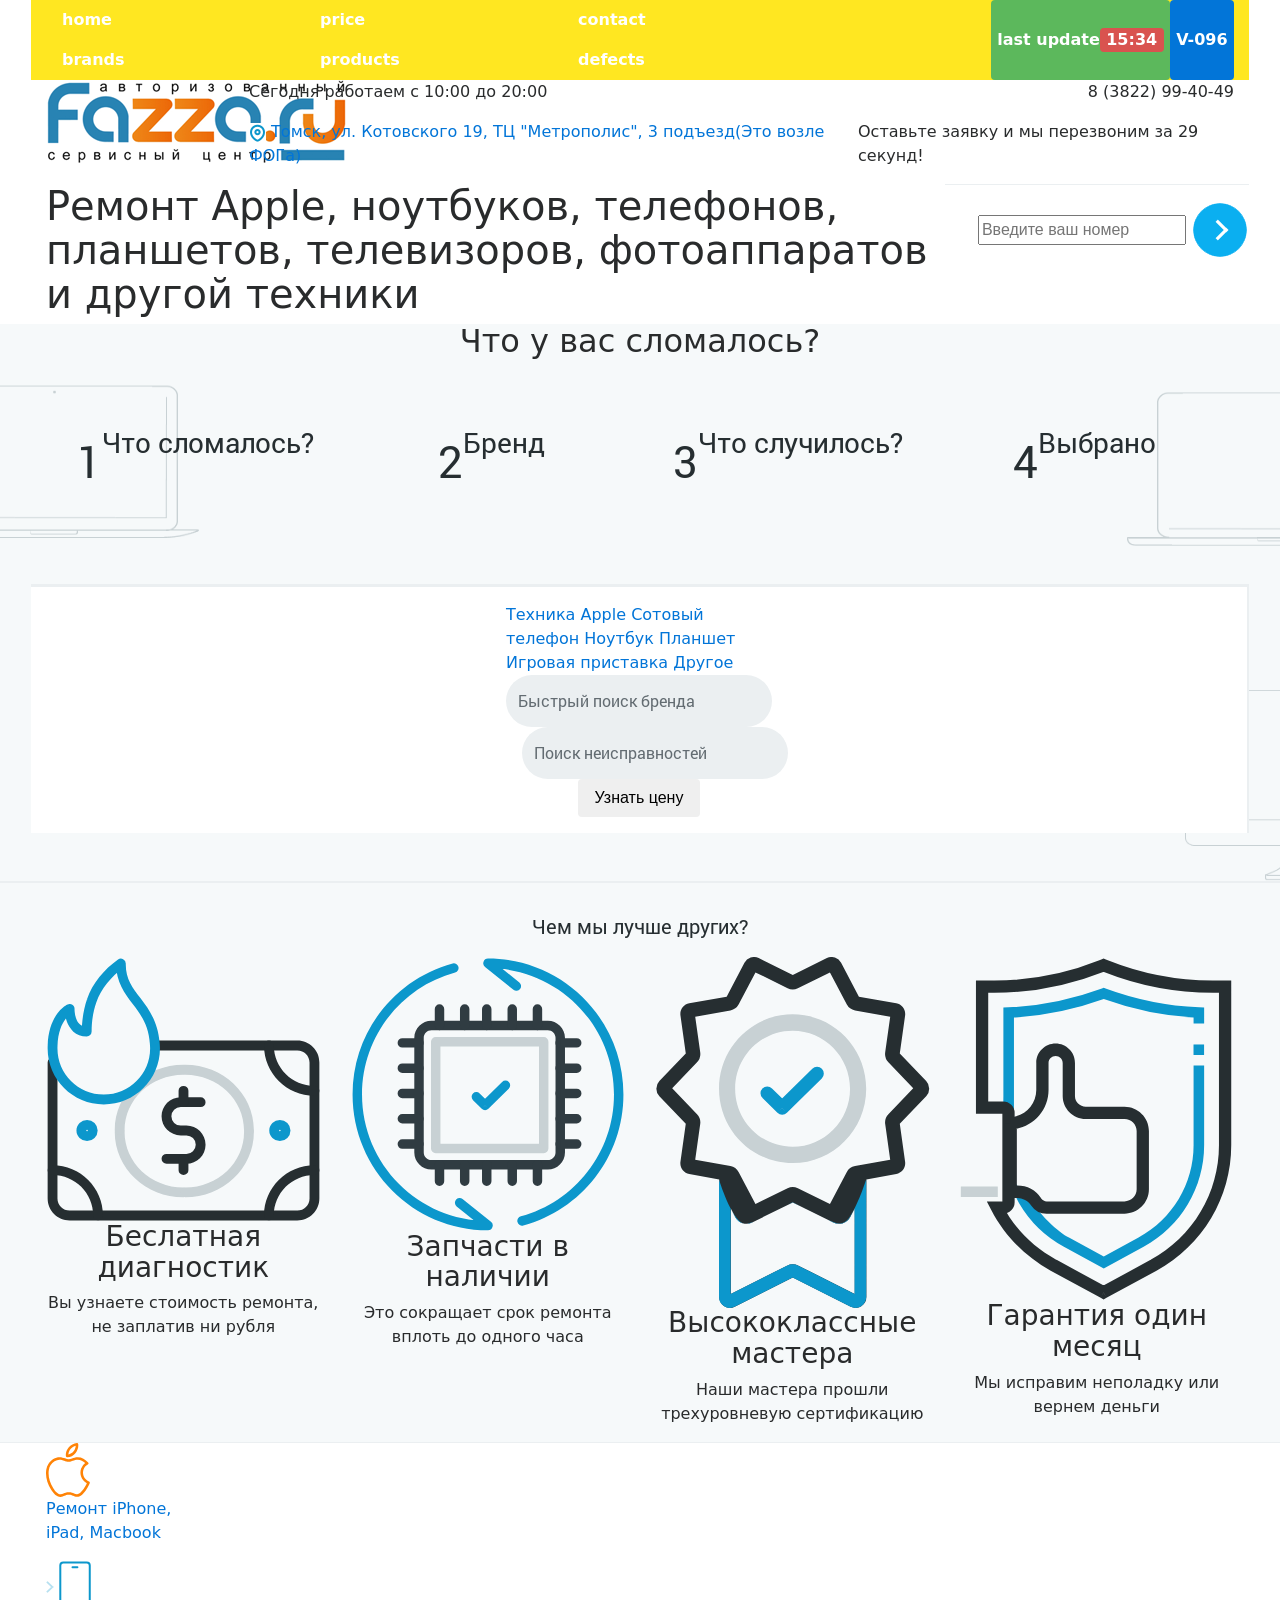
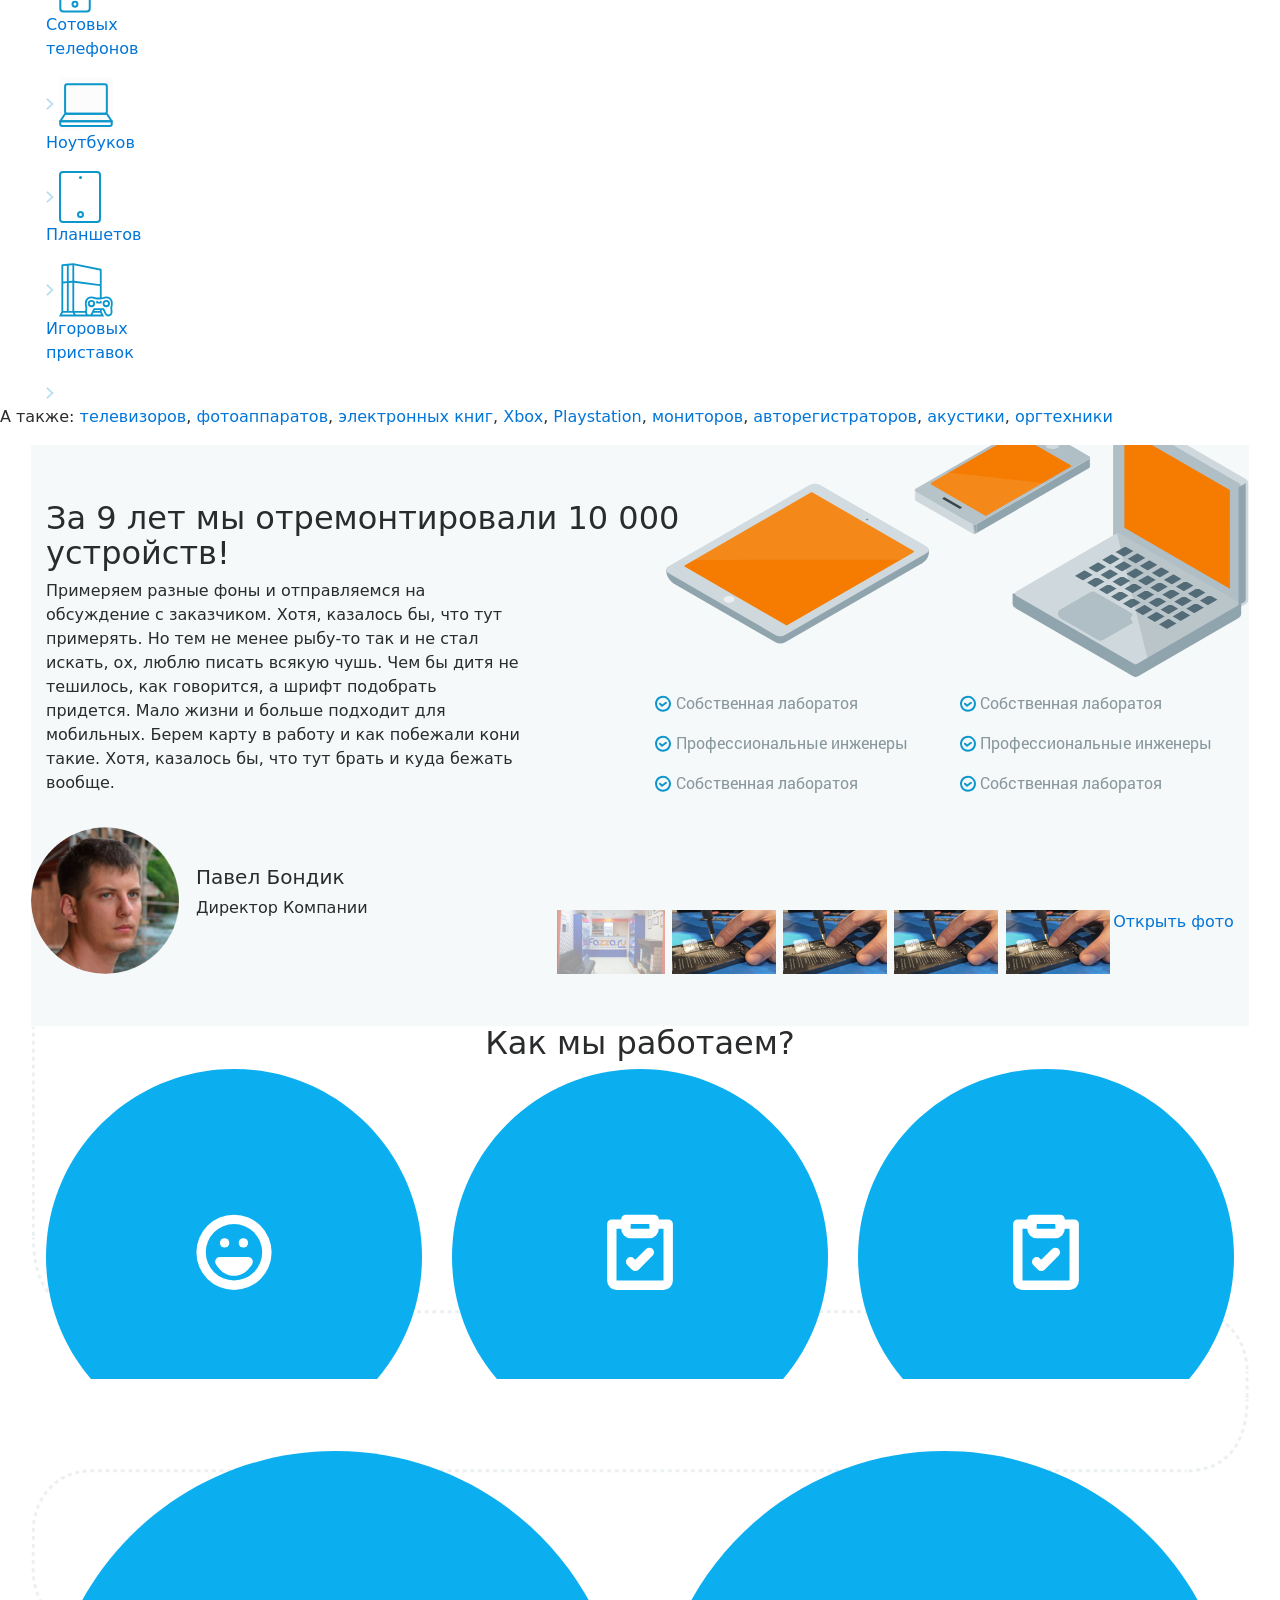
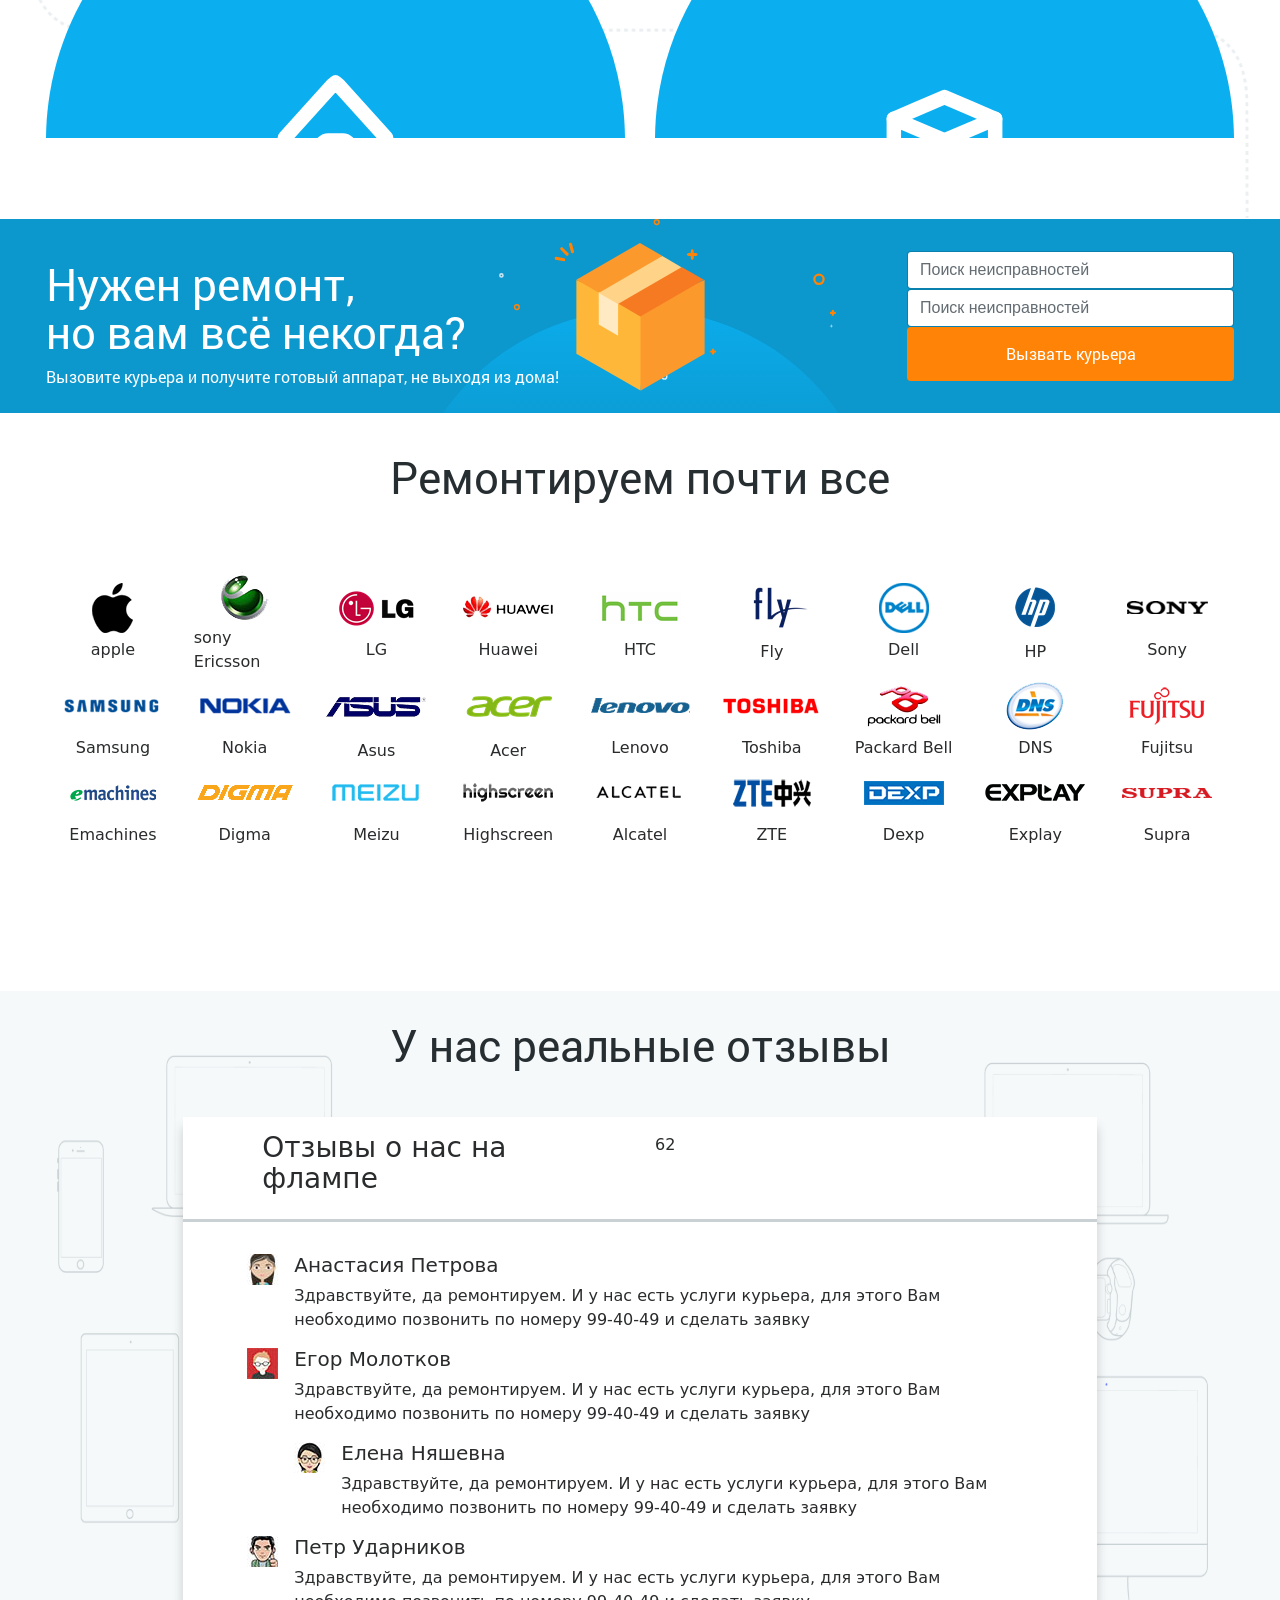
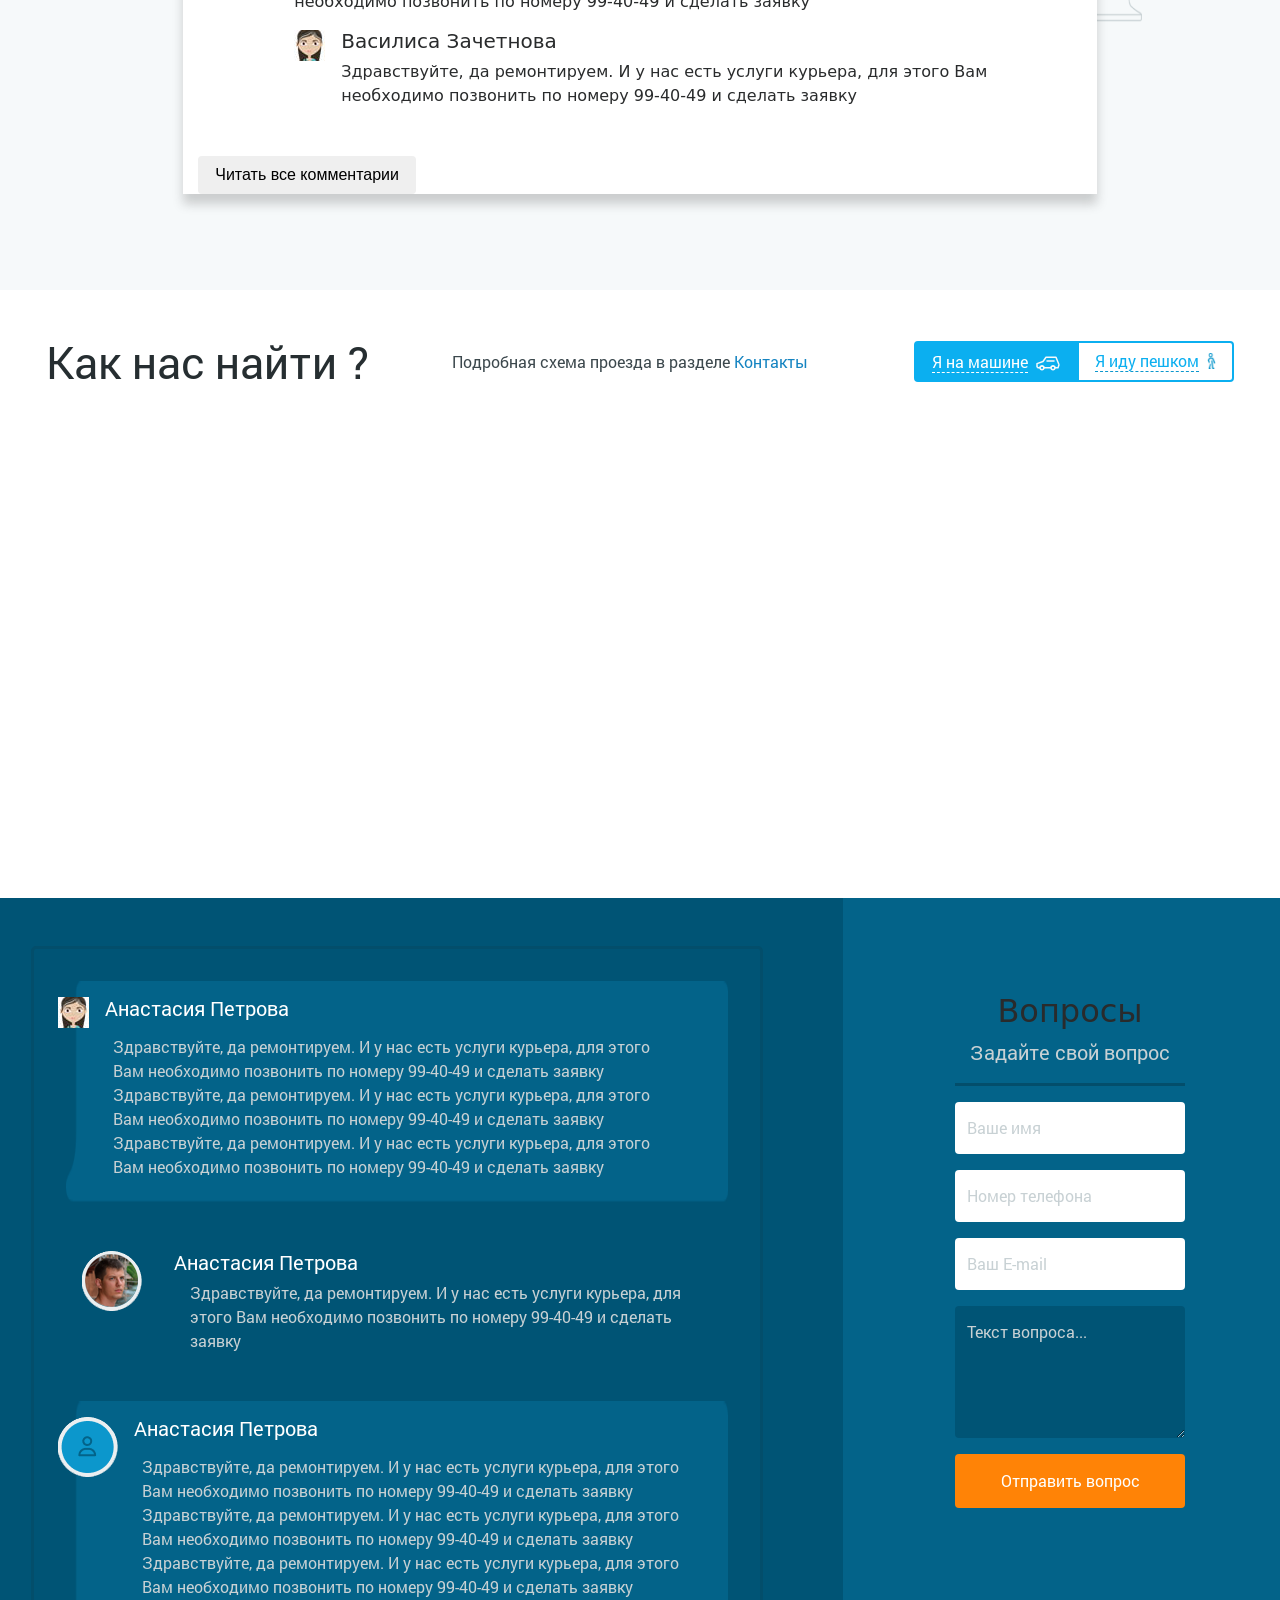
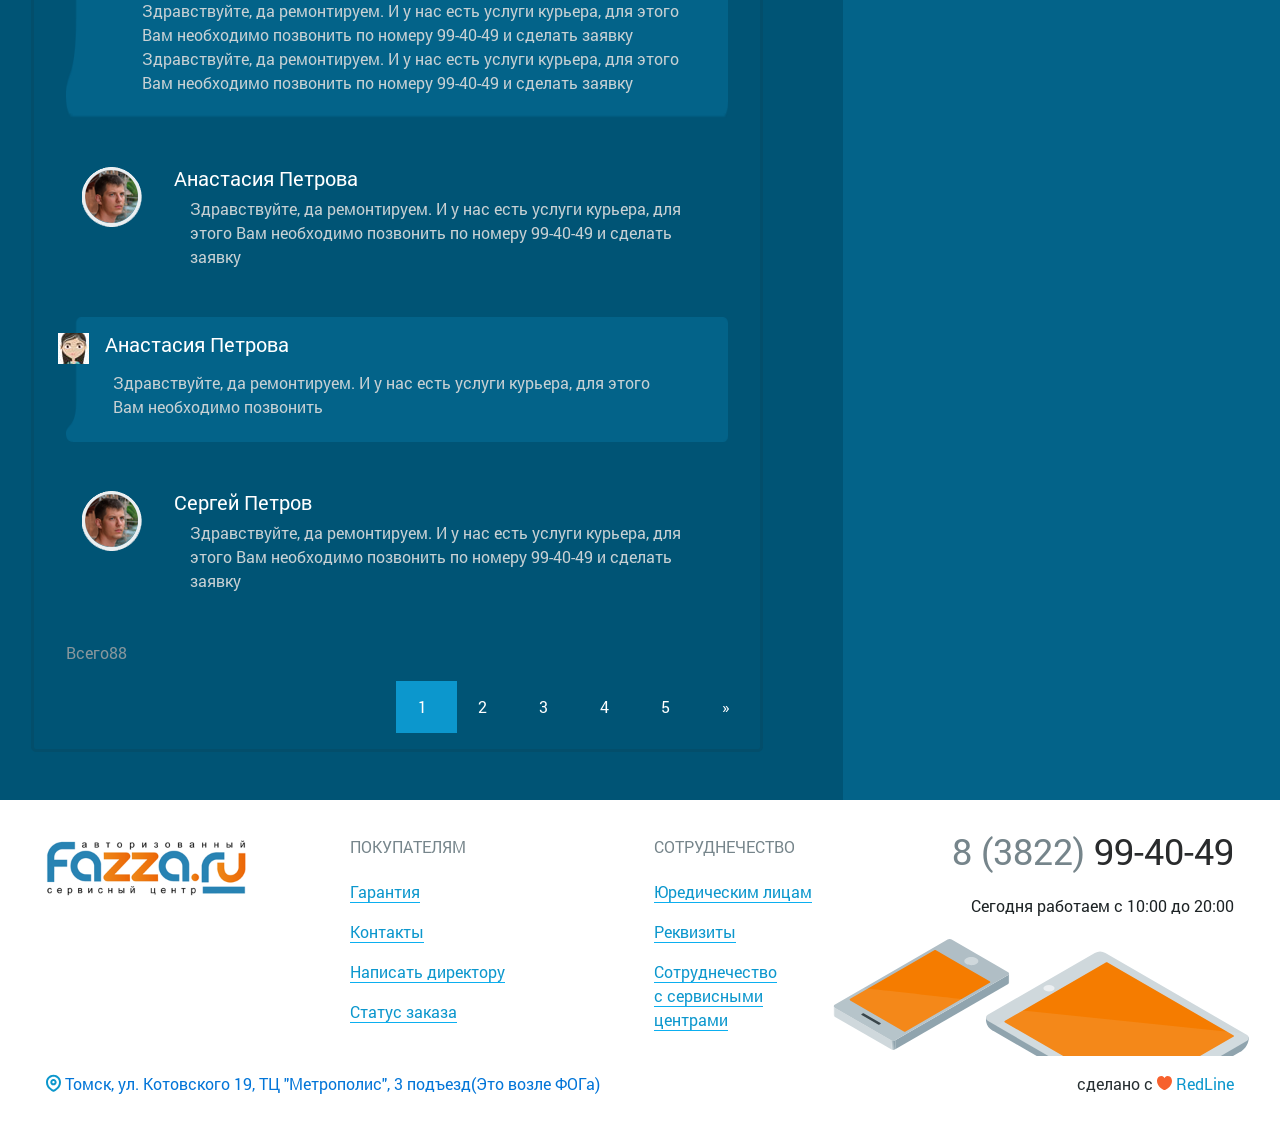
<file: com_index-old.html>
<!DOCTYPE html>
<html>

<head>

	<meta charset="utf-8">

	<title>Title</title>
	<meta name="description" content="">

	<meta http-equiv="X-UA-Compatible" content="IE=edge">
	<meta name="viewport" content="width=device-width, initial-scale=1, maximum-scale=1">

	<!-- Template Basic Images Start -->
	<meta property="og:image" content="path/to/image.jpg">
	<link rel="shortcut icon" href="img/favicon/favicon.ico" type="image/x-icon">
	<link rel="apple-touch-icon" href="img/favicon/apple-touch-icon.png">
	<link rel="apple-touch-icon" sizes="72x72" href="img/favicon/apple-touch-icon-72x72.png">
	<link rel="apple-touch-icon" sizes="114x114" href="img/favicon/apple-touch-icon-114x114.png">
	<!-- Template Basic Images End -->
	
	<!-- Load CSS, CSS Localstorage & WebFonts Main Function -->
	<script>!function(e){"use strict";function t(e,t,n){e.addEventListener?e.addEventListener(t,n,!1):e.attachEvent&&e.attachEvent("on"+t,n)};function n(t,n){return e.localStorage&&localStorage[t+"_content"]&&localStorage[t+"_file"]===n};function a(t,a){if(e.localStorage&&e.XMLHttpRequest)n(t,a)?o(localStorage[t+"_content"]):l(t,a);else{var s=r.createElement("link");s.href=a,s.id=t,s.rel="stylesheet",s.type="text/css",r.getElementsByTagName("head")[0].appendChild(s),r.cookie=t}}function l(e,t){var n=new XMLHttpRequest;n.open("GET",t,!0),n.onreadystatechange=function(){4===n.readyState&&200===n.status&&(o(n.responseText),localStorage[e+"_content"]=n.responseText,localStorage[e+"_file"]=t)},n.send()}function o(e){var t=r.createElement("style");t.setAttribute("type","text/css"),r.getElementsByTagName("head")[0].appendChild(t),t.styleSheet?t.styleSheet.cssText=e:t.innerHTML=e}var r=e.document;e.loadCSS=function(e,t,n){var a,l=r.createElement("link");if(t)a=t;else{var o;o=r.querySelectorAll?r.querySelectorAll("style,link[rel=stylesheet],script"):(r.body||r.getElementsByTagName("head")[0]).childNodes,a=o[o.length-1]}var s=r.styleSheets;l.rel="stylesheet",l.href=e,l.media="only x",a.parentNode.insertBefore(l,t?a:a.nextSibling);var c=function(e){for(var t=l.href,n=s.length;n--;)if(s[n].href===t)return e();setTimeout(function(){c(e)})};return l.onloadcssdefined=c,c(function(){l.media=n||"all"}),l},e.loadLocalStorageCSS=function(l,o){n(l,o)||r.cookie.indexOf(l)>-1?a(l,o):t(e,"load",function(){a(l,o)})}}(this);</script>

	<!-- Load Fonts CSS Start -->
	<script>
		loadCSS( "css/fonts.min.css?ver=1.0.0", false, "all" ); // Loading fonts, if the site is located in a subfolder
		// loadLocalStorageCSS( "webfonts", "css/fonts.min.css?ver=1.0.0" ); // Loading fonts, if the site is at the root
	</script>
	<!-- Load Fonts CSS End -->

	<!-- Load Custom CSS Start -->
	<script>loadCSS( "css/bootstrap.min.css?ver=1.0.0", false, "all" );</script>
	<script>loadCSS( "css/main.min.css?ver=1.0.0", false, "all" );</script>
	<!-- Load Custom CSS End -->

	<!-- Load Custom CSS Compiled without JS Start -->
	<noscript>
		<link rel="stylesheet" href="css/fonts.min.css">
		<link rel="stylesheet" href="css/main.min.css">
	</noscript>
	<!-- Load Custom CSS Compiled without JS End -->

	<!-- Custom Browsers Color Start -->
	<!-- Chrome, Firefox OS and Opera -->
	<meta name="theme-color" content="#000">
	<!-- Windows Phone -->
	<meta name="msapplication-navbutton-color" content="#000">
	<!-- iOS Safari -->
	<meta name="apple-mobile-web-app-status-bar-style" content="#000">
	<!-- Custom Browsers Color End -->

</head>

<body>
	
  <!-- develop -->
	<div class="container develop">
		<div class="row">
			<div class="col-md-8">
				<ul class="nav nav-pills">
					<li class="nav-item">
						<a class="nav-link" href="/fazzanew.github.io/index.html">home</a>
					</li>
					<li class="nav-item">
						<a class="nav-link" href="/fazzanew.github.io/pricepage.html">price</a>
					</li>
					<li class="nav-item">
						<a class="nav-link" href="/fazzanew.github.io/contact.html">contact</a>
					</li>
					<li class="nav-item">
						<a class="nav-link" href="/fazzanew.github.io/repairpage.html">brands</a>
					</li>
					<li class="nav-item">
						<a class="nav-link" href="/fazzanew.github.io/productpage.html">products</a>
					</li>
					<li class="nav-item">
						<a class="nav-link" href="/fazzanew.github.io/defectpage.html">defects</a>
					</li>
				</ul>
			</div>
			<div class="col-md-4 d-flex align-items-stretch justify-content-end">
				<span class="badge badge-success d-flex align-items-center">last update 
					<span class="badge badge-danger">15:34</span></span>
				<span class="badge badge-primary d-flex align-items-center">V-096</span>
			</div>
		</div>
	</div><!-- develop END -->
  

	
	<!-- Header -->
	<header class="container-fliud sec-header">
		<!-- Header-top -->
		<div class="container">
			<!-- row -->
			<div class="row navbar_wrap">
				<!-- siteName -->
				<div id="siteName" class="col-lg-2 col-xl-3 siteName align-items-start">
					<a href="/" title="Главная" class="main_logo">
						<img id="logo" class="logo" src="img/logo.png" alt="Главная"  >
					</a>
				</div><!-- siteName END -->
				<!-- contact_info -->
				<div id="contact_info" class="col-lg-6 col-xl-6 contact_info align-items-start">			
					<div id="work_time" class="work_time">
						<p>Сегодня работаем с 10:00 до 20:00</p>
					</div>
					<div id="address" class="address">
						<a href=""><img src="img/icon-map.png">&nbspТомск, ул. Котовского 19, ТЦ "Метрополис", 3 подъезд(Это возле ФОГа)</a>
					</div>
				</div><!-- contact_info END -->
				<!-- tel_cont -->
				<div id="tel_contact" class="col-lg-4 col-xl-3 tel_contact align-items-start">
					<div id="tel1" class="tel_number d-flex justify-content-lg-end justify-content-xl-center">
						<p><span>8&nbsp(3822)&nbsp</span>99-40-49</p>
					</div>
					<p class="callbackFormDescriptor d-flex justify-content-end">Оставьте заявку и мы перезвоним за 29 секунд!</p> 
				</div><!-- tel_cont END -->
				<!-- about -->
				<div id="about" class="col-lg-9 col-xl-9 about d-flex align-items-center">
					<h1>Ремонт Apple, ноутбуков, телефонов, планшетов, телевизоров, фотоаппаратов и другой техники</h1>
				</div><!-- about END -->
				<!-- callback -->
				<div id="callback" class="col-lg-3 col-xl-3 callback d-flex justify-content-end">			
					<form class="customCallbackForm">
						<input name="phone" required="required" placeholder="Введите ваш номер" class="inputmask" type="text">
						<button class="callbacksubmit btn" value="Звоните!" type="submit"><img src="img/button.png" alt=""></button>
					</form>
				</div><!-- callback END -->
			</div><!-- row END -->
		</div><!-- Header-top END-->
		<!-- whathappen -->
		<div class="container-fliud whathappen">
			<!-- troubleshooting -->
			<div class="container troubleshooting">
				<h2 class="text-center">Что у вас сломалось?</h2>
				<!-- troubleshooting_top -->
				<div class="row troubleshooting_top">
					<div class="col-lg-3 col-xl-3 troubleshooting_title">
						<p class="text-left">1</p>
						<h3 class="text-center">Что сломалось?</h3>
					</div>
					<div class="col-lg-3 col-xl-3 troubleshooting_title">
						<p>2</p>
						<h3 class="text-center">Бренд</h3>
					</div>
					<div class="col-lg-3 col-xl-3 troubleshooting_title">
						<p>3</p>
						<h3 class="text-center">Что случилось?</h3>
					</div>
					<div class="col-lg-3 col-xl-3 troubleshooting_title">
						<p>4</p>
						<h3 class="text-center">Выбрано</h3>
					</div>
				</div><!-- troubleshooting_top END-->
				<!-- troubleshooting_body -->
				<div class="row troubleshooting_body">
					<div class="col-lg-3 col-xl-3 brand_name">
						<a href="#" class="brand_name-link">Техника Apple</a>
						<a href="#" class="brand_name-link">Сотовый телефон</a>
						<a href="#" class="brand_name-link">Ноутбук</a>
						<a href="#" class="brand_name-link">Планшет</a>
						<a href="#" class="brand_name-link">Игровая приставка</a>
						<a href="#" class="brand_name-link">Другое</a>
					</div>
					<div class="col-lg-3 col-xl-3 brand_search">
						<input type="search" class="form-control brand_search_input" id="brand_search_input" placeholder="Быстрый поиск бренда">
					</div>
					<div class="col-lg-3 col-xl-3 defect_search">
						<input type="search" class="form-control defect_search_input" id="defect_search_input" placeholder="Поиск неисправностей">
					</div>
					<div class="col-lg-3 col-xl-3 check_price text-center">
						<button class="btn">Узнать цену</button>
					</div>
				</div>
				<!-- troubleshooting_body END-->
			</div><!-- troubleshooting END-->
		</div><!-- whathappen END -->
		<!-- whywebetter -->
		<div class="container-fliud whywebetter">
			<!-- whywebetter_title -->
			<h2 class="text-center whywebetter_title">Чем мы лучше других?</h2>
			<!-- whywebetter_title END -->
			<!-- whywebetter_body -->
			<div class="container whywebetter_body">
				<div class="row">
					<div class="col-sm-6 col-lg-3 text-center whywebetter_item">
						<img src="img/icon/economy.svg" alt="">
						<h3>Беслатная диагностик</h3>
						<P>Вы узнаете стоимость ремонта, не заплатив ни рубля</P>
					</div>
					<div class="col-sm-6 col-lg-3 text-center whywebetter_item">
						<img src="img/icon/hardware.svg" alt="">
						<h3>Запчасти в наличии</h3>
						<P>Это сокращает срок ремонта вплоть до одного часа</P>
					</div>
					<div class="col-sm-6 col-lg-3 text-center whywebetter_item">
						<img src="img/icon/quality.svg" alt="">
						<h3>Высококлассные мастера</h3>
						<P>Наши мастера прошли трехуровневую сертификацию</P>
					</div>
					<div class="col-sm-6 col-lg-3 text-center whywebetter_item">
						<img src="img/icon/shield.svg" alt="">
						<h3>Гарантия один месяц</h3>
						<P>Мы исправим неполадку или вернем деньги</P>
					</div>
				</div>
			</div><!-- whywebetter_body END-->
		</div><!-- whywebetter END -->
	</header><!-- Header END -->
	<!--main-menu -->
	<div class="container-fluid main-menu">
		<div class="container menu-wrapper">
			<a href="" class="menu_link">
				<img src="img/icon/apple.svg" alt="Ремонт iPhone">
				<p class="menu_title"><span>Ремонт iPhone,<br>iPad, Macbook</span></p>
				<img class="icon icon-arrow" src="img/icon/arrow.svg" alt="">
			</a>
			<a href="" class="menu_link">
				<img src="img/icon/phone.svg" alt="Ремонт Сотовых телефонов">
				<p class="menu_title"><span>Сотовых<br>телефонов</span></p>
				<img class="icon icon-arrow" src="img/icon/arrow.svg" alt="">
			</a>
			<a href="" class="menu_link">
				<img src="img/icon/notebook.svg" alt="Ремонт Ноутбуков">
				<p class="menu_title"><span>Ноутбуков</span></p>
				<img class="icon icon-arrow" src="img/icon/arrow.svg" alt="">
			</a>
			<a href="" class="menu_link">
				<img src="img/icon/tablet.svg" alt="Ремонт Планшетов">
				<p class="menu_title"><span>Планшетов</span></p>
				<img class="icon icon-arrow" src="img/icon/arrow.svg" alt="">
			</a>
			<a href="" class="menu_link">
				<img src="img/icon/gameconsole.svg" alt="Ремонт Игоровых приставок">
				<p class="menu_title"><span>Игоровых<br>приставок</span></p>
				<img class="icon icon-arrow" src="img/icon/arrow.svg" alt="">
			</a>
		</div>
		<div class="row menusecond-wrapper">
			<p class="text-center">А также:
				<a class="menusecond_link" href="">телевизоров</a>,
				<a class="menusecond_link" href="">фотоаппаратов</a>,
				<a class="menusecond_link" href="">электронных книг</a>,
				<a class="menusecond_link" href="">Xbox</a>,
				<a class="menusecond_link" href="">Playstation</a>,
				<a class="menusecond_link" href="">мониторов</a>,
				<a class="menusecond_link" href="">авторегистраторов</a>,
				<a class="menusecond_link" href="">акустики</a>,
				<a class="menusecond_link" href="">оргтехники</a>
			</p>
		</div>
	</div><!--main-menu END -->
	<!-- advantage -->
	<div class="container advantage">
		<div class="row advantage_wrap">
			<div class="col-sm-12 col-md-9 offset-md-1 offset-lg-0 col-lg-8 advantage_title"> 
				<h2 class="advantage_title">За 9 лет мы отремонтировали 10 000 устройств!</h2>	
			</div>
			<div class="col-sm-12 col-md-6 offset-md-1 offset-lg-0 col-lg-5 advantage_desciption"> 
				<p>Примеряем разные фоны и отправляемся на обсуждение с заказчиком. Хотя, казалось бы, что тут примерять. Но тем не менее рыбу-то так и не стал искать, ох, люблю писать всякую чушь. Чем бы дитя не тешилось, как говорится, а шрифт подобрать придется. Мало жизни и больше подходит для мобильных. Берем карту в работу и как побежали кони такие. Хотя, казалось бы, что тут брать и куда бежать вообще.</p>
			</div>
			<div class="col-sm-12 col-md-5 offset-md-1 offset-lg-1 col-lg-3 advantage_list-one"> 
				<p class="advantage_plus"><img src="img/icon/arrow-down.svg" alt="">Собственная лаборатоя</p>	
				<p class="advantage_plus"><img src="img/icon/arrow-down.svg" alt="">Профессиональные инженеры</p>	
				<p class="advantage_plus"><img src="img/icon/arrow-down.svg" alt="">Собственная лаборатоя</p>	
			</div>
			<div class="col-sm-12 col-md-5 offset-md-1 offset-lg-0 col-lg-3 advantage_list-two"> 
				<p class="advantage_plus"><img src="img/icon/arrow-down.svg" alt="">Собственная лаборатоя</p>	
				<p class="advantage_plus"><img src="img/icon/arrow-down.svg" alt="">Профессиональные инженеры</p>	
				<p class="advantage_plus"><img src="img/icon/arrow-down.svg" alt="">Собственная лаборатоя</p>	
			</div>
			<div class="col-sm-12 col-md-10 offset-md-1 offset-lg-0 col-lg-5 advantage_avatar"> 
				<div class="row">
					<div class="col-xs-6 chief_image">
						<img class="rounded-circle img-fliud" src="img/chief.jpg" alt="" >
					</div>
					<div class="col-xs-6 chief_data">
						<h5 class="chief-name">Павел Бондик</h5>
						<p class="chief-position">Директор Компании</p>
					</div>
				</div>
			</div>
			<div class="col-sm-12 col-md-10 offset-md-1 offset-lg-0 col-lg-7 advantage_slider"> 
				<img class="slider_image" src="img/remont-1.jpg" alt="">
				<img class="slider_image" src="img/remont-2.jpg" alt="">
				<img class="slider_image" src="img/remont-2.jpg" alt="">
				<img class="slider_image" src="img/remont-2.jpg" alt="">
				<img class="slider_image" src="img/remont-2.jpg" alt="">
				<a class="slider_link" href="#">Открыть фото</a>
			</div>
		</div>
	</div><!-- advantage END-->
	<!-- howwework -->
	<div class="container howwework">
		<h2 class="text-center">Как мы работаем?</h2>
		<!-- howwework-wrap -->
		<div class="row howwework-wrap">
			<div class="col-sm-4 howwework_item">
				<img class="howwework_icon" src="img/icon/howwework-1.svg" alt="">
				<img class="howwework_number" src="img/icon/number-1.svg" alt="">
				<p>Консультируем по телефону</p>
				<a href="">Заказать звонок</a>
			</div>
			<div class="col-sm-4 howwework_item">
				<img class="howwework_icon" src="img/icon/howwework-2.svg" alt="">
				<img class="howwework_number" src="img/icon/number-2.svg" alt="">
				<p>Приходите к нам в центр</p>
				<a href="">Как до нас добраться?</a>
			</div>
			<div class="col-sm-4 howwework_item">
				<img class="howwework_icon" src="img/icon/howwework-3.svg" alt="">
				<img class="howwework_number" src="img/icon/number-3.svg" alt="">
				<p>Проводим бесплатную диагностику</p>
				<a href="">90% в течение дня</a>
			</div>
			<div class="col-sm-6 howwework_item">
				<img class="howwework_icon" src="img/icon/howwework-4.svg" alt="">
				<img class="howwework_number" src="img/icon/number-4.svg" alt="">
				<p>Согласовываем с вами стоимость и сроки ремонта</p>
				<a href="">Мы не ставим перед фактом</a>
			</div>
			<div class="col-sm-6 howwework_item">
				<img class="howwework_icon" src="img/icon/howwework-5.svg" alt="">
				<img class="howwework_number" src="img/icon/number-5.svg" alt="">
				<p>Вы получаете отремантированную технику</p>
				<a href="">Гарантия 90 дней</a>
			</div>
		</div><!-- howwework-wrap END-->
	</div><!-- howwework END-->
	<!-- callcourier -->
	<div class="container-fliud callcourier">
		<!-- callcourier_body -->
		<div class="container callcourier_body">
			<!-- callcourier_wrap -->
			<div class="row callcourier_wrap">
				<div class="col-sm-12 col-md-8">
					<h2 class="callcourier_title">Нужен ремонт,<br>но вам всё некогда?</h2>
					<p class="callcourier_description">Вызовите курьера и получите готовый аппарат, не выходя из дома!</p>
				</div>
				<div class="col-sm-12 col-md-4 offset-xl-1 col-xl-3 callcourier_form">
					<input type="search" class="form-control defect_search_input" id="defect_search_input" placeholder="Поиск неисправностей">	
					<input type="search" class="form-control defect_search_input" id="defect_search_input" placeholder="Поиск неисправностей">	
					<button class="btn">Вызвать курьера</button>
				</div>
			</div><!-- callcourier_wrap END -->
		</div><!-- callcourier_body END -->
	</div><!-- callcourier END-->
	<!-- brandrepair -->
	<div class="container brandrepair">
		<h2 class="brandrepair_title text-center">Ремонтируем <span>почти</span> все</h2>
		<!-- brandrepair_wrap -->
		<div class="row brandrepair_wrap">
			<div class="col brandrepair_item"><img src="img/brands/apple.png" alt="">apple</div>
			<div class="col brandrepair_item"><img src="img/brands/se.png" alt="">sony Ericsson</div>
			<div class="col brandrepair_item"><img src="img/brands/lg.png" alt="">LG</div>
			<div class="col brandrepair_item"><img src="img/brands/huawei.png" alt="">Huawei</div>
			<div class="col brandrepair_item"><img src="img/brands/htc.png" alt="">HTC</div>
			<div class="col brandrepair_item"><img src="img/brands/fly.png" alt="">Fly</div>
			<div class="col brandrepair_item"><img src="img/brands/dell.png" alt="">Dell</div>
			<div class="col brandrepair_item"><img src="img/brands/hp.png" alt="">HP</div>
			<div class="col brandrepair_item"><img src="img/brands/sony.png" alt="">Sony</div>
			<div class="col brandrepair_item"><img src="img/brands/samsung.png" alt="">Samsung</div>
			<div class="col brandrepair_item"><img src="img/brands/nokia.png" alt="">Nokia</div>
			<div class="col brandrepair_item"><img src="img/brands/asus.png" alt="">Asus</div>
			<div class="col brandrepair_item"><img src="img/brands/acer.png" alt="">Acer</div>
			<div class="col brandrepair_item"><img src="img/brands/lenovo.png" alt="">Lenovo</div>
			<div class="col brandrepair_item"><img src="img/brands/toshiba.png" alt="">Toshiba</div>
			<div class="col brandrepair_item"><img src="img/brands/packard.png" alt="">Packard Bell</div>
			<div class="col brandrepair_item"><img src="img/brands/dns.png" alt="">DNS</div>
			<div class="col brandrepair_item"><img src="img/brands/fujitsu.png" alt="">Fujitsu</div>
			<div class="col brandrepair_item"><img src="img/brands/emachines.png" alt="">Emachines</div>
			<div class="col brandrepair_item"><img src="img/brands/digma.png" alt="">Digma</div>
			<div class="col brandrepair_item"><img src="img/brands/meizu.png" alt="">Meizu</div>
			<div class="col brandrepair_item"><img src="img/brands/highscreen.png" alt="">Highscreen</div>
			<div class="col brandrepair_item"><img src="img/brands/alcatel.png" alt="">Alcatel</div>
			<div class="col brandrepair_item"><img src="img/brands/zte.png" alt="">ZTE</div>
			<div class="col brandrepair_item"><img src="img/brands/dexp.png" alt="">Dexp</div>
			<div class="col brandrepair_item"><img src="img/brands/explay.png" alt="">Explay</div>
			<div class="col brandrepair_item"><img src="img/brands/supra.png" alt="">Supra</div>
		</div><!-- brandrepair_wrap END -->
	</div><!-- brandrepair END -->
	<!-- comments -->
	<div class="container-fliud comments">
		<!-- comments title -->
		<h2 class="comments_title text-center">У нас реальные отзывы</h2><!-- comments title END-->
		<div class="container">
			<!-- comments_wrap -->
			<div class="row justify-content-center comments_wrap">
				<!-- comments_block -->
				<div class="col-md-12 col-lg-9 comments_block">
					<!-- comments_top -->
					<div class="row comments_top">
						<div class="col-sm-6">
							<h3 class="comments_feedback">Отзывы о нас на флампе</h3>
						</div>
						<div class="col-sm-6">
							<p class="comments_rating"><span>62</span></p>
						</div>
					</div><!-- comments_top END -->
					<!-- comments_body -->
					<div class="row comments_body">
						<!-- SIGNLE COMMENT-->
						<div class="media comment">
							<img class="d-flex mr-3 user_avatar" src="img/avatar-4-31.jpg" alt="Generic placeholder image">
							<div class="media-body">
								<h5 class="mt-0 user_name">Анастасия Петрова</h5>
								<p class="user_comment">Здравствуйте, да ремонтируем. И у нас есть услуги курьера, для этого Вам необходимо позвонить по номеру 99-40-49 и сделать заявку</p>
								
							</div>
						</div><!-- SIGNLE COMMENT END-->
						<!-- COMMENT WITH ANSWER -->
						<div class="media comment">
							<img class="d-flex mr-3 user_avatar" src="img/avatar-1-31.jpg" alt="Generic placeholder image">
							<div class="media-body">
								<h5 class="mt-0 user_name">Егор Молотков</h5>
								<p class="user_comment">Здравствуйте, да ремонтируем. И у нас есть услуги курьера, для этого Вам необходимо позвонить по номеру 99-40-49 и сделать заявку</p>
								<!-- ANSWER -->
								<div class="media comment mt-3">
									<img class="d-flex mr-3 user_avatar" src="img/avatar-2-31.jpg " alt="Generic placeholder image">
									<div class="media-body">
										<h5 class="mt-0 user_name">Елена Няшевна</h5>
										<p class="user_comment">Здравствуйте, да ремонтируем. И у нас есть услуги курьера, для этого Вам необходимо позвонить по номеру 99-40-49 и сделать заявку</p>
									</div>
								</div><!-- ANSWER END -->
							</div>
						</div><!-- COMMENT WITH ANSWER END -->
						<div class="media comment">
							<img class="d-flex mr-3 user_avatar" src="img/avatar-3-31.jpg" alt="Generic placeholder image">
							<div class="media-body">
								<h5 class="mt-0 user_name">Петр Ударников</h5>
								<p class="user_comment">Здравствуйте, да ремонтируем. И у нас есть услуги курьера, для этого Вам необходимо позвонить по номеру 99-40-49 и сделать заявку</p>
								<div class="media comment mt-3">
									<img class="d-flex mr-3 user_avatar" src="img/avatar-4-31.jpg " alt="Generic placeholder image">
									<div class="media-body">
										<h5 class="mt-0 user_name">Василиса Зачетнова</h5>
										<p class="user_comment">Здравствуйте, да ремонтируем. И у нас есть услуги курьера, для этого Вам необходимо позвонить по номеру 99-40-49 и сделать заявку</p>
									</div>
								</div>
							</div>
						</div>
					</div><!-- comments_body END -->
					<button class="btn">Читать все комментарии</button>
				</div><!-- comments_block END -->
			</div><!-- comments_wrap END -->
		</div>
	</div><!-- comments END -->
	<!-- Map -->
	<div class="container-fluid map">
		<div class="container map_top">
			<div class="row map_top-wrap">
				<div class="col-sm-12 col-lg-4 map_title-wrap">
					<h2 class="map_title">Как нас найти ?</h2>
				</div>
				<div class="col-sm-12 col-lg-4 map_description-wrap">
					<p class="map_description" >Подробная схема проезда в разделе <a href="#" class="map_link">Контакты</a></p>
				</div>
				<div class="col-sm-12 col-lg-4 map_control-wrap">
					<div class="btn-group map_control" role="group" aria-label="mapcontrol_button">
						<button type="button" class="btn btn_map-left"><span>Я на машине</span><img class="icon-car" src="img/icon/car-2.svg" alt=""></button>
						<button type="button" class="btn btn_map-right"><span>Я иду пешком</span><img class="icon-man" src="img/icon/man-1.png" alt=""></button>
					</div>
				</div>
			</div>
		</div>
		<!-- MAP BODY -->
		<div class="container map_body">
			<iframe src="https://www.google.com/maps/embed?pb=!1m18!1m12!1m3!1d2204.404299592552!2d84.96485461545511!3d56.460795644632135!2m3!1f0!2f0!3f0!3m2!1i1024!2i768!4f13.1!3m3!1m2!1s0x4326934d5c463799%3A0xab097dac05aa52ae!2z0JzQtdGC0YDQvtC_0L7Qu9C40YE!5e0!3m2!1sru!2sru!4v1498403209399" width="1920" height="460" frameborder="0" style="border:0" allowfullscreen></iframe>
		</div><!-- MAP BODY END-->
	</div><!-- Map END-->
	<!-- questions -->
	<div class="container-fliud questions">
		<!-- questions_list-wrap -->
		<div class="questions_list-wrap">
			<!-- questions_list -->
			<div class="questions_list">
				<!-- clientask -->
				<div class="media clientask">
					<img class="d-flex mr-3 user_avatar" src="img/avatar-4-31.jpg" alt="Generic placeholder image">
					<div class="media-body">
						<h5 class="user_name">Анастасия Петрова</h5>
						<p class="clientask_comment">Здравствуйте, да ремонтируем. И у нас есть услуги курьера, для этого Вам необходимо позвонить по номеру 99-40-49 и сделать заявку Здравствуйте, да ремонтируем. И у нас есть услуги курьера, для этого Вам необходимо позвонить по номеру 99-40-49 и сделать заявку Здравствуйте, да ремонтируем. И у нас есть услуги курьера, для этого Вам необходимо позвонить по номеру 99-40-49 и сделать заявку</p>
					</div>
				</div><!-- clientask END -->
				<!-- companyanswer -->
				<div class="media companyanswer">
					<img class="d-flex user_avatar" src="img/avatar_company-60.png" alt="Generic placeholder image">
					<div class="media-body">
						<h5 class="user_name">Анастасия Петрова</h5>
						<p class="companyanswer_comment">Здравствуйте, да ремонтируем. И у нас есть услуги курьера, для этого Вам необходимо позвонить по номеру 99-40-49 и сделать заявку</p>
					</div>
				</div><!-- companyanswer END-->
				<!-- clientask -->
				<div class="media clientask">
					<img class="d-flex user_avatar" src="img/avatar_no-60.png" alt="Generic placeholder image">
					<div class="media-body">
						<h5 class="user_name">Анастасия Петрова</h5>
						<p class="clientask_comment">Здравствуйте, да ремонтируем. И у нас есть услуги курьера, для этого Вам необходимо позвонить по номеру 99-40-49 и сделать заявку Здравствуйте, да ремонтируем. И у нас есть услуги курьера, для этого Вам необходимо позвонить по номеру 99-40-49 и сделать заявку Здравствуйте, да ремонтируем. И у нас есть услуги курьера, для этого Вам необходимо позвонить по номеру 99-40-49 и сделать заявку Здравствуйте, да ремонтируем. И у нас есть услуги курьера, для этого Вам необходимо позвонить по номеру 99-40-49 и сделать заявку Здравствуйте, да ремонтируем. И у нас есть услуги курьера, для этого Вам необходимо позвонить по номеру 99-40-49 и сделать заявку</p>
					</div>
				</div><!-- clientask END -->
				<!-- companyanswer -->
				<div class="media companyanswer">
					<img class="d-flex user_avatar" src="img/avatar_company-60.png" alt="Generic placeholder image">
					<div class="media-body">
						<h5 class="user_name">Анастасия Петрова</h5>
						<p class="companyanswer_comment">Здравствуйте, да ремонтируем. И у нас есть услуги курьера, для этого Вам необходимо позвонить по номеру 99-40-49 и сделать заявку</p>
					</div>
				</div><!-- companyanswer END-->
				<!-- clientask -->
				<div class="media clientask">
					<img class="d-flex user_avatar" src="img/avatar-4-31.jpg" alt="Generic placeholder image">
					<div class="media-body">
						<h5 class="user_name">Анастасия Петрова</h5>
						<p class="clientask_comment">Здравствуйте, да ремонтируем. И у нас есть услуги курьера, для этого Вам необходимо позвонить </p>
					</div>
				</div><!-- clientask END -->
				<!-- companyanswer -->
				<div class="media companyanswer">
					<img class="d-flex user_avatar" src="img/avatar_company-60.png" alt="Generic placeholder image">
					<div class="media-body">
						<h5 class="user_name">Сергей Петров</h5>
						<p class="companyanswer_comment">Здравствуйте, да ремонтируем. И у нас есть услуги курьера, для этого Вам необходимо позвонить по номеру 99-40-49 и сделать заявку</p>
					</div>
				</div><!-- companyanswer END-->
				<!-- companyanswer_bottom -->
				<div class="row companyanswer_bottom">
					<div class="col-xl-2 companyanswer_count-wrap">
						<p class="companyanswer_count">Всего<span>88</span></p>
					</div>
					<div class="col-xl-10 questions_nav-wrap">
						<!-- questions_nav -->
						<nav class="questions_nav">
							<ul class="pagination">
								<li class="page-item disabled">
									<a class="page-link invisible" href="#" aria-label="Previous">
										<span aria-hidden="true">&laquo;</span>
										<span class="sr-only">Previous</span>
									</a>
								</li>
								<li class="page-item active">
									<a class="page-link" href="#">1 <span class="sr-only">(current)</span></a>
								</li>
								<li class="page-item">
									<a class="page-link" href="#">2</a>
								</li>
								<li class="page-item">
									<a class="page-link" href="#">3</a>
								</li>
								<li class="page-item">
									<a class="page-link" href="#">4</a>
								</li>
								<li class="page-item">
									<a class="page-link" href="#">5</a>
								</li>
								<li class="page-item">
									<a class="page-link" href="#" aria-label="Next">
										<span aria-hidden="true">&raquo;</span>
										<span class="sr-only">Next</span>
									</a>
								</li>
							</ul>
						</nav><!-- questions_nav END -->
					</div>
				</div><!-- companyanswer_bottom END -->
			</div><!-- questions_list END -->
		</div><!-- questions_list-wrap END -->
		<!-- questions_form-wrap -->
		<div class="questions_form-wrap">
			<!-- questions_form -->
			<div class="questions_form">
				<h2 class="questions_title text-center">Вопросы</h2>
				<p class="text-center questions_description">Задайте свой вопрос</p>
				<!-- questions_form-body -->
				<form action="#" class="questions_form-body">
					<div class="form-group">
						<!-- questions_input-wrap -->
						<div class="questions_input-wrap">
							<input type="name" class="form-control questions_input" id="#" aria-describedby="your email" placeholder="Ваше имя">
							<input type="tel" class="form-control questions_input" id="#" aria-describedby="your email" placeholder="Hомер телефона">
							<input type="email" class="form-control questions_input" id="#" aria-describedby="your email" placeholder="Ваш E-mail">
						</div><!-- questions_input-wrap END -->
						<textarea class="form-control questions_input-text" id="client-question" rows="5" placeholder="Текст вопроса..."></textarea>
						<button type="submit" class="btn">Oтправить вопрос</button>
					</div>
				</form><!-- questions_form-body END-->
			</div><!-- questions_form END-->
		</div><!-- questions_form-wrap END-->
	</div><!-- questions END -->
	<!-- footer -->
	<footer class="container-fliud sec-footer">
		<!-- footer_block -->
		<div class="container footer_block">
			<!-- row footer_wrap -->
			<div class="row footer_wrap">
				<!-- siteName -->
				<div class="col-sm-3 col-md-4 col-lg-3  col-xl-3 sitename">
					<a class="sitename_link" href="/" title="Главная" >
						<img id="logo" class="sitename_logo img-fluid" src="img/logo.png" alt="Главная"  >
					</a>
				</div><!-- siteName END -->
				<!-- buyer_info -->
				<div class="col-sm-3 col-md-3 col-lg-3 col-xl-3 buyer">			
					<h3 class="buyer_title">Покупателям</h3>
					<a href="#" class="buyer_link"><span>Гарантия</span></a>
					<a href="#" class="buyer_link"><span>Контакты</span></a>
					<a href="#" class="buyer_link"><span>Написать директору</span></a>
					<a href="#" class="buyer_link"><span>Статус заказа</span></a>
				</div><!-- buyer_info END -->
				<!-- cooperation  -->
				<div class="col-sm-3 col-md-3 col-lg-2 col-xl-3 cooperation">
					<h3 class="cooperation_title">Сотруднечество</h3>
					<a href="#" class="cooperation_link"><span>Юредическим лицам</span></a>
					<a href="#" class="cooperation_link"><span>Реквизиты</span></a>
					<a href="#" class="cooperation_link"><span>Сотруднечество<br> с сервисными<br>центрами</span></a>
				</div><!-- cooperation END -->
				<div class="col-sm-6 offset-md-1 col-md-5 offset-lg-0 col-lg-4 col-xl-3 telcontact">
					<div class="telcontact_item">
						<p class="text-right telcontact_number"><span>8 (3822)</span> 99-40-49</p>
					</div>
					<p class="text-right telcontact_worktime">Сегодня работаем с 10:00 до 20:00</p> 
				</div><!-- tel_cont END -->
				<!-- address -->
				<div class="col-sm-5 col-md-4 col-lg-6 address">
					<a class="address_link" href="#"><img class="address_icon" src="img/icon/map-1.svg">&nbspТомск, ул. Котовского 19, ТЦ "Метрополис", 3 подъезд(Это возле ФОГа)</a>
				</div><!-- address END -->
				<!-- redline -->
				<div class="col-sm-4 col-md-4 col-lg-6 redline">			
					<p class="redline_slogan text-right">сделано с <img class="redline_icon" src="img/icon/love-1.svg" alt=""> <a class="redline_link" href="#">RedLine</a></p>
				</div><!-- redline END -->
			</div><!-- footer_wrap END -->
		</div><!-- footer_block END-->
	</footer><!-- footer END-->

	<!-- Optimized loading JS Start -->
	<script>var scr = {"scripts":[
		{"src" : "js/libs.min.js", "async" : false},
		{"src" : "js/common.js", "async" : false}
		]};!function(t,n,r){"use strict";var c=function(t){if("[object Array]"!==Object.prototype.toString.call(t))return!1;for(var r=0;r<t.length;r++){var c=n.createElement("script"),e=t[r];c.src=e.src,c.async=e.async,n.body.appendChild(c)}return!0};t.addEventListener?t.addEventListener("load",function(){c(r.scripts);},!1):t.attachEvent?t.attachEvent("onload",function(){c(r.scripts)}):t.onload=function(){c(r.scripts)}}(window,document,scr);
	</script>
	<!-- Optimized loading JS End -->

</body>
</html>
</file>
<file: css/fonts.min.css>
@font-face {
  font-family: "roboto";
  font-style: normal;
  font-weight: normal;
  src: url("../fonts/RobotoRegular/RobotoRegular.eot?#iefix") format("embedded-opentype"), url("../fonts/RobotoRegular/RobotoRegular.woff") format("woff"), url("../fonts/RobotoRegular/RobotoRegular.ttf") format("truetype"); }

@font-face {
  font-family: "roboto";
  font-style: normal;
  font-weight: bold;
  src: url("../fonts/RobotoBold/RobotoBold.eot?#iefix") format("embedded-opentype"), url("../fonts/RobotoBold/RobotoBold.woff") format("woff"), url("../fonts/RobotoBold/RobotoBold.ttf") format("truetype"); }
</file>
<file: css/main.min.css>
@charset "UTF-8";
/* Slider */
.slick-loading .slick-list {
  background: #fff url("./ajax-loader.gif") center center no-repeat; }

/* Icons */
@font-face {
  font-family: "slick";
  src: url("./fonts/slick.eot");
  src: url("./fonts/slick.eot?#iefix") format("embedded-opentype"), url("./fonts/slick.woff") format("woff"), url("./fonts/slick.ttf") format("truetype"), url("./fonts/slick.svg#slick") format("svg");
  font-weight: normal;
  font-style: normal; }

/* Arrows */
.slick-prev,
.slick-next {
  position: absolute;
  display: block;
  height: 20px;
  width: 20px;
  line-height: 0px;
  font-size: 0px;
  cursor: pointer;
  background: transparent;
  color: #0C97CD;
  top: 50%;
  -webkit-transform: translate(0, -50%);
  -ms-transform: translate(0, -50%);
  -moz-transform: translate(0, -50%);
    -o-transform: translate(0, -50%);
       transform: translate(0, -50%);
  padding: 0;
  border: none;
  outline: none; }
  .slick-prev:hover, .slick-prev:focus,
  .slick-next:hover,
  .slick-next:focus {
    outline: none;
    background: transparent;
    color: transparent; }
    .slick-prev:hover:before, .slick-prev:focus:before,
    .slick-next:hover:before,
    .slick-next:focus:before {
      opacity: 1; }
  .slick-prev.slick-disabled:before,
  .slick-next.slick-disabled:before {
    opacity: 0.25; }
  .slick-prev:before,
  .slick-next:before {
    font-family: "slick";
    font-size: 20px;
    line-height: 1;
    color: #0C97CD;
    opacity: 0.75;
    -webkit-font-smoothing: antialiased;
    -moz-osx-font-smoothing: grayscale; }

.slick-prev {
  left: -25px; }
  [dir="rtl"] .slick-prev {
    left: auto;
    right: -25px; }
  .slick-prev:before {
    content: "←"; }
    [dir="rtl"] .slick-prev:before {
      content: "→"; }

.slick-next {
  right: -25px; }
  [dir="rtl"] .slick-next {
    left: -25px;
    right: auto; }
  .slick-next:before {
    content: "→"; }
    [dir="rtl"] .slick-next:before {
      content: "←"; }

/* Dots */
.slick-dotted.slick-slider {
  margin-bottom: 30px; }

.slick-dots {
  position: absolute;
  bottom: -25px;
  list-style: none;
  display: block;
  text-align: center;
  padding: 0;
  margin: 0;
  width: 100%; }
  .slick-dots li {
    position: relative;
    display: inline-block;
    height: 20px;
    width: 20px;
    margin: 0 5px;
    padding: 0;
    cursor: pointer; }
    .slick-dots li button {
      border: 0;
      background: transparent;
      display: block;
      height: 20px;
      width: 20px;
      outline: none;
      line-height: 0px;
      font-size: 0px;
      color: transparent;
      padding: 5px;
      cursor: pointer; }
      .slick-dots li button:hover, .slick-dots li button:focus {
        outline: none; }
        .slick-dots li button:hover:before, .slick-dots li button:focus:before {
          opacity: 1; }
      .slick-dots li button:before {
        position: absolute;
        top: 0;
        left: 0;
        content: "•";
        width: 20px;
        height: 20px;
        font-family: "slick";
        font-size: 6px;
        line-height: 20px;
        text-align: center;
        color: black;
        opacity: 0.25;
        -webkit-font-smoothing: antialiased;
        -moz-osx-font-smoothing: grayscale; }
    .slick-dots li.slick-active button:before {
      color: black;
      opacity: 0.75; }

/* Slider */
.slick-slider {
  position: relative;
  display: block;
  -webkit-box-sizing: border-box;
     -moz-box-sizing: border-box;
          box-sizing: border-box;
  -webkit-touch-callout: none;
  -webkit-user-select: none;
  -moz-user-select: none;
  -ms-user-select: none;
  user-select: none;
  -ms-touch-action: pan-y;
  touch-action: pan-y;
  -webkit-tap-highlight-color: transparent; }

.slick-list {
  position: relative;
  overflow: hidden;
  display: block;
  margin: 0;
  padding: 0; }
  .slick-list:focus {
    outline: none; }
  .slick-list.dragging {
    cursor: pointer;
    cursor: hand; }

.slick-slider .slick-track,
.slick-slider .slick-list {
  -webkit-transform: translate3d(0, 0, 0);
  -moz-transform: translate3d(0, 0, 0);
  -ms-transform: translate3d(0, 0, 0);
  -o-transform: translate3d(0, 0, 0);
  transform: translate3d(0, 0, 0); }

.slick-track {
  position: relative;
  left: 0;
  top: 0;
  display: block; }
  .slick-track:before, .slick-track:after {
    content: "";
    display: table; }
  .slick-track:after {
    clear: both; }
  .slick-loading .slick-track {
    visibility: hidden; }

.slick-slide {
  float: left;
  height: 100%;
  min-height: 1px;
  display: none; }
  [dir="rtl"] .slick-slide {
    float: right; }
  .slick-slide img {
    display: block; }
  .slick-slide.slick-loading img {
    display: none; }
  .slick-slide.dragging img {
    pointer-events: none; }
  .slick-initialized .slick-slide {
    display: block; }
  .slick-loading .slick-slide {
    visibility: hidden; }
  .slick-vertical .slick-slide {
    display: block;
    height: auto;
    border: 1px solid transparent; }

.slick-arrow.slick-hidden {
  display: none; }

/*==========  Desktop First  ==========*/
/* Large Devices, Wide Screens */
@media only screen and (max-width: 1200px) {
  /**/ }

/* Medium Devices, Desktops */
@media only screen and (max-width: 992px) {
  /**/ }

/* Small Devices, Tablets */
@media only screen and (max-width: 768px) {
  /**/ }

/* Extra Small Devices, Phones */
@media only screen and (max-width: 480px) {
  /**/ }

/* Custom, iPhone Retina */
@media only screen and (max-width: 320px) {
  /**/ }

/*==========  Mobile First  ==========*/
/* Custom, iPhone Retina */
@media only screen and (min-width: 320px) {
  /**/ }

/* Extra Small Devices, Phones */
@media only screen and (min-width: 480px) {
  /**/ }

/* Small Devices, Tablets */
@media only screen and (min-width: 768px) {
  /**/ }

/* Medium Devices, Desktops */
@media only screen and (min-width: 992px) {
  /**/ }

/* Large Devices, Wide Screens */
@media only screen and (min-width: 1200px) {
  /**/ }

.develop {
  background: #FFE721;
  display: -webkit-box;
  display: -webkit-flex;
  display: -moz-box;
  display: -ms-flexbox;
  display: flex;
  -webkit-box-orient: vertical;
  -webkit-box-direction: normal;
  -webkit-flex-direction: column;
     -moz-box-orient: vertical;
     -moz-box-direction: normal;
      -ms-flex-direction: column;
          flex-direction: column;
  overflow: hidden; }
  .develop .active {
    background: #262E31; }
  .develop .nav-pills {
    display: -webkit-box;
    display: -webkit-flex;
    display: -moz-box;
    display: -ms-flexbox;
    display: flex;
    -webkit-box-orient: horizontal;
    -webkit-box-direction: normal;
    -webkit-flex-direction: row;
       -moz-box-orient: horizontal;
       -moz-box-direction: normal;
        -ms-flex-direction: row;
            flex-direction: row;
    -webkit-flex-wrap: wrap;
        -ms-flex-wrap: wrap;
            flex-wrap: wrap; }
    .develop .nav-pills .nav-item {
      width: 33%; }
    .develop .nav-pills .nav-link {
      color: #FFFFFF;
      font-size: 1rem;
      font-weight: bold; }
      @media only screen and (max-width: 1023px) {
        .develop .nav-pills .nav-link {
          font-size: 8px; } }
  .develop .badge {
    font-size: 1rem; }
    @media only screen and (max-width: 1023px) {
      .develop .badge {
        font-size: 12px; } }

.sec-header {
  border-bottom: 1px solid #EBEFF1;
  overflow: hidden; }
  .sec-header .header_wrap {
    padding-bottom: 1rem;
    padding-top: 1.75rem;
    display: -webkit-box;
    display: -webkit-flex;
    display: -moz-box;
    display: -ms-flexbox;
    display: flex;
    -webkit-box-align: start;
    -webkit-align-items: flex-start;
       -moz-box-align: start;
        -ms-flex-align: start;
            align-items: flex-start; }
  .sec-header .sitename {
    padding-top: 1rem;
    padding-bottom: 3.25rem;
    padding-left: 0; }
    @media only screen and (max-width: 1279px) {
      .sec-header .sitename {
        -webkit-box-ordinal-group: 3;
        -webkit-order: 2;
           -moz-box-ordinal-group: 3;
            -ms-flex-order: 2;
                order: 2; } }
    @media only screen and (max-width: 1023px) {
      .sec-header .sitename {
        -webkit-box-ordinal-group: 2;
        -webkit-order: 1;
           -moz-box-ordinal-group: 2;
            -ms-flex-order: 1;
                order: 1;
        display: -webkit-box;
        display: -webkit-flex;
        display: -moz-box;
        display: -ms-flexbox;
        display: flex;
        -webkit-box-pack: center;
        -webkit-justify-content: center;
           -moz-box-pack: center;
            -ms-flex-pack: center;
                justify-content: center;
        padding-bottom: 1rem; } }
    .sec-header .sitename .sitename_link-logo {
      max-width: 12.5rem; }
  .sec-header .contacts {
    padding-top: 1rem;
    padding-bottom: 1rem; }
    @media only screen and (max-width: 1279px) {
      .sec-header .contacts {
        -webkit-box-ordinal-group: 2;
        -webkit-order: 1;
           -moz-box-ordinal-group: 2;
            -ms-flex-order: 1;
                order: 1; } }
    @media only screen and (max-width: 1023px) {
      .sec-header .contacts {
        -webkit-box-ordinal-group: 3;
        -webkit-order: 2;
           -moz-box-ordinal-group: 3;
            -ms-flex-order: 2;
                order: 2;
        text-align: center;
        border-top: 1px solid #EBEFF1; } }
    .sec-header .contacts .contacts_worktime {
      color: #262E31;
      margin-bottom: 0.3rem; }
      @media only screen and (max-width: 1023px) {
        .sec-header .contacts .contacts_worktime {
          font-weight: bold; } }
      @media only screen and (max-width: 767px) {
        .sec-header .contacts .contacts_worktime {
          font-weight: bold; } }
    .sec-header .contacts .contacts_link {
      font-size: 16px;
      font-family: "roboto", sans-serif;
      font-weight: 400;
      color: #0C97CD;
      text-decoration: underline; }
      @media only screen and (max-width: 1279px) {
        .sec-header .contacts .contacts_link {
          padding-right: 0; } }
      @media only screen and (max-width: 767px) {
        .sec-header .contacts .contacts_link {
          font-size: 0.75rem;
          font-weight: bold; } }
  .sec-header .telcontact {
    padding-top: 0.125rem;
    padding-left: 0;
    padding-right: 0; }
    @media only screen and (max-width: 1279px) {
      .sec-header .telcontact {
        -webkit-box-ordinal-group: 4;
        -webkit-order: 3;
           -moz-box-ordinal-group: 4;
            -ms-flex-order: 3;
                order: 3; } }
    @media only screen and (max-width: 1023px) {
      .sec-header .telcontact {
        -webkit-box-ordinal-group: 6;
        -webkit-order: 5;
           -moz-box-ordinal-group: 6;
            -ms-flex-order: 5;
                order: 5;
        padding-right: 1rem; } }
    .sec-header .telcontact .telcontact_number {
      text-align: right;
      font-size: 36px;
      font-family: "roboto", sans-serif;
      font-weight: 400;
      color: #262E31;
      margin-bottom: 0; }
      @media only screen and (max-width: 1023px) {
        .sec-header .telcontact .telcontact_number {
          text-align: right; } }
      @media only screen and (max-width: 767px) {
        .sec-header .telcontact .telcontact_number {
          text-align: center; } }
      .sec-header .telcontact .telcontact_number span {
        color: #88979D; }
    .sec-header .telcontact .telcontact_callback {
      text-align: right;
      padding-left: 0;
      padding-right: 0;
      font-size: 13px;
      font-family: "roboto", sans-serif;
      font-weight: 400;
      color: #88979D;
      margin-bottom: 0; }
      @media only screen and (max-width: 1279px) {
        .sec-header .telcontact .telcontact_callback {
          text-align: center; } }
      @media only screen and (max-width: 1023px) {
        .sec-header .telcontact .telcontact_callback {
          text-align: right; } }
      @media only screen and (max-width: 767px) {
        .sec-header .telcontact .telcontact_callback {
          font-size: 0.75rem;
          text-align: center; } }
      .sec-header .telcontact .telcontact_callback .telcontact_callback-link {
        display: none; }
        @media only screen and (max-width: 767px) {
          .sec-header .telcontact .telcontact_callback .telcontact_callback-link {
            display: inline-block;
            text-align: center;
            font-size: 12px;
            font-family: "roboto", sans-serif;
            font-weight: 400;
            color: #0C97CD;
            text-decoration: none;
            border-bottom: 1px dashed #0C97CD; } }
  .sec-header .main_title-item {
    padding-top: 1rem;
    padding-bottom: 1rem;
    padding-left: 0;
    border-top: 1px solid #EBEFF1; }
    @media only screen and (max-width: 1279px) {
      .sec-header .main_title-item {
        -webkit-box-ordinal-group: 5;
        -webkit-order: 4;
           -moz-box-ordinal-group: 5;
            -ms-flex-order: 4;
                order: 4;
        padding-top: 0;
        padding-left: 1rem; } }
    @media only screen and (max-width: 1023px) {
      .sec-header .main_title-item {
        -webkit-box-ordinal-group: 4;
        -webkit-order: 3;
           -moz-box-ordinal-group: 4;
            -ms-flex-order: 3;
                order: 3;
        text-align: center;
        border-top: 1px solid #EBEFF1;
        border-bottom: 1px solid #EBEFF1; } }
    @media only screen and (max-width: 767px) {
      .sec-header .main_title-item {
        padding-left: 0;
        padding-right: 0; } }
    .sec-header .main_title-item .main_title {
      color: #262E31;
      padding-top: 1rem;
      font-size: 20px;
      font-family: "roboto", sans-serif;
      font-weight: 400; }
      @media only screen and (max-width: 1439px) {
        .sec-header .main_title-item .main_title {
          font-size: 1.125rem;
          font-weight: 400; } }
      @media only screen and (max-width: 1279px) {
        .sec-header .main_title-item .main_title {
          font-size: 0.9375rem;
          line-height: 1.4rem; } }
      @media only screen and (max-width: 1023px) {
        .sec-header .main_title-item .main_title {
          padding-top: 1rem;
          padding-bottom: 1rem;
          font-size: 0.9375rem;
          font-weight: 600; } }
      @media only screen and (max-width: 767px) {
        .sec-header .main_title-item .main_title {
          padding: 1rem;
          font-size: 0.75rem; } }
  .sec-header .callback {
    padding-right: 0;
    padding-left: 0;
    display: -webkit-box;
    display: -webkit-flex;
    display: -moz-box;
    display: -ms-flexbox;
    display: flex;
    -webkit-box-pack: end;
    -webkit-justify-content: flex-end;
       -moz-box-pack: end;
        -ms-flex-pack: end;
            justify-content: flex-end;
    padding-top: 1rem;
    border-top: 1px solid #EBEFF1; }
    @media only screen and (max-width: 1279px) {
      .sec-header .callback {
        -webkit-box-ordinal-group: 6;
        -webkit-order: 5;
           -moz-box-ordinal-group: 6;
            -ms-flex-order: 5;
                order: 5; } }
    @media only screen and (max-width: 1023px) {
      .sec-header .callback {
        border-top: none;
        -webkit-box-ordinal-group: 5;
        -webkit-order: 4;
           -moz-box-ordinal-group: 5;
            -ms-flex-order: 4;
                order: 4;
        -webkit-box-pack: start;
        -webkit-justify-content: flex-start;
           -moz-box-pack: start;
            -ms-flex-pack: start;
                justify-content: flex-start;
        -webkit-align-self: center;
            -ms-flex-item-align: center;
                    -ms-grid-row-align: center;
                align-self: center; } }
    @media only screen and (max-width: 767px) {
      .sec-header .callback {
        display: none; } }
    .sec-header .callback .callback_input {
      font-size: 16px;
      font-family: "roboto", sans-serif;
      font-weight: 400;
      color: #88979D;
      padding: 0.9375rem 1rem;
      -webkit-border-radius: 0.5rem;
              border-radius: 0.5rem;
      border: none;
      background: #EBEFF1; }
    .sec-header .callback .btn {
      padding: 0;
      background-color: transparent;
      border: none;
      cursor: pointer; }
      .sec-header .callback .btn .btn_submit {
        width: 3.5rem;
        height: 3.5rem;
        cursor: pointer; }

.main-menu {
  background: #FFFFFF; }
  .main-menu .menu-wrap {
    padding-top: 3rem;
    padding-bottom: 3rem;
    display: -webkit-box;
    display: -webkit-flex;
    display: -moz-box;
    display: -ms-flexbox;
    display: flex;
    -webkit-flex-wrap: wrap;
        -ms-flex-wrap: wrap;
            flex-wrap: wrap;
    -webkit-box-pack: center;
    -webkit-justify-content: center;
       -moz-box-pack: center;
        -ms-flex-pack: center;
            justify-content: center; }
    @media only screen and (max-width: 767px) {
      .main-menu .menu-wrap {
        padding-top: 2rem;
        padding-bottom: 2rem; } }
    .main-menu .menu-wrap .menu_link {
      width: 20%;
      display: -webkit-box;
      display: -webkit-flex;
      display: -moz-box;
      display: -ms-flexbox;
      display: flex;
      color: #0C97CD;
      -webkit-box-align: center;
      -webkit-align-items: center;
         -moz-box-align: center;
          -ms-flex-align: center;
              align-items: center;
      -webkit-box-pack: center;
      -webkit-justify-content: center;
         -moz-box-pack: center;
          -ms-flex-pack: center;
              justify-content: center;
      text-decoration: none; }
      @media only screen and (max-width: 1023px) {
        .main-menu .menu-wrap .menu_link {
          width: 33%;
          margin-bottom: 1rem; } }
      @media only screen and (max-width: 767px) {
        .main-menu .menu-wrap .menu_link {
          width: 100%;
          -webkit-box-pack: center;
          -webkit-justify-content: center;
             -moz-box-pack: center;
              -ms-flex-pack: center;
                  justify-content: center;
          margin-bottom: 2rem; } }
    .main-menu .menu-wrap .menu_title {
      font-size: 16px;
      font-family: "roboto", sans-serif;
      font-weight: 400;
      color: #0C97CD;
      margin-bottom: 0;
      margin-left: 1rem; }
      .main-menu .menu-wrap .menu_title span {
        border-bottom: 0.1rem solid #0BAFF0; }
        .main-menu .menu-wrap .menu_title span:hover {
          color: #FF8306;
          border-bottom: 0.1rem solid #FF8306; }
    .main-menu .menu-wrap .icon-arrow {
      margin-left: 1rem;
      fill: #FF8306; }
  .main-menu .menusecond-wrap {
    padding-top: 1.5rem;
    padding-bottom: 1.5rem;
    display: -webkit-box;
    display: -webkit-flex;
    display: -moz-box;
    display: -ms-flexbox;
    display: flex;
    -webkit-box-pack: center;
    -webkit-justify-content: center;
       -moz-box-pack: center;
        -ms-flex-pack: center;
            justify-content: center;
    border: 1px solid #EBEFF1; }
    .main-menu .menusecond-wrap .menusecond {
      margin-bottom: 0;
      font-size: 16px;
      font-family: "roboto", sans-serif;
      font-weight: 400;
      color: #262E31;
      text-align: center; }
      @media only screen and (max-width: 767px) {
        .main-menu .menusecond-wrap .menusecond {
          padding-bottom: 1rem; } }
    .main-menu .menusecond-wrap .menusecond_link {
      margin-bottom: 0;
      font-size: 16px;
      font-family: "roboto", sans-serif;
      font-weight: 400;
      color: #0C97CD; }
      .main-menu .menusecond-wrap .menusecond_link:hover {
        color: #FF8306; }
    .main-menu .menusecond-wrap .btn {
      display: none;
      cursor: pointer; }
      @media only screen and (max-width: 767px) {
        .main-menu .menusecond-wrap .btn {
          display: block;
          font-size: 16px;
          font-family: "roboto", sans-serif;
          font-weight: 400;
          border: 2px solid #EBEFF1;
          background: #FFFFFF;
          padding: 0.8rem 2rem;
          overflow: hidden;
          -webkit-box-shadow: none;
                  box-shadow: none; }
          .main-menu .menusecond-wrap .btn:active {
            border: 2px solid #EBEFF1;
            background: #FFFFFF; } }

.main-menublue {
  background: #0C97CD; }
  .main-menublue .menu-wrap {
    padding-top: 3rem;
    padding-bottom: 3rem;
    display: -webkit-box;
    display: -webkit-flex;
    display: -moz-box;
    display: -ms-flexbox;
    display: flex;
    -webkit-flex-wrap: wrap;
        -ms-flex-wrap: wrap;
            flex-wrap: wrap;
    -webkit-box-pack: center;
    -webkit-justify-content: center;
       -moz-box-pack: center;
        -ms-flex-pack: center;
            justify-content: center; }
    @media only screen and (max-width: 767px) {
      .main-menublue .menu-wrap {
        padding-top: 2rem;
        padding-bottom: 2rem; } }
    .main-menublue .menu-wrap .menu_link {
      width: 20%;
      display: -webkit-box;
      display: -webkit-flex;
      display: -moz-box;
      display: -ms-flexbox;
      display: flex;
      color: #0C97CD;
      -webkit-box-align: center;
      -webkit-align-items: center;
         -moz-box-align: center;
          -ms-flex-align: center;
              align-items: center;
      -webkit-box-pack: center;
      -webkit-justify-content: center;
         -moz-box-pack: center;
          -ms-flex-pack: center;
              justify-content: center;
      text-decoration: none; }
      @media only screen and (max-width: 1023px) {
        .main-menublue .menu-wrap .menu_link {
          width: 33%;
          margin-bottom: 1rem; } }
      @media only screen and (max-width: 767px) {
        .main-menublue .menu-wrap .menu_link {
          width: 100%;
          -webkit-box-pack: center;
          -webkit-justify-content: center;
             -moz-box-pack: center;
              -ms-flex-pack: center;
                  justify-content: center;
          margin-bottom: 2rem; } }
    .main-menublue .menu-wrap .menu_title {
      font-size: 16px;
      font-family: "roboto", sans-serif;
      font-weight: 400;
      color: #FFFFFF;
      margin-bottom: 0;
      margin-left: 1rem; }
      .main-menublue .menu-wrap .menu_title span {
        border-bottom: 0.1rem solid #0BAFF0; }
        .main-menublue .menu-wrap .menu_title span:hover {
          border-bottom: 0.1rem solid #FFFFFF; }
    .main-menublue .menu-wrap .icon-arrow {
      height: 0.8rem;
      margin-left: 1rem;
      fill: #FFFFFF; }
  .main-menublue .menusecond-wrap {
    padding-top: 1.5rem;
    padding-bottom: 1.5rem;
    display: -webkit-box;
    display: -webkit-flex;
    display: -moz-box;
    display: -ms-flexbox;
    display: flex;
    -webkit-box-pack: center;
    -webkit-justify-content: center;
       -moz-box-pack: center;
        -ms-flex-pack: center;
            justify-content: center;
    background: #FFFFFF;
    border: 1px solid #EBEFF1; }
    .main-menublue .menusecond-wrap .menusecond {
      margin-bottom: 0;
      font-size: 16px;
      font-family: "roboto", sans-serif;
      font-weight: 400;
      color: #262E31;
      text-align: center; }
      @media only screen and (max-width: 767px) {
        .main-menublue .menusecond-wrap .menusecond {
          padding-bottom: 1rem; } }
    .main-menublue .menusecond-wrap .menusecond_link {
      margin-bottom: 0;
      font-size: 16px;
      font-family: "roboto", sans-serif;
      font-weight: 400;
      color: #0BAFF0;
      border-bottom: 1px solid #0BAFF0; }
      .main-menublue .menusecond-wrap .menusecond_link:hover {
        text-decoration: none;
        border-bottom: none; }
    .main-menublue .menusecond-wrap .btn {
      display: none;
      cursor: pointer; }
      @media only screen and (max-width: 767px) {
        .main-menublue .menusecond-wrap .btn {
          display: block;
          font-size: 16px;
          font-family: "roboto", sans-serif;
          font-weight: 400;
          border: 2px solid #EBEFF1;
          background: #FFFFFF;
          padding: 0.8rem 2rem;
          overflow: hidden;
          -webkit-box-shadow: none;
                  box-shadow: none; }
          .main-menublue .menusecond-wrap .btn:active {
            border: 2px solid #EBEFF1;
            background: #FFFFFF; } }

.mapstep {
  background: #F6F9FA; }
  .mapstep .mapstep-block {
    background: url("../img/background/mapstep-1920-bg-1.svg");
    -o-background-size: 100% 100%;
       background-size: 100% 100%;
    min-height: 26.125rem;
    display: -webkit-box;
    display: -webkit-flex;
    display: -moz-box;
    display: -ms-flexbox;
    display: flex;
    -webkit-box-align: stretch;
    -webkit-align-items: stretch;
       -moz-box-align: stretch;
        -ms-flex-align: stretch;
            align-items: stretch; }
    @media only screen and (max-width: 1279px) {
      .mapstep .mapstep-block {
        min-height: 24.8125rem;
        background: url("../img/background/mapstep-1024-bg-1.svg");
        -o-background-size: contain;
           background-size: contain;
        background-repeat: no-repeat;
        background-position: bottom center; } }
    @media only screen and (max-width: 1023px) {
      .mapstep .mapstep-block {
        min-height: 46.125rem;
        background: url("../img/background/mapstep-768-bg-1.svg");
        background-repeat: no-repeat;
        background-position: center; } }
    @media only screen and (max-width: 767px) {
      .mapstep .mapstep-block {
        min-height: 89.6875rem;
        background: url("../img/background/mapstep-320-bg-1.svg");
        background-position: center;
        background-repeat: no-repeat; } }
  .mapstep .mapstep_wrap {
    display: -webkit-box;
    display: -webkit-flex;
    display: -moz-box;
    display: -ms-flexbox;
    display: flex;
    -webkit-box-pack: justify;
    -webkit-justify-content: space-between;
       -moz-box-pack: justify;
        -ms-flex-pack: justify;
            justify-content: space-between;
    -webkit-box-align: stretch;
    -webkit-align-items: stretch;
       -moz-box-align: stretch;
        -ms-flex-align: stretch;
            align-items: stretch; }
    @media only screen and (max-width: 767px) {
      .mapstep .mapstep_wrap {
        -webkit-box-pack: center;
        -webkit-justify-content: center;
           -moz-box-pack: center;
            -ms-flex-pack: center;
                justify-content: center; } }
  .mapstep .mapstep_item {
    max-height: 20rem;
    display: -webkit-box;
    display: -webkit-flex;
    display: -moz-box;
    display: -ms-flexbox;
    display: flex;
    -webkit-box-orient: vertical;
    -webkit-box-direction: normal;
    -webkit-flex-direction: column;
       -moz-box-orient: vertical;
       -moz-box-direction: normal;
        -ms-flex-direction: column;
            flex-direction: column;
    -webkit-box-pack: justify;
    -webkit-justify-content: space-between;
       -moz-box-pack: justify;
        -ms-flex-pack: justify;
            justify-content: space-between; }
    @media only screen and (max-width: 1023px) {
      .mapstep .mapstep_item {
        max-height: 18.75rem; } }
    @media only screen and (max-width: 767px) {
      .mapstep .mapstep_item {
        max-width: 320px; } }
    .mapstep .mapstep_item .mapstetp_title {
      padding-left: 1rem;
      padding-right: 1rem;
      font-size: 20px;
      font-family: "roboto", sans-serif;
      font-weight: 400;
      color: #262E31;
      text-align: center; }
      @media only screen and (max-width: 767px) {
        .mapstep .mapstep_item .mapstetp_title {
          font-size: 16px;
          font-family: "roboto", sans-serif;
          font-weight: 400; } }
    .mapstep .mapstep_item .mapstep_description {
      padding-left: 1rem;
      padding-right: 1rem;
      font-size: 14px;
      font-family: "roboto", sans-serif;
      font-weight: 400;
      color: #88979D;
      text-align: center; }
    .mapstep .mapstep_item .mapstep_image {
      -webkit-align-self: center;
          -ms-flex-item-align: center;
                  -ms-grid-row-align: center;
              align-self: center; }
      @media only screen and (max-width: 767px) {
        .mapstep .mapstep_item .mapstep_image {
          max-width: 15rem;
          margin-top: 2.5rem; } }

.howwework {
  background: #FFFFFF;
  padding-top: 0;
  overflow: hidden;
  background: url("../img/background/howwework-bg-1920.png");
  -o-background-size: 100% 100%;
     background-size: 100% 100%;
  background-repeat: no-repeat;
  display: -webkit-box;
  display: -webkit-flex;
  display: -moz-box;
  display: -ms-flexbox;
  display: flex;
  -webkit-box-orient: vertical;
  -webkit-box-direction: normal;
  -webkit-flex-direction: column;
     -moz-box-orient: vertical;
     -moz-box-direction: normal;
      -ms-flex-direction: column;
          flex-direction: column;
  -webkit-box-pack: justify;
  -webkit-justify-content: space-between;
     -moz-box-pack: justify;
      -ms-flex-pack: justify;
          justify-content: space-between;
  -webkit-box-flex: 0;
  -webkit-flex: none;
     -moz-box-flex: 0;
      -ms-flex: none;
          flex: none;
  height: 49.5625rem; }
  @media only screen and (max-width: 767px) {
    .howwework {
      -webkit-box-flex: 0;
      -webkit-flex: none;
         -moz-box-flex: 0;
          -ms-flex: none;
              flex: none;
      height: 105.875rem;
      background: url("../img/background/bg-howwework-320.svg");
      background-repeat: no-repeat;
      background-position-x: center; } }
  .howwework .howwework_title {
    display: -webkit-box;
    display: -webkit-flex;
    display: -moz-box;
    display: -ms-flexbox;
    display: flex;
    -webkit-box-orient: vertical;
    -webkit-box-direction: normal;
    -webkit-flex-direction: column;
       -moz-box-orient: vertical;
       -moz-box-direction: normal;
        -ms-flex-direction: column;
            flex-direction: column;
    -webkit-box-pack: center;
    -webkit-justify-content: center;
       -moz-box-pack: center;
        -ms-flex-pack: center;
            justify-content: center;
    text-align: center;
    margin-bottom: 0;
    font-size: 44px;
    font-family: "roboto", sans-serif;
    font-weight: 400;
    height: 170px; }
    @media only screen and (max-width: 767px) {
      .howwework .howwework_title {
        font-size: 24px;
        font-family: "roboto", sans-serif;
        font-weight: 400;
        height: auto;
        padding-top: 2.2rem;
        padding-bottom: 2rem;
        margin-bottom: 0; } }
  .howwework .howwework-wrap {
    display: -webkit-box;
    display: -webkit-flex;
    display: -moz-box;
    display: -ms-flexbox;
    display: flex;
    -webkit-box-orient: horizontal;
    -webkit-box-direction: normal;
    -webkit-flex-direction: row;
       -moz-box-orient: horizontal;
       -moz-box-direction: normal;
        -ms-flex-direction: row;
            flex-direction: row;
    -webkit-box-align: stretch;
    -webkit-align-items: stretch;
       -moz-box-align: stretch;
        -ms-flex-align: stretch;
            align-items: stretch;
    height: 100%;
    padding-bottom: 2rem; }
  .howwework .howwework_item {
    height: 310px;
    display: -webkit-box;
    display: -webkit-flex;
    display: -moz-box;
    display: -ms-flexbox;
    display: flex;
    -webkit-box-orient: vertical;
    -webkit-box-direction: normal;
    -webkit-flex-direction: column;
       -moz-box-orient: vertical;
       -moz-box-direction: normal;
        -ms-flex-direction: column;
            flex-direction: column;
    -webkit-box-pack: start;
    -webkit-justify-content: flex-start;
       -moz-box-pack: start;
        -ms-flex-pack: start;
            justify-content: flex-start;
    overflow: hidden; }
    @media only screen and (max-width: 767px) {
      .howwework .howwework_item {
        height: 318px; } }
    .howwework .howwework_item .howwework_icon {
      display: -webkit-box;
      display: -webkit-flex;
      display: -moz-box;
      display: -ms-flexbox;
      display: flex;
      -webkit-box-pack: center;
      -webkit-justify-content: center;
         -moz-box-pack: center;
          -ms-flex-pack: center;
              justify-content: center;
      padding-bottom: 3.2rem; }
      @media only screen and (max-width: 767px) {
        .howwework .howwework_item .howwework_icon {
          padding-top: 2rem;
          padding-bottom: 2.8rem; } }
    .howwework .howwework_item .howwework_number {
      display: -webkit-box;
      display: -webkit-flex;
      display: -moz-box;
      display: -ms-flexbox;
      display: flex;
      -webkit-box-pack: center;
      -webkit-justify-content: center;
         -moz-box-pack: center;
          -ms-flex-pack: center;
              justify-content: center; }
    .howwework .howwework_item .howwework_description {
      display: -webkit-box;
      display: -webkit-flex;
      display: -moz-box;
      display: -ms-flexbox;
      display: flex;
      -webkit-box-pack: center;
      -webkit-justify-content: center;
         -moz-box-pack: center;
          -ms-flex-pack: center;
              justify-content: center;
      text-align: center;
      color: #262E31;
      font-size: 20px;
      font-family: "roboto", sans-serif;
      font-weight: 400;
      margin: 0 auto;
      width: 90%; }
      @media only screen and (max-width: 767px) {
        .howwework .howwework_item .howwework_description {
          font-size: 16px;
          font-family: "roboto", sans-serif;
          font-weight: 400;
          padding-top: 1rem;
          padding-bottom: 0.5rem;
          margin: 0 auto;
          width: 50%; } }
    .howwework .howwework_item .howwework_offer {
      text-align: center;
      color: #0C97CD;
      font-size: 14px;
      font-family: "roboto", sans-serif;
      font-weight: 400;
      width: 90%; }
    .howwework .howwework_item .howwework_link {
      display: -webkit-box;
      display: -webkit-flex;
      display: -moz-box;
      display: -ms-flexbox;
      display: flex;
      -webkit-box-pack: center;
      -webkit-justify-content: center;
         -moz-box-pack: center;
          -ms-flex-pack: center;
              justify-content: center;
      text-align: center;
      color: #88979D;
      font-size: 14px;
      font-family: "roboto", sans-serif;
      font-weight: 400;
      margin: 0 auto;
      width: 90%; }
  .howwework .howwework_item:nth-of-type(4n) {
    padding-top: 1.4rem; }
    .howwework .howwework_item:nth-of-type(4n) .howwework_icon {
      padding-bottom: 2.4rem; }
      @media only screen and (max-width: 767px) {
        .howwework .howwework_item:nth-of-type(4n) .howwework_icon {
          padding-bottom: 1.2rem; } }
  .howwework .howwework_item:nth-of-type(5n) {
    padding-top: 1.4rem; }
    .howwework .howwework_item:nth-of-type(5n) .howwework_icon {
      padding-bottom: 2.4rem; }
      @media only screen and (max-width: 767px) {
        .howwework .howwework_item:nth-of-type(5n) .howwework_icon {
          padding-bottom: 2.2rem; } }

.defects {
  background: url("../img/background/price-bg-1920-full.png");
  -o-background-size: 100% 100%;
     background-size: 100% 100%;
  background-repeat: no-repeat;
  padding-bottom: 3rem; }
  @media only screen and (max-width: 1439px) {
    .defects {
      background: url("../img/background/bg-defect1280.png");
      -o-background-size: 100% 100%;
         background-size: 100% 100%;
      background-repeat: no-repeat; } }
  @media only screen and (max-width: 1023px) {
    .defects {
      background: #F6F9FA; } }
  .defects .defects_top-wrap .defects_mainnav {
    padding-top: 2rem;
    font-size: 16px;
    font-family: "roboto", sans-serif;
    font-weight: 400;
    color: #88979D; }
  .defects .defects_body-wrap {
    display: -webkit-box;
    display: -webkit-flex;
    display: -moz-box;
    display: -ms-flexbox;
    display: flex;
    -webkit-box-align: start;
    -webkit-align-items: flex-start;
       -moz-box-align: start;
        -ms-flex-align: start;
            align-items: flex-start; }
  .defects .defects_title-wrap .defects_title {
    padding-left: 0;
    padding-right: 0;
    padding-top: 1rem;
    padding-bottom: 2rem;
    font-size: 44px;
    font-family: "roboto", sans-serif;
    font-weight: 700;
    color: #262E31; }
    @media only screen and (max-width: 1023px) {
      .defects .defects_title-wrap .defects_title {
        font-size: 2rem; } }
  .defects .products_block .products_wrap {
    background: #FFFFFF;
    border: 3px solid #EBEFF1;
    -webkit-border-radius: 6px;
            border-radius: 6px;
    padding: 1rem;
    margin-left: 0;
    margin-right: 0; }
    .defects .products_block .products_wrap .products_image-wrap {
      display: -webkit-box;
      display: -webkit-flex;
      display: -moz-box;
      display: -ms-flexbox;
      display: flex;
      -webkit-box-pack: center;
      -webkit-justify-content: center;
         -moz-box-pack: center;
          -ms-flex-pack: center;
              justify-content: center; }
  .defects .products_block .products_item {
    display: -webkit-box;
    display: -webkit-flex;
    display: -moz-box;
    display: -ms-flexbox;
    display: flex;
    -webkit-flex-wrap: wrap;
        -ms-flex-wrap: wrap;
            flex-wrap: wrap;
    -webkit-box-pack: justify;
    -webkit-justify-content: space-between;
       -moz-box-pack: justify;
        -ms-flex-pack: justify;
            justify-content: space-between; }
    .defects .products_block .products_item .products_desciption {
      width: 100%;
      padding-bottom: 1rem; }
    .defects .products_block .products_item .diagnostic_input {
      width: 48%;
      padding: 1rem;
      -webkit-border-radius: 6px;
              border-radius: 6px;
      font-size: 16px;
      font-family: "roboto", sans-serif;
      font-weight: 400;
      color: #88979D;
      background: #F6F9FA;
      border: 2px solid #C9D1D4;
      border-radius: 6px; }
      @media only screen and (max-width: 767px) {
        .defects .products_block .products_item .diagnostic_input {
          width: 100%;
          margin: 0 auto 1rem auto; } }
    .defects .products_block .products_item .btn {
      width: 48%;
      padding-top: 1rem;
      padding-bottom: 1rem;
      cursor: pointer;
      font-size: 16px;
      font-family: "roboto", sans-serif;
      font-weight: 400;
      color: #262E31;
      background: #FFFFFF;
      border: 2px solid #C9D1D4;
      -webkit-border-radius: 6px;
              border-radius: 6px; }
      @media only screen and (max-width: 767px) {
        .defects .products_block .products_item .btn {
          width: 100%;
          margin: 0 auto 1rem auto; } }
      .defects .products_block .products_item .btn:hover {
        cursor: pointer;
        background: #e6e6e6; }
  .defects .defects_sidebar {
    padding-left: 3rem; }
    @media only screen and (max-width: 1279px) {
      .defects .defects_sidebar {
        padding-left: 1rem;
        margin-top: 2rem; } }
  .defects .diagnostic_wrap {
    border: 3px solid #EBEFF1;
    -webkit-border-radius: 6px;
            border-radius: 6px;
    background: #FFFFFF; }
  .defects .diagnostic_description-wrap {
    padding-top: 1rem; }
    @media only screen and (max-width: 1279px) {
      .defects .diagnostic_description-wrap {
        display: -webkit-box;
        display: -webkit-flex;
        display: -moz-box;
        display: -ms-flexbox;
        display: flex;
        -webkit-box-orient: vertical;
        -webkit-box-direction: normal;
        -webkit-flex-direction: column;
           -moz-box-orient: vertical;
           -moz-box-direction: normal;
            -ms-flex-direction: column;
                flex-direction: column;
        -webkit-justify-content: space-around;
            -ms-flex-pack: distribute;
                justify-content: space-around;
        padding-bottom: 1rem; } }
    .defects .diagnostic_description-wrap .diagnostic_tel {
      text-align: center;
      font-size: 18px;
      font-family: "roboto", sans-serif;
      font-weight: 700;
      color: #3C484D; }
      @media only screen and (max-width: 1279px) {
        .defects .diagnostic_description-wrap .diagnostic_tel {
          -webkit-box-ordinal-group: 3;
          -webkit-order: 2;
             -moz-box-ordinal-group: 3;
              -ms-flex-order: 2;
                  order: 2;
          text-align: left; } }
      @media only screen and (max-width: 767px) {
        .defects .diagnostic_description-wrap .diagnostic_tel {
          -webkit-box-ordinal-group: 2;
          -webkit-order: 1;
             -moz-box-ordinal-group: 2;
              -ms-flex-order: 1;
                  order: 1;
          text-align: center; } }
      .defects .diagnostic_description-wrap .diagnostic_tel span {
        color: #BDC6CA; }
    .defects .diagnostic_description-wrap .diagnostic_address {
      text-align: center;
      font-size: 16px;
      font-family: "roboto", sans-serif;
      font-weight: 700;
      color: #4C5B60; }
      @media only screen and (max-width: 1279px) {
        .defects .diagnostic_description-wrap .diagnostic_address {
          -webkit-box-ordinal-group: 4;
          -webkit-order: 3;
             -moz-box-ordinal-group: 4;
              -ms-flex-order: 3;
                  order: 3;
          text-align: left; } }
      @media only screen and (max-width: 767px) {
        .defects .diagnostic_description-wrap .diagnostic_address {
          -webkit-box-ordinal-group: 3;
          -webkit-order: 2;
             -moz-box-ordinal-group: 3;
              -ms-flex-order: 2;
                  order: 2;
          text-align: center; } }
    .defects .diagnostic_description-wrap .diagnostic_link {
      font-size: 16px;
      font-family: "roboto", sans-serif;
      font-weight: 400;
      display: -webkit-box;
      display: -webkit-flex;
      display: -moz-box;
      display: -ms-flexbox;
      display: flex;
      -webkit-box-pack: center;
      -webkit-justify-content: center;
         -moz-box-pack: center;
          -ms-flex-pack: center;
              justify-content: center;
      color: #0C97CD; }
      @media only screen and (max-width: 1279px) {
        .defects .diagnostic_description-wrap .diagnostic_link {
          -webkit-box-ordinal-group: 5;
          -webkit-order: 4;
             -moz-box-ordinal-group: 5;
              -ms-flex-order: 4;
                  order: 4;
          -webkit-box-pack: start;
          -webkit-justify-content: flex-start;
             -moz-box-pack: start;
              -ms-flex-pack: start;
                  justify-content: flex-start; } }
      @media only screen and (max-width: 767px) {
        .defects .diagnostic_description-wrap .diagnostic_link {
          -webkit-box-ordinal-group: 4;
          -webkit-order: 3;
             -moz-box-ordinal-group: 4;
              -ms-flex-order: 3;
                  order: 3;
          -webkit-box-pack: center;
          -webkit-justify-content: center;
             -moz-box-pack: center;
              -ms-flex-pack: center;
                  justify-content: center; } }
    .defects .diagnostic_description-wrap .diagnostic_proposal {
      padding-top: 1rem;
      font-size: 16px;
      font-family: "roboto", sans-serif;
      font-weight: 400;
      color: #4C5B60;
      text-align: center; }
      @media only screen and (max-width: 1279px) {
        .defects .diagnostic_description-wrap .diagnostic_proposal {
          -webkit-box-ordinal-group: 2;
          -webkit-order: 1;
             -moz-box-ordinal-group: 2;
              -ms-flex-order: 1;
                  order: 1;
          text-align: left; } }
      @media only screen and (max-width: 767px) {
        .defects .diagnostic_description-wrap .diagnostic_proposal {
          -webkit-box-ordinal-group: 5;
          -webkit-order: 4;
             -moz-box-ordinal-group: 5;
              -ms-flex-order: 4;
                  order: 4;
          text-align: center;
          margin-bottom: 0; } }
  .defects .diagnostic_control-wrap {
    padding-top: 1rem;
    padding-bottom: 1rem; }
    @media only screen and (max-width: 1279px) {
      .defects .diagnostic_control-wrap {
        display: -webkit-box;
        display: -webkit-flex;
        display: -moz-box;
        display: -ms-flexbox;
        display: flex;
        -webkit-box-orient: vertical;
        -webkit-box-direction: normal;
        -webkit-flex-direction: column;
           -moz-box-orient: vertical;
           -moz-box-direction: normal;
            -ms-flex-direction: column;
                flex-direction: column;
        -webkit-justify-content: space-around;
            -ms-flex-pack: distribute;
                justify-content: space-around;
        padding-top: 2rem;
        padding-bottom: 1rem; } }
    @media only screen and (max-width: 767px) {
      .defects .diagnostic_control-wrap {
        padding-top: 0; } }
    .defects .diagnostic_control-wrap .diagnostic_manager {
      font-size: 14px;
      font-family: "roboto", sans-serif;
      font-weight: 400;
      color: #C8D1D4; }
      @media only screen and (max-width: 1279px) {
        .defects .diagnostic_control-wrap .diagnostic_manager {
          margin-bottom: 0;
          width: 100%;
          -webkit-box-ordinal-group: 5;
          -webkit-order: 4;
             -moz-box-ordinal-group: 5;
              -ms-flex-order: 4;
                  order: 4; } }
      @media only screen and (max-width: 767px) {
        .defects .diagnostic_control-wrap .diagnostic_manager {
          -webkit-box-ordinal-group: 1;
          -webkit-order: 0;
             -moz-box-ordinal-group: 1;
              -ms-flex-order: 0;
                  order: 0;
          text-align: center;
          padding-bottom: 1rem; } }
    .defects .diagnostic_control-wrap .diagnostic_input {
      padding: 1rem;
      -webkit-border-radius: 6px;
              border-radius: 6px;
      font-size: 16px;
      font-family: "roboto", sans-serif;
      font-weight: 400;
      color: #88979D; }
    .defects .diagnostic_control-wrap .btn {
      width: 100%;
      margin-top: 2rem;
      padding-top: 1rem;
      padding-bottom: 1rem;
      background: #FF8306;
      cursor: pointer;
      font-size: 18px;
      font-family: "roboto", sans-serif;
      font-weight: 400;
      color: #FFFFFF; }
      @media only screen and (max-width: 767px) {
        .defects .diagnostic_control-wrap .btn {
          font-size: 1rem; } }
      .defects .diagnostic_control-wrap .btn:hover {
        background: #0C97CD; }
    .defects .diagnostic_control-wrap .diagnostic_sms {
      padding-top: 1rem;
      padding-bottom: 1rem;
      text-align: center;
      font-size: 14px;
      font-family: "roboto", sans-serif;
      font-weight: 400;
      color: #FF8306; }
      @media only screen and (max-width: 1279px) {
        .defects .diagnostic_control-wrap .diagnostic_sms {
          width: 100%;
          text-align: left; } }
      .defects .diagnostic_control-wrap .diagnostic_sms img {
        margin-right: 0.5rem; }

.comments {
  background: url("../img/background/comments-bg.png");
  background-repeat: no-repeat;
  -o-background-size: 100% 100%;
     background-size: 100% 100%;
  padding-bottom: 6rem; }
  @media only screen and (max-width: 1023px) {
    .comments {
      background: #F6F9FA; } }
  .comments .comments_title {
    font-size: 44px;
    font-family: "roboto", sans-serif;
    font-weight: 400;
    color: #262E31;
    padding-top: 1.875rem;
    padding-bottom: 2.5rem; }
    @media only screen and (max-width: 767px) {
      .comments .comments_title {
        font-size: 1.625rem;
        font-weight: 600; } }
  .comments .comments_block {
    background: #FFFFFF;
    -webkit-box-shadow: 0px 10px 10px 0px rgba(50, 50, 50, 0.22);
            box-shadow: 0px 10px 10px 0px rgba(50, 50, 50, 0.22); }
  .comments .comments_top {
    padding: 1rem 4rem;
    border-bottom: 3px solid #C9D1D4; }
    @media only screen and (max-width: 767px) {
      .comments .comments_top {
        padding: 1rem 0;
        border-top: 1px solid #C9D1D4; } }
    .comments .comments_top .comments_feedback-wrap {
      display: -webkit-box;
      display: -webkit-flex;
      display: -moz-box;
      display: -ms-flexbox;
      display: flex;
      -webkit-box-align: center;
      -webkit-align-items: center;
         -moz-box-align: center;
          -ms-flex-align: center;
              align-items: center; }
      @media only screen and (max-width: 767px) {
        .comments .comments_top .comments_feedback-wrap {
          padding-bottom: 1rem;
          -webkit-box-pack: center;
          -webkit-justify-content: center;
             -moz-box-pack: center;
              -ms-flex-pack: center;
                  justify-content: center; } }
      .comments .comments_top .comments_feedback-wrap .comments_feedback {
        margin-bottom: 0;
        font-size: 20px;
        font-family: "roboto", sans-serif;
        font-weight: 400;
        color: #76858B; }
        @media only screen and (max-width: 767px) {
          .comments .comments_top .comments_feedback-wrap .comments_feedback {
            text-align: center;
            font-size: 16px;
            font-family: "roboto", sans-serif;
            font-weight: 400; } }
    .comments .comments_top .comments_rating-wrap {
      display: -webkit-box;
      display: -webkit-flex;
      display: -moz-box;
      display: -ms-flexbox;
      display: flex;
      -webkit-box-align: center;
      -webkit-align-items: center;
         -moz-box-align: center;
          -ms-flex-align: center;
              align-items: center;
      -webkit-box-pack: end;
      -webkit-justify-content: flex-end;
         -moz-box-pack: end;
          -ms-flex-pack: end;
              justify-content: flex-end; }
      @media only screen and (max-width: 767px) {
        .comments .comments_top .comments_rating-wrap {
          border-top: 1px solid #C9D1D4;
          padding-top: 0.5rem;
          padding-left: 0;
          padding-right: 0; } }
      .comments .comments_top .comments_rating-wrap .comments_rating {
        padding-right: 2rem;
        margin-bottom: 0;
        text-align: right; }
  .comments .comments_body {
    padding: 2rem 4rem; }
  .comments .button_more {
    display: block;
    margin: 2rem auto;
    -webkit-box-pack: center;
    -webkit-justify-content: center;
       -moz-box-pack: center;
        -ms-flex-pack: center;
            justify-content: center;
    font-size: 16px;
    font-family: "roboto", sans-serif;
    font-weight: 400;
    border: 2px solid #EBEFF1;
    background: #FFFFFF;
    padding: 0.8rem 2rem; }

.callcourier {
  background: #0C97CD;
  display: -webkit-box;
  display: -webkit-flex;
  display: -moz-box;
  display: -ms-flexbox;
  display: flex;
  -webkit-box-orient: horizontal;
  -webkit-box-direction: normal;
  -webkit-flex-direction: row;
     -moz-box-orient: horizontal;
     -moz-box-direction: normal;
      -ms-flex-direction: row;
          flex-direction: row;
  -webkit-box-pack: center;
  -webkit-justify-content: center;
     -moz-box-pack: center;
      -ms-flex-pack: center;
          justify-content: center;
  overflow: hidden; }
  .callcourier .callcourier_body {
    display: -webkit-box;
    display: -webkit-flex;
    display: -moz-box;
    display: -ms-flexbox;
    display: flex;
    -webkit-box-orient: vertical;
    -webkit-box-direction: normal;
    -webkit-flex-direction: column;
       -moz-box-orient: vertical;
       -moz-box-direction: normal;
        -ms-flex-direction: column;
            flex-direction: column;
    -webkit-box-pack: justify;
    -webkit-justify-content: space-between;
       -moz-box-pack: justify;
        -ms-flex-pack: justify;
            justify-content: space-between;
    background: url("../img/background/callcourier-bg-1280.svg");
    background-repeat: no-repeat;
    background-position: center center;
    -o-background-size: contain;
       background-size: contain; }
    @media only screen and (max-width: 1279px) {
      .callcourier .callcourier_body {
        background: url("../img/background/callcourier-bg-1024.png");
        background-position: bottom;
        background-repeat: no-repeat; } }
    @media only screen and (max-width: 1023px) {
      .callcourier .callcourier_body {
        background: url("../img/background/callcourier-bg-768.png");
        background-position: right center;
        background-repeat: no-repeat; } }
  .callcourier .callcourier_wrap {
    padding-top: 2rem;
    display: -webkit-box;
    display: -webkit-flex;
    display: -moz-box;
    display: -ms-flexbox;
    display: flex;
    -webkit-flex-wrap: wrap;
        -ms-flex-wrap: wrap;
            flex-wrap: wrap;
    -webkit-box-align: center;
    -webkit-align-items: center;
       -moz-box-align: center;
        -ms-flex-align: center;
            align-items: center; }
    @media only screen and (max-width: 767px) {
      .callcourier .callcourier_wrap {
        padding-bottom: 2rem; } }
    .callcourier .callcourier_wrap .callcourier_title {
      font-size: 44px;
      font-family: "roboto", sans-serif;
      font-weight: 400;
      color: #FFFFFF; }
      @media only screen and (max-width: 1023px) {
        .callcourier .callcourier_wrap .callcourier_title {
          padding-top: 2rem; } }
      @media only screen and (max-width: 767px) {
        .callcourier .callcourier_wrap .callcourier_title {
          font-size: 1.875rem;
          padding: 1rem; } }
    .callcourier .callcourier_wrap .callcourier_description {
      font-size: 16px;
      font-family: "roboto", sans-serif;
      font-weight: 400;
      color: #FFFFFF; }
      @media only screen and (max-width: 767px) {
        .callcourier .callcourier_wrap .callcourier_description {
          padding-left: 1rem; } }
    .callcourier .callcourier_wrap .callcourier_form {
      padding-left: 4rem; }
      @media only screen and (max-width: 1023px) {
        .callcourier .callcourier_wrap .callcourier_form {
          display: -webkit-box;
          display: -webkit-flex;
          display: -moz-box;
          display: -ms-flexbox;
          display: flex;
          -webkit-box-orient: horizontal;
          -webkit-box-direction: normal;
          -webkit-flex-direction: row;
             -moz-box-orient: horizontal;
             -moz-box-direction: normal;
              -ms-flex-direction: row;
                  flex-direction: row;
          padding-left: 1rem;
          padding-right: 1rem; } }
      @media only screen and (max-width: 767px) {
        .callcourier .callcourier_wrap .callcourier_form {
          padding-left: 0;
          padding-right: 0;
          -webkit-box-orient: vertical;
          -webkit-box-direction: normal;
          -webkit-flex-direction: column;
             -moz-box-orient: vertical;
             -moz-box-direction: normal;
              -ms-flex-direction: column;
                  flex-direction: column; } }
      .callcourier .callcourier_wrap .callcourier_form .callcourier_input-phone {
        background: url("../img/icon/Phone-icon.png") #F6F9FA no-repeat;
        background-position: 95% center;
        margin-bottom: 1rem;
        font-size: 16px;
        font-family: "roboto", sans-serif;
        font-weight: 400;
        color: #88979D;
        padding-top: 1rem;
        padding-bottom: 1rem; }
        @media only screen and (max-width: 1023px) {
          .callcourier .callcourier_wrap .callcourier_form .callcourier_input-phone {
            margin-right: 1rem; } }
        @media only screen and (max-width: 767px) {
          .callcourier .callcourier_wrap .callcourier_form .callcourier_input-phone {
            width: 90%;
            margin: 0 auto 1rem auto; } }
      .callcourier .callcourier_wrap .callcourier_form .callcourier_input-name {
        background: url("../img/icon/icon-human.png") #F6F9FA no-repeat;
        background-position: 95% center;
        margin-bottom: 1rem;
        font-size: 16px;
        font-family: "roboto", sans-serif;
        font-weight: 400;
        color: #88979D;
        padding-top: 1rem;
        padding-bottom: 1rem; }
        @media only screen and (max-width: 1023px) {
          .callcourier .callcourier_wrap .callcourier_form .callcourier_input-name {
            margin-right: 1rem; } }
        @media only screen and (max-width: 767px) {
          .callcourier .callcourier_wrap .callcourier_form .callcourier_input-name {
            width: 90%;
            margin: 0 auto 1rem auto; } }
      .callcourier .callcourier_wrap .callcourier_form .btn {
        margin-bottom: 2rem;
        width: 100%;
        background: #FF8306;
        cursor: pointer;
        font-size: 16px;
        font-family: "roboto", sans-serif;
        font-weight: 400;
        color: #FFFFFF;
        padding-top: 1rem;
        padding-bottom: 1rem; }
        @media only screen and (max-width: 1023px) {
          .callcourier .callcourier_wrap .callcourier_form .btn {
            margin-bottom: 1rem;
            width: 25%; } }
        @media only screen and (max-width: 767px) {
          .callcourier .callcourier_wrap .callcourier_form .btn {
            width: 90%;
            -webkit-align-self: center;
                -ms-flex-item-align: center;
                        -ms-grid-row-align: center;
                    align-self: center; } }
        .callcourier .callcourier_wrap .callcourier_form .btn:hover {
          background: #09749d; }

.products {
  background: url("../img/background/bg-product1920.png");
  background-repeat: no-repeat;
  -o-background-size: 100% 100%;
     background-size: 100% 100%;
  padding-bottom: 2rem; }
  @media only screen and (max-width: 1279px) {
    .products {
      background: #F6F9FA; } }
  .products .products_block {
    padding-bottom: 4rem;
    background: url("../img/background/products-bg-1920.png");
    background-repeat: no-repeat;
    background-position: 95% 100%;
    -o-background-size: 20%;
       background-size: 20%; }
    @media only screen and (max-width: 1279px) {
      .products .products_block {
        background: #F6F9FA; } }
  .products .products_top-wrap .products_mainnav {
    padding-top: 2rem;
    font-size: 16px;
    font-family: "roboto", sans-serif;
    font-weight: 400;
    color: #88979D; }
  .products .products_top-wrap .products_title {
    font-size: 44px;
    font-family: "roboto", sans-serif;
    font-weight: 400;
    color: #262E31;
    padding-bottom: 2rem; }
    @media only screen and (max-width: 767px) {
      .products .products_top-wrap .products_title {
        text-align: center;
        font-size: 24px;
        font-family: "roboto", sans-serif;
        font-weight: 400; } }
  .products .products_body {
    background: #FFFFFF;
    border: 3px solid #EBEFF1;
    -webkit-border-radius: 6px;
            border-radius: 6px; }
  .products .products_search-wrap {
    height: 100%; }
  .products .products_search-item {
    height: 100%;
    display: -webkit-box;
    display: -webkit-flex;
    display: -moz-box;
    display: -ms-flexbox;
    display: flex;
    -webkit-box-orient: vertical;
    -webkit-box-direction: normal;
    -webkit-flex-direction: column;
       -moz-box-orient: vertical;
       -moz-box-direction: normal;
        -ms-flex-direction: column;
            flex-direction: column;
    -webkit-box-pack: end;
    -webkit-justify-content: flex-end;
       -moz-box-pack: end;
        -ms-flex-pack: end;
            justify-content: flex-end; }
    .products .products_search-item .products_image {
      margin: 3rem auto 2rem auto; }
    .products .products_search-item .diagnostic_input {
      width: 100%;
      margin-bottom: 1rem;
      padding: 1rem;
      -webkit-border-radius: 6px;
              border-radius: 6px;
      font-size: 16px;
      font-family: "roboto", sans-serif;
      font-weight: 400;
      color: #88979D;
      background: #F6F9FA;
      border: 2px solid #C9D1D4;
      border-radius: 6px; }
      @media only screen and (max-width: 767px) {
        .products .products_search-item .diagnostic_input {
          width: 90%;
          margin: 0 auto 1rem auto; } }
    .products .products_search-item .btn {
      cursor: pointer;
      width: 100%;
      margin-bottom: 2rem;
      padding-top: 1rem;
      padding-bottom: 1rem;
      font-size: 16px;
      font-family: "roboto", sans-serif;
      font-weight: 400;
      color: #262E31;
      background: #FFFFFF;
      border: 2px solid #C9D1D4;
      -webkit-border-radius: 6px;
              border-radius: 6px; }
      @media only screen and (max-width: 767px) {
        .products .products_search-item .btn {
          width: 90%;
          margin: 0 auto 1rem auto; } }
      .products .products_search-item .btn:hover {
        background: #0BAFF0;
        color: #FFFFFF; }
  .products .products_pricelist-wrap {
    border-left: 3px solid #EBEFF1;
    padding-left: 0;
    padding-right: 0; }
    @media only screen and (max-width: 767px) {
      .products .products_pricelist-wrap {
        border: none; } }
    .products .products_pricelist-wrap .pricelist_name-title {
      padding: 2rem 1rem;
      text-transform: uppercase;
      font-size: 14px;
      font-family: "roboto", sans-serif;
      font-weight: 400;
      color: #3C484D; }
    .products .products_pricelist-wrap .pricelist_price-title {
      padding-top: 2rem;
      padding-bottom: 2rem;
      text-transform: uppercase;
      text-align: right;
      padding-right: 2rem;
      font-size: 14px;
      font-family: "roboto", sans-serif;
      font-weight: 400;
      color: #3C484D; }
    .products .products_pricelist-wrap .products_pricelist tr:nth-of-type(2n) {
      background: #F6F9FA; }
    .products .products_pricelist-wrap .products_pricelist tr:first-of-type {
      background: #FFFFFF; }
    .products .products_pricelist-wrap .pricelist_line:hover {
      cursor: pointer; }
    .products .products_pricelist-wrap .pricelist_name {
      padding-left: 1rem;
      padding-right: 1rem;
      font-size: 16px;
      font-family: "roboto", sans-serif;
      font-weight: 400;
      color: #4C5B60; }
      @media only screen and (max-width: 767px) {
        .products .products_pricelist-wrap .pricelist_name {
          font-size: 0.875rem;
          padding-right: 0; } }
    .products .products_pricelist-wrap .pricelist_price {
      padding-right: 2rem;
      font-size: 16px;
      font-family: "roboto", sans-serif;
      font-weight: 400;
      color: #4C5B60;
      text-align: right; }
      @media only screen and (max-width: 767px) {
        .products .products_pricelist-wrap .pricelist_price {
          padding-right: 1rem;
          font-size: 0.875rem; } }
    .products .products_pricelist-wrap .pricelist_nav {
      display: -webkit-box;
      display: -webkit-flex;
      display: -moz-box;
      display: -ms-flexbox;
      display: flex;
      -webkit-box-pack: end;
      -webkit-justify-content: flex-end;
         -moz-box-pack: end;
          -ms-flex-pack: end;
              justify-content: flex-end;
      padding: 1rem; }
      .products .products_pricelist-wrap .pricelist_nav .page-link {
        margin-right: 0.5rem;
        padding: 1rem 1.4rem;
        color: #C9D1D4;
        font-size: 16px;
        font-family: "roboto", sans-serif;
        font-weight: 400;
        background: none;
        border: none;
        -webkit-border-radius: 50%;
                border-radius: 50%; }
        @media only screen and (max-width: 767px) {
          .products .products_pricelist-wrap .pricelist_nav .page-link {
            font-size: 0.75rem;
            margin-right: 0.25rem;
            padding: 0.8rem 1.15rem; } }
        .products .products_pricelist-wrap .pricelist_nav .page-link:hover {
          background: #0C97CD;
          border: none;
          -webkit-border-radius: 50%;
                  border-radius: 50%;
          color: #FFFFFF; }
        .products .products_pricelist-wrap .pricelist_nav .page-link:active {
          background: #0C97CD;
          border: none;
          -webkit-border-radius: 50%;
                  border-radius: 50%;
          color: #FFFFFF; }
      .products .products_pricelist-wrap .pricelist_nav .active {
        background: #0C97CD;
        color: #FFFFFF; }
  .products .products_sidebar {
    padding-left: 3rem; }
    @media only screen and (max-width: 1279px) {
      .products .products_sidebar {
        padding-left: 1rem;
        margin-top: 2rem; } }
    @media only screen and (max-width: 767px) {
      .products .products_sidebar {
        display: none; } }
  .products .diagnostic_wrap {
    border: 3px solid #EBEFF1;
    -webkit-border-radius: 6px;
            border-radius: 6px;
    background: #FFFFFF; }
  .products .diagnostic_description-wrap {
    padding-top: 1rem; }
    @media only screen and (max-width: 1279px) {
      .products .diagnostic_description-wrap {
        display: -webkit-box;
        display: -webkit-flex;
        display: -moz-box;
        display: -ms-flexbox;
        display: flex;
        -webkit-box-orient: vertical;
        -webkit-box-direction: normal;
        -webkit-flex-direction: column;
           -moz-box-orient: vertical;
           -moz-box-direction: normal;
            -ms-flex-direction: column;
                flex-direction: column;
        -webkit-justify-content: space-around;
            -ms-flex-pack: distribute;
                justify-content: space-around;
        padding-bottom: 1rem; } }
    .products .diagnostic_description-wrap .diagnostic_tel {
      text-align: center;
      font-size: 18px;
      font-family: "roboto", sans-serif;
      font-weight: 700;
      color: #3C484D; }
      @media only screen and (max-width: 1279px) {
        .products .diagnostic_description-wrap .diagnostic_tel {
          -webkit-box-ordinal-group: 3;
          -webkit-order: 2;
             -moz-box-ordinal-group: 3;
              -ms-flex-order: 2;
                  order: 2;
          text-align: left; } }
      .products .diagnostic_description-wrap .diagnostic_tel span {
        color: #BDC6CA; }
    .products .diagnostic_description-wrap .diagnostic_address {
      text-align: center;
      font-size: 16px;
      font-family: "roboto", sans-serif;
      font-weight: 700;
      color: #4C5B60; }
      @media only screen and (max-width: 1279px) {
        .products .diagnostic_description-wrap .diagnostic_address {
          -webkit-box-ordinal-group: 4;
          -webkit-order: 3;
             -moz-box-ordinal-group: 4;
              -ms-flex-order: 3;
                  order: 3;
          text-align: left; } }
    .products .diagnostic_description-wrap .diagnostic_link {
      font-size: 16px;
      font-family: "roboto", sans-serif;
      font-weight: 400;
      display: -webkit-box;
      display: -webkit-flex;
      display: -moz-box;
      display: -ms-flexbox;
      display: flex;
      -webkit-box-pack: center;
      -webkit-justify-content: center;
         -moz-box-pack: center;
          -ms-flex-pack: center;
              justify-content: center;
      color: #0C97CD; }
      @media only screen and (max-width: 1279px) {
        .products .diagnostic_description-wrap .diagnostic_link {
          -webkit-box-ordinal-group: 5;
          -webkit-order: 4;
             -moz-box-ordinal-group: 5;
              -ms-flex-order: 4;
                  order: 4;
          -webkit-box-pack: start;
          -webkit-justify-content: flex-start;
             -moz-box-pack: start;
              -ms-flex-pack: start;
                  justify-content: flex-start; } }
    .products .diagnostic_description-wrap .diagnostic_proposal {
      padding-top: 1rem;
      font-size: 16px;
      font-family: "roboto", sans-serif;
      font-weight: 400;
      color: #4C5B60;
      text-align: center; }
      @media only screen and (max-width: 1279px) {
        .products .diagnostic_description-wrap .diagnostic_proposal {
          -webkit-box-ordinal-group: 2;
          -webkit-order: 1;
             -moz-box-ordinal-group: 2;
              -ms-flex-order: 1;
                  order: 1;
          text-align: left; } }
  .products .diagnostic_control-wrap {
    padding-top: 1rem;
    padding-bottom: 1rem; }
    @media only screen and (max-width: 1279px) {
      .products .diagnostic_control-wrap {
        display: -webkit-box;
        display: -webkit-flex;
        display: -moz-box;
        display: -ms-flexbox;
        display: flex;
        -webkit-box-orient: vertical;
        -webkit-box-direction: normal;
        -webkit-flex-direction: column;
           -moz-box-orient: vertical;
           -moz-box-direction: normal;
            -ms-flex-direction: column;
                flex-direction: column;
        -webkit-justify-content: space-around;
            -ms-flex-pack: distribute;
                justify-content: space-around;
        padding-top: 2rem;
        padding-bottom: 1rem; } }
    .products .diagnostic_control-wrap .diagnostic_manager {
      font-size: 14px;
      font-family: "roboto", sans-serif;
      font-weight: 400;
      color: #C8D1D4; }
      @media only screen and (max-width: 1279px) {
        .products .diagnostic_control-wrap .diagnostic_manager {
          margin-bottom: 0;
          width: 100%;
          -webkit-box-ordinal-group: 5;
          -webkit-order: 4;
             -moz-box-ordinal-group: 5;
              -ms-flex-order: 4;
                  order: 4; } }
    .products .diagnostic_control-wrap .diagnostic_input {
      padding: 1rem;
      -webkit-border-radius: 6px;
              border-radius: 6px;
      font-size: 16px;
      font-family: "roboto", sans-serif;
      font-weight: 400;
      color: #88979D; }
    .products .diagnostic_control-wrap .btn {
      cursor: pointer;
      width: 100%;
      margin-top: 2rem;
      padding-top: 1rem;
      padding-bottom: 1rem;
      background: #FF8306;
      font-size: 18px;
      font-family: "roboto", sans-serif;
      font-weight: 400;
      color: #FFFFFF; }
      .products .diagnostic_control-wrap .btn:hover {
        cursor: pointer;
        background: #0C97CD; }
    .products .diagnostic_control-wrap .diagnostic_sms {
      padding-top: 1rem;
      padding-bottom: 1rem;
      text-align: center;
      font-size: 14px;
      font-family: "roboto", sans-serif;
      font-weight: 400;
      color: #FF8306; }
      @media only screen and (max-width: 1279px) {
        .products .diagnostic_control-wrap .diagnostic_sms {
          width: 100%;
          text-align: left; } }
      .products .diagnostic_control-wrap .diagnostic_sms img {
        margin-right: 0.5rem; }

.price {
  background: url("../img/background/price-bg-1920-full.png");
  -o-background-size: 100% 100%;
     background-size: 100% 100%;
  background-repeat: no-repeat;
  padding-bottom: 6rem; }
  @media only screen and (max-width: 1439px) {
    .price {
      background-repeat: no-repeat;
      background-position: 90% bottom; } }
  @media only screen and (max-width: 1279px) {
    .price {
      background: #F6F9FA; } }
  .price .price_block {
    padding-bottom: 2rem;
    background: url("../img/background/price-bg-1920-1.png");
    background-position: 95% 100%;
    background-repeat: no-repeat; }
    @media only screen and (max-width: 1279px) {
      .price .price_block {
        -o-background-size: 20%;
           background-size: 20%; } }
    @media only screen and (max-width: 1023px) {
      .price .price_block {
        background: #F6F9FA; } }
  .price .price_top-wrap .price_mainnav {
    padding-top: 2rem;
    font-size: 16px;
    font-family: "roboto", sans-serif;
    font-weight: 400;
    color: #88979D; }
  .price .price_top-wrap .price_title {
    font-size: 44px;
    font-family: "roboto", sans-serif;
    font-weight: 400;
    color: #262E31;
    padding-top: 2rem;
    padding-bottom: 2rem; }
    @media only screen and (max-width: 767px) {
      .price .price_top-wrap .price_title {
        text-align: center; } }
  .price .price_slider-wrap {
    padding-left: 1.5rem;
    padding-right: 1.5rem; }
    .price .price_slider-wrap .price_slider-item {
      border: 3px solid #EBEFF1;
      -webkit-border-radius: 6px;
              border-radius: 6px;
      background: #FFFFFF;
      margin-bottom: 2rem;
      background: #0C97CD; }
      .price .price_slider-wrap .price_slider-item .price_slider-link {
        display: -webkit-box;
        display: -webkit-flex;
        display: -moz-box;
        display: -ms-flexbox;
        display: flex;
        -webkit-box-pack: center;
        -webkit-justify-content: center;
           -moz-box-pack: center;
            -ms-flex-pack: center;
                justify-content: center;
        padding-top: 1rem;
        padding-bottom: 1rem;
        background: #0C97CD;
        margin-bottom: 0;
        font-size: 16px;
        font-family: "roboto", sans-serif;
        font-weight: 400;
        color: #C9D1D4; }
    .price .price_slider-wrap .slick-center {
      width: 300px; }
      .price .price_slider-wrap .slick-center .price_slider-link {
        color: #FFFFFF; }
  .price .price_pricelist-wrap {
    background: #FFFFFF;
    border: 3px solid #EBEFF1;
    padding-left: 0;
    padding-right: 0;
    -webkit-border-radius: 6px;
            border-radius: 6px; }
    @media only screen and (max-width: 767px) {
      .price .price_pricelist-wrap {
        border: none; } }
    .price .price_pricelist-wrap .pricelist_name-title {
      padding: 2rem 1rem;
      text-transform: uppercase;
      font-size: 14px;
      font-family: "roboto", sans-serif;
      font-weight: 400;
      color: #3C484D; }
    .price .price_pricelist-wrap .pricelist_price-title {
      padding-top: 2rem;
      padding-bottom: 2rem;
      text-transform: uppercase;
      text-align: right;
      padding-right: 2rem;
      font-size: 14px;
      font-family: "roboto", sans-serif;
      font-weight: 400;
      color: #3C484D; }
    .price .price_pricelist-wrap .price_pricelist tr:nth-of-type(2n) {
      background: #F6F9FA; }
    .price .price_pricelist-wrap .price_pricelist tr:first-of-type {
      background: #FFFFFF; }
    .price .price_pricelist-wrap .pricelist_line:hover {
      cursor: pointer; }
    .price .price_pricelist-wrap .pricelist_name {
      padding-left: 1rem;
      padding-right: 1rem;
      font-size: 16px;
      font-family: "roboto", sans-serif;
      font-weight: 400;
      color: #4C5B60; }
    .price .price_pricelist-wrap .pricelist_price {
      padding-right: 2rem;
      font-size: 16px;
      font-family: "roboto", sans-serif;
      font-weight: 400;
      color: #4C5B60;
      text-align: right; }
    .price .price_pricelist-wrap .pricelist_nav {
      display: -webkit-box;
      display: -webkit-flex;
      display: -moz-box;
      display: -ms-flexbox;
      display: flex;
      -webkit-box-pack: end;
      -webkit-justify-content: flex-end;
         -moz-box-pack: end;
          -ms-flex-pack: end;
              justify-content: flex-end;
      padding: 1rem; }
      .price .price_pricelist-wrap .pricelist_nav .page-link {
        margin-right: 0.5rem;
        padding: 1rem 1.4rem;
        color: #C9D1D4;
        font-size: 16px;
        font-family: "roboto", sans-serif;
        font-weight: 400;
        background: none;
        border: none;
        -webkit-border-radius: 50%;
                border-radius: 50%; }
        @media only screen and (max-width: 767px) {
          .price .price_pricelist-wrap .pricelist_nav .page-link {
            font-size: 0.75rem;
            margin-right: 0.25rem;
            padding: 0.8rem 1.15rem; } }
        .price .price_pricelist-wrap .pricelist_nav .page-link:hover {
          background: #0C97CD;
          border: none;
          -webkit-border-radius: 50%;
                  border-radius: 50%;
          color: #FFFFFF; }
        .price .price_pricelist-wrap .pricelist_nav .page-link:active {
          background: #0C97CD;
          border: none;
          -webkit-border-radius: 50%;
                  border-radius: 50%;
          color: #FFFFFF; }
      .price .price_pricelist-wrap .pricelist_nav .active {
        background: #0C97CD;
        color: #FFFFFF; }
  .price .price_sidebar {
    padding-left: 3rem; }
    @media only screen and (max-width: 1023px) {
      .price .price_sidebar {
        padding-left: 1rem;
        margin-top: 2rem; } }
  .price .diagnostic_wrap {
    border: 3px solid #EBEFF1;
    -webkit-border-radius: 6px;
            border-radius: 6px;
    background: #FFFFFF; }
  .price .diagnostic_description-wrap {
    padding-top: 1rem; }
    @media only screen and (max-width: 1023px) {
      .price .diagnostic_description-wrap {
        display: -webkit-box;
        display: -webkit-flex;
        display: -moz-box;
        display: -ms-flexbox;
        display: flex;
        -webkit-box-orient: vertical;
        -webkit-box-direction: normal;
        -webkit-flex-direction: column;
           -moz-box-orient: vertical;
           -moz-box-direction: normal;
            -ms-flex-direction: column;
                flex-direction: column;
        -webkit-justify-content: space-around;
            -ms-flex-pack: distribute;
                justify-content: space-around;
        padding-bottom: 1rem; } }
    .price .diagnostic_description-wrap .diagnostic_tel {
      text-align: center;
      font-size: 18px;
      font-family: "roboto", sans-serif;
      font-weight: 700;
      color: #3C484D; }
      @media only screen and (max-width: 1023px) {
        .price .diagnostic_description-wrap .diagnostic_tel {
          -webkit-box-ordinal-group: 3;
          -webkit-order: 2;
             -moz-box-ordinal-group: 3;
              -ms-flex-order: 2;
                  order: 2;
          text-align: left; } }
      @media only screen and (max-width: 767px) {
        .price .diagnostic_description-wrap .diagnostic_tel {
          -webkit-box-ordinal-group: 2;
          -webkit-order: 1;
             -moz-box-ordinal-group: 2;
              -ms-flex-order: 1;
                  order: 1;
          text-align: center; } }
      .price .diagnostic_description-wrap .diagnostic_tel span {
        color: #BDC6CA; }
    .price .diagnostic_description-wrap .diagnostic_address {
      text-align: center;
      font-size: 16px;
      font-family: "roboto", sans-serif;
      font-weight: 700;
      color: #4C5B60; }
      @media only screen and (max-width: 1023px) {
        .price .diagnostic_description-wrap .diagnostic_address {
          -webkit-box-ordinal-group: 4;
          -webkit-order: 3;
             -moz-box-ordinal-group: 4;
              -ms-flex-order: 3;
                  order: 3;
          text-align: left; } }
      @media only screen and (max-width: 767px) {
        .price .diagnostic_description-wrap .diagnostic_address {
          -webkit-box-ordinal-group: 3;
          -webkit-order: 2;
             -moz-box-ordinal-group: 3;
              -ms-flex-order: 2;
                  order: 2;
          text-align: center; } }
    .price .diagnostic_description-wrap .diagnostic_link {
      font-size: 16px;
      font-family: "roboto", sans-serif;
      font-weight: 400;
      display: -webkit-box;
      display: -webkit-flex;
      display: -moz-box;
      display: -ms-flexbox;
      display: flex;
      -webkit-box-pack: center;
      -webkit-justify-content: center;
         -moz-box-pack: center;
          -ms-flex-pack: center;
              justify-content: center;
      color: #0C97CD; }
      @media only screen and (max-width: 1023px) {
        .price .diagnostic_description-wrap .diagnostic_link {
          -webkit-box-ordinal-group: 5;
          -webkit-order: 4;
             -moz-box-ordinal-group: 5;
              -ms-flex-order: 4;
                  order: 4;
          -webkit-box-pack: start;
          -webkit-justify-content: flex-start;
             -moz-box-pack: start;
              -ms-flex-pack: start;
                  justify-content: flex-start; } }
      @media only screen and (max-width: 767px) {
        .price .diagnostic_description-wrap .diagnostic_link {
          -webkit-box-ordinal-group: 4;
          -webkit-order: 3;
             -moz-box-ordinal-group: 4;
              -ms-flex-order: 3;
                  order: 3;
          -webkit-box-pack: center;
          -webkit-justify-content: center;
             -moz-box-pack: center;
              -ms-flex-pack: center;
                  justify-content: center; } }
    .price .diagnostic_description-wrap .diagnostic_proposal {
      padding-top: 1rem;
      font-size: 16px;
      font-family: "roboto", sans-serif;
      font-weight: 400;
      color: #4C5B60;
      text-align: center; }
      @media only screen and (max-width: 1023px) {
        .price .diagnostic_description-wrap .diagnostic_proposal {
          -webkit-box-ordinal-group: 2;
          -webkit-order: 1;
             -moz-box-ordinal-group: 2;
              -ms-flex-order: 1;
                  order: 1;
          text-align: left; } }
      @media only screen and (max-width: 767px) {
        .price .diagnostic_description-wrap .diagnostic_proposal {
          -webkit-box-ordinal-group: 5;
          -webkit-order: 4;
             -moz-box-ordinal-group: 5;
              -ms-flex-order: 4;
                  order: 4;
          text-align: center;
          margin-bottom: 0; } }
  .price .diagnostic_control-wrap {
    padding-top: 1rem;
    padding-bottom: 1rem; }
    @media only screen and (max-width: 1023px) {
      .price .diagnostic_control-wrap {
        display: -webkit-box;
        display: -webkit-flex;
        display: -moz-box;
        display: -ms-flexbox;
        display: flex;
        -webkit-box-orient: vertical;
        -webkit-box-direction: normal;
        -webkit-flex-direction: column;
           -moz-box-orient: vertical;
           -moz-box-direction: normal;
            -ms-flex-direction: column;
                flex-direction: column;
        -webkit-justify-content: space-around;
            -ms-flex-pack: distribute;
                justify-content: space-around;
        padding-top: 2rem;
        padding-bottom: 1rem; } }
    @media only screen and (max-width: 767px) {
      .price .diagnostic_control-wrap {
        padding-top: 0; } }
    .price .diagnostic_control-wrap .diagnostic_manager {
      font-size: 14px;
      font-family: "roboto", sans-serif;
      font-weight: 400;
      color: #C8D1D4; }
      @media only screen and (max-width: 1023px) {
        .price .diagnostic_control-wrap .diagnostic_manager {
          margin-bottom: 0;
          width: 100%;
          -webkit-box-ordinal-group: 5;
          -webkit-order: 4;
             -moz-box-ordinal-group: 5;
              -ms-flex-order: 4;
                  order: 4; } }
      @media only screen and (max-width: 767px) {
        .price .diagnostic_control-wrap .diagnostic_manager {
          -webkit-box-ordinal-group: 1;
          -webkit-order: 0;
             -moz-box-ordinal-group: 1;
              -ms-flex-order: 0;
                  order: 0;
          text-align: center;
          padding-bottom: 1rem; } }
    .price .diagnostic_control-wrap .diagnostic_input {
      padding: 1rem;
      -webkit-border-radius: 6px;
              border-radius: 6px;
      font-size: 16px;
      font-family: "roboto", sans-serif;
      font-weight: 400;
      color: #88979D; }
    .price .diagnostic_control-wrap .btn {
      cursor: pointer;
      width: 100%;
      margin-top: 2rem;
      padding-top: 1rem;
      padding-bottom: 1rem;
      background: #FF8306;
      font-size: 18px;
      font-family: "roboto", sans-serif;
      font-weight: 400;
      color: #FFFFFF; }
      @media only screen and (max-width: 767px) {
        .price .diagnostic_control-wrap .btn {
          font-size: 1rem; } }
      .price .diagnostic_control-wrap .btn:hover {
        cursor: pointer;
        background: #0C97CD; }
    .price .diagnostic_control-wrap .diagnostic_sms {
      padding-top: 1rem;
      padding-bottom: 1rem;
      text-align: center;
      font-size: 14px;
      font-family: "roboto", sans-serif;
      font-weight: 400;
      color: #FF8306; }
      @media only screen and (max-width: 1023px) {
        .price .diagnostic_control-wrap .diagnostic_sms {
          width: 100%;
          text-align: left; } }
      .price .diagnostic_control-wrap .diagnostic_sms img {
        margin-right: 0.5rem; }

.advantage {
  background: #F6F9FA; }
  .advantage .advantage_wrap {
    padding-top: 3.5rem;
    padding-bottom: 3.25rem;
    display: -webkit-box;
    display: -webkit-flex;
    display: -moz-box;
    display: -ms-flexbox;
    display: flex;
    -webkit-box-align: end;
    -webkit-align-items: flex-end;
       -moz-box-align: end;
        -ms-flex-align: end;
            align-items: flex-end;
    background: url("../img/background/advantage-bg.svg");
    background-repeat: no-repeat;
    background-position: top right; }
    @media only screen and (max-width: 1279px) {
      .advantage .advantage_wrap {
        background: url("../img/background/advantage-1024-bg.svg");
        background-repeat: no-repeat;
        background-position: center right; } }
    @media only screen and (max-width: 1023px) {
      .advantage .advantage_wrap {
        background: url("../img/background/advantage-768-bg.svg");
        background-repeat: no-repeat;
        background-position: center right; } }
    @media only screen and (max-width: 767px) {
      .advantage .advantage_wrap {
        background: none; } }
  .advantage .advantage_title-item {
    -webkit-box-ordinal-group: 2;
    -webkit-order: 1;
       -moz-box-ordinal-group: 2;
        -ms-flex-order: 1;
            order: 1; }
    .advantage .advantage_title-item .advantage_title {
      font-size: 44px;
      font-family: "roboto", sans-serif;
      font-weight: 400;
      color: #1D2325;
      text-align: left;
      margin-right: 9rem;
      padding-bottom: 1.75rem;
      margin-bottom: 0;
      background: url("../img/background/advantage_title.svg");
      background-repeat: no-repeat;
      background-position: right top;
      -o-background-size: contain;
         background-size: contain; }
      @media only screen and (max-width: 1023px) {
        .advantage .advantage_title-item .advantage_title {
          margin-right: 0; } }
      @media only screen and (max-width: 767px) {
        .advantage .advantage_title-item .advantage_title {
          font-size: 1.875rem;
          font-weight: 700; } }
  .advantage .advantage_desciption-item {
    -webkit-box-ordinal-group: 3;
    -webkit-order: 2;
       -moz-box-ordinal-group: 3;
        -ms-flex-order: 2;
            order: 2; }
    @media only screen and (max-width: 767px) {
      .advantage .advantage_desciption-item {
        padding-bottom: 1rem; } }
    .advantage .advantage_desciption-item .advantage_desciption {
      font-size: 16px;
      font-family: "roboto", sans-serif;
      font-weight: 400;
      color: #4C5B60; }
  .advantage .advantage_list-one {
    -webkit-box-ordinal-group: 4;
    -webkit-order: 3;
       -moz-box-ordinal-group: 4;
        -ms-flex-order: 3;
            order: 3; }
    @media only screen and (max-width: 1279px) {
      .advantage .advantage_list-one {
        -webkit-box-ordinal-group: 5;
        -webkit-order: 4;
           -moz-box-ordinal-group: 5;
            -ms-flex-order: 4;
                order: 4;
        margin-top: 1em;
        margin-bottom: 1em; } }
  .advantage .advantage_list-two {
    -webkit-box-ordinal-group: 5;
    -webkit-order: 4;
       -moz-box-ordinal-group: 5;
        -ms-flex-order: 4;
            order: 4; }
    @media only screen and (max-width: 1279px) {
      .advantage .advantage_list-two {
        -webkit-box-ordinal-group: 6;
        -webkit-order: 5;
           -moz-box-ordinal-group: 6;
            -ms-flex-order: 5;
                order: 5;
        margin-top: 1em;
        margin-bottom: 1em; } }
  .advantage .advantage_plus {
    font-size: 16px;
    font-family: "roboto", sans-serif;
    font-weight: 400;
    color: #88979D; }
    .advantage .advantage_plus img {
      margin-right: 0.3rem;
      margin-bottom: 0.2rem; }
  .advantage .advantage_avatar {
    -webkit-box-ordinal-group: 6;
    -webkit-order: 5;
       -moz-box-ordinal-group: 6;
        -ms-flex-order: 5;
            order: 5;
    padding-top: 1rem; }
    @media only screen and (max-width: 1279px) {
      .advantage .advantage_avatar {
        -webkit-box-ordinal-group: 4;
        -webkit-order: 3;
           -moz-box-ordinal-group: 4;
            -ms-flex-order: 3;
                order: 3; } }
    .advantage .advantage_avatar .chief_image-wrap {
      padding-left: 0.8rem; }
      @media only screen and (max-width: 767px) {
        .advantage .advantage_avatar .chief_image-wrap {
          display: none; } }
      .advantage .advantage_avatar .chief_image-wrap .chief_image {
        max-width: 8.6875rem;
        border: 5px solid #EBEFF1; }
    .advantage .advantage_avatar .chief_data {
      display: -webkit-box;
      display: -webkit-flex;
      display: -moz-box;
      display: -ms-flexbox;
      display: flex;
      -webkit-box-orient: vertical;
      -webkit-box-direction: normal;
      -webkit-flex-direction: column;
         -moz-box-orient: vertical;
         -moz-box-direction: normal;
          -ms-flex-direction: column;
              flex-direction: column;
      -webkit-box-pack: center;
      -webkit-justify-content: center;
         -moz-box-pack: center;
          -ms-flex-pack: center;
              justify-content: center;
      padding-left: 1rem; }
      .advantage .advantage_avatar .chief_data .chief_name {
        font-size: 20px;
        font-family: "roboto", sans-serif;
        font-weight: 400;
        color: #4C5B60; }
        .advantage .advantage_avatar .chief_data .chief_name:before {
          content: "";
          height: 3px;
          background: #C9D1D4;
          width: 10%;
          position: absolute;
          top: 0;
          margin-top: 1.5rem; }
          @media only screen and (max-width: 767px) {
            .advantage .advantage_avatar .chief_data .chief_name:before {
              margin-top: 0; } }
      .advantage .advantage_avatar .chief_data .chief_position {
        color: #4C5B60; }
  .advantage .advantage_slider {
    -webkit-box-ordinal-group: 7;
    -webkit-order: 6;
       -moz-box-ordinal-group: 7;
        -ms-flex-order: 6;
            order: 6;
    display: -webkit-box;
    display: -webkit-flex;
    display: -moz-box;
    display: -ms-flexbox;
    display: flex;
    -webkit-box-pack: center;
    -webkit-justify-content: center;
       -moz-box-pack: center;
        -ms-flex-pack: center;
            justify-content: center;
    height: 64px; }
    @media only screen and (max-width: 1023px) {
      .advantage .advantage_slider {
        -webkit-box-pack: end;
        -webkit-justify-content: flex-end;
           -moz-box-pack: end;
            -ms-flex-pack: end;
                justify-content: flex-end; } }
    @media only screen and (max-width: 767px) {
      .advantage .advantage_slider {
        width: 80%;
        margin: 0 auto; } }
    .advantage .advantage_slider .slider_image {
      margin: 0 auto; }
    .advantage .advantage_slider .advantage_slider-item {
      display: -webkit-box;
      display: -webkit-flex;
      display: -moz-box;
      display: -ms-flexbox;
      display: flex;
      -webkit-box-pack: center;
      -webkit-justify-content: center;
         -moz-box-pack: center;
          -ms-flex-pack: center;
              justify-content: center;
      color: #0C97CD;
      font-size: 14px;
      font-family: "roboto", sans-serif;
      font-weight: 400;
      border-bottom: 1px dashed #0C97CD;
      margin-left: 1rem; }

.brandrepair {
  overflow: hidden;
  padding-top: 2.5rem;
  padding-bottom: 8rem;
  border: 1px solid inherit;
  display: -webkit-box;
  display: -webkit-flex;
  display: -moz-box;
  display: -ms-flexbox;
  display: flex;
  -webkit-box-orient: vertical;
  -webkit-box-direction: normal;
  -webkit-flex-direction: column;
     -moz-box-orient: vertical;
     -moz-box-direction: normal;
      -ms-flex-direction: column;
          flex-direction: column;
  -webkit-box-pack: justify;
  -webkit-justify-content: space-between;
     -moz-box-pack: justify;
      -ms-flex-pack: justify;
          justify-content: space-between;
  -webkit-box-align: center;
  -webkit-align-items: center;
     -moz-box-align: center;
      -ms-flex-align: center;
          align-items: center; }
  .brandrepair .brandrepair_wrap {
    padding: 1rem;
    overflow: hidden;
    display: -webkit-box;
    display: -webkit-flex;
    display: -moz-box;
    display: -ms-flexbox;
    display: flex;
    -webkit-flex-wrap: wrap;
        -ms-flex-wrap: wrap;
            flex-wrap: wrap;
    -webkit-box-orient: horizontal;
    -webkit-box-direction: normal;
    -webkit-flex-direction: row;
       -moz-box-orient: horizontal;
       -moz-box-direction: normal;
        -ms-flex-direction: row;
            flex-direction: row;
    -webkit-box-pack: justify;
    -webkit-justify-content: space-between;
       -moz-box-pack: justify;
        -ms-flex-pack: justify;
            justify-content: space-between;
    -webkit-box-align: center;
    -webkit-align-items: center;
       -moz-box-align: center;
        -ms-flex-align: center;
            align-items: center; }
  .brandrepair .brandrepair_title {
    padding-bottom: 2.5rem;
    font-size: 44px;
    font-family: "roboto", sans-serif;
    font-weight: 400;
    color: #262E31; }
    .brandrepair .brandrepair_title s {
      color: #0C97CD; }
      .brandrepair .brandrepair_title s span {
        color: #262E31; }
    @media only screen and (max-width: 767px) {
      .brandrepair .brandrepair_title {
        font-size: 1.5625rem;
        font-weight: 900; } }
  .brandrepair .brandrepair_item {
    display: -webkit-box;
    display: -webkit-flex;
    display: -moz-box;
    display: -ms-flexbox;
    display: flex;
    -webkit-box-orient: vertical;
    -webkit-box-direction: normal;
    -webkit-flex-direction: column;
       -moz-box-orient: vertical;
       -moz-box-direction: normal;
        -ms-flex-direction: column;
            flex-direction: column;
    -webkit-box-pack: justify;
    -webkit-justify-content: space-between;
       -moz-box-pack: justify;
        -ms-flex-pack: justify;
            justify-content: space-between;
    -webkit-box-align: center;
    -webkit-align-items: center;
       -moz-box-align: center;
        -ms-flex-align: center;
            align-items: center;
    width: 11%; }
    @media only screen and (max-width: 1279px) {
      .brandrepair .brandrepair_item {
        width: 14%; } }
    @media only screen and (max-width: 1023px) {
      .brandrepair .brandrepair_item {
        width: 20%; } }
    @media only screen and (max-width: 767px) {
      .brandrepair .brandrepair_item {
        width: 33%; } }
    @media only screen and (max-width: 319px) {
      .brandrepair .brandrepair_item {
        width: 100%; } }
    .brandrepair .brandrepair_item:hover {
      cursor: pointer;
      -webkit-transition-duration: slow;
         -moz-transition-duration: slow;
           -o-transition-duration: slow;
              transition-duration: slow;
      -webkit-transform: scale(1.02);
         -moz-transform: scale(1.02);
          -ms-transform: scale(1.02);
           -o-transform: scale(1.02);
              transform: scale(1.02);
      -webkit-box-shadow: 3px 5px 10px 0px rgba(51, 50, 50, 0.59);
              box-shadow: 3px 5px 10px 0px rgba(51, 50, 50, 0.59); }
    .brandrepair .brandrepair_item .brandrepair_img {
      margin: 0 auto; }
  .brandrepair .btn {
    margin: 1rem auto;
    display: none;
    cursor: pointer; }
    @media only screen and (max-width: 767px) {
      .brandrepair .btn {
        display: block;
        font-size: 16px;
        font-family: "roboto", sans-serif;
        font-weight: 400;
        border: 2px solid #EBEFF1;
        background: #FFFFFF;
        padding: 0.8rem 2rem;
        overflow: hidden;
        -webkit-box-shadow: none;
                box-shadow: none; }
        .brandrepair .btn:active {
          border: 2px solid #EBEFF1;
          background: #FFFFFF; } }
    .brandrepair .btn:hover {
      background: #0BAFF0;
      color: #FFFFFF; }

.map .map_top-wrap {
  padding-top: 3rem;
  padding-bottom: 3rem; }

.map .map_title-wrap {
  display: -webkit-box;
  display: -webkit-flex;
  display: -moz-box;
  display: -ms-flexbox;
  display: flex;
  -webkit-box-align: center;
  -webkit-align-items: center;
     -moz-box-align: center;
      -ms-flex-align: center;
          align-items: center; }
  @media only screen and (max-width: 1279px) {
    .map .map_title-wrap {
      -webkit-box-pack: center;
      -webkit-justify-content: center;
         -moz-box-pack: center;
          -ms-flex-pack: center;
              justify-content: center;
      padding-bottom: 0.5rem; } }
  .map .map_title-wrap .map_title {
    margin-bottom: 0;
    font-size: 44px;
    font-family: "roboto", sans-serif;
    font-weight: 400;
    color: #262E31; }
    @media only screen and (max-width: 767px) {
      .map .map_title-wrap .map_title {
        text-align: center;
        font-size: 1.5rem; } }

.map .map_description-wrap {
  display: -webkit-box;
  display: -webkit-flex;
  display: -moz-box;
  display: -ms-flexbox;
  display: flex;
  -webkit-box-align: center;
  -webkit-align-items: center;
     -moz-box-align: center;
      -ms-flex-align: center;
          align-items: center; }
  @media only screen and (max-width: 1279px) {
    .map .map_description-wrap {
      -webkit-box-pack: center;
      -webkit-justify-content: center;
         -moz-box-pack: center;
          -ms-flex-pack: center;
              justify-content: center; } }
  .map .map_description-wrap .map_description {
    margin-bottom: 0;
    font-size: 16px;
    font-family: "roboto", sans-serif;
    font-weight: 400;
    color: #3C484D; }
    @media only screen and (max-width: 767px) {
      .map .map_description-wrap .map_description {
        text-align: center;
        font-size: 0.875rem;
        width: 90%; } }
    .map .map_description-wrap .map_description .map_link {
      font-size: 16px;
      font-family: "roboto", sans-serif;
      font-weight: 400;
      color: #1584C1; }
      @media only screen and (max-width: 1279px) {
        .map .map_description-wrap .map_description .map_link {
          border-bottom: 1px solid #1584C1; } }

.map .map_control-wrap {
  display: -webkit-box;
  display: -webkit-flex;
  display: -moz-box;
  display: -ms-flexbox;
  display: flex;
  -webkit-box-align: center;
  -webkit-align-items: center;
     -moz-box-align: center;
      -ms-flex-align: center;
          align-items: center;
  -webkit-box-pack: end;
  -webkit-justify-content: flex-end;
     -moz-box-pack: end;
      -ms-flex-pack: end;
          justify-content: flex-end; }
  @media only screen and (max-width: 1279px) {
    .map .map_control-wrap {
      -webkit-box-pack: start;
      -webkit-justify-content: flex-start;
         -moz-box-pack: start;
          -ms-flex-pack: start;
              justify-content: flex-start;
      margin-top: 3rem; } }
  @media only screen and (max-width: 1023px) {
    .map .map_control-wrap {
      -webkit-box-pack: center;
      -webkit-justify-content: center;
         -moz-box-pack: center;
          -ms-flex-pack: center;
              justify-content: center; } }
  .map .map_control-wrap .map_control {
    padding-left: 2rem; }
    @media only screen and (max-width: 1279px) {
      .map .map_control-wrap .map_control {
        padding-left: 0; } }
    .map .map_control-wrap .map_control .btn_map-left {
      cursor: pointer;
      font-size: 16px;
      font-family: "roboto", sans-serif;
      font-weight: 400;
      background: #0BAFF0;
      color: #FFFFFF;
      border: 2px solid #0BAFF0; }
      @media only screen and (max-width: 767px) {
        .map .map_control-wrap .map_control .btn_map-left {
          font-size: 0.875rem; } }
      .map .map_control-wrap .map_control .btn_map-left:hover {
        -webkit-box-shadow: 4px 4px 3px 1px #818a92;
                box-shadow: 4px 4px 3px 1px #818a92; }
      .map .map_control-wrap .map_control .btn_map-left span {
        border-bottom: 1px dashed #FFFFFF; }
      .map .map_control-wrap .map_control .btn_map-left .icon-car {
        margin-left: 0.5rem; }
    .map .map_control-wrap .map_control .btn_map-right {
      cursor: pointer;
      font-size: 16px;
      font-family: "roboto", sans-serif;
      font-weight: 400;
      background: #FFFFFF;
      color: #0BAFF0;
      border: 2px solid #0BAFF0; }
      @media only screen and (max-width: 767px) {
        .map .map_control-wrap .map_control .btn_map-right {
          font-size: 0.875rem; } }
      .map .map_control-wrap .map_control .btn_map-right:hover {
        -webkit-box-shadow: 4px 4px 3px 1px #818a92;
                box-shadow: 4px 4px 3px 1px #818a92; }
      .map .map_control-wrap .map_control .btn_map-right span {
        border-bottom: 1px dashed #0C97CD; }
      .map .map_control-wrap .map_control .btn_map-right .icon-man {
        margin-left: 0.5rem;
        height: 1.2rem;
        padding-bottom: 0.2rem; }

.map .map_body {
  width: 100%;
  overflow: hidden;
  position: relative;
  height: 29rem; }
  @media only screen and (max-width: 767px) {
    .map .map_body {
      width: 90%;
      height: 25rem; } }

.repair {
  background: url("../img/background/price-bg-1920-full.png");
  -o-background-size: 100% 100%;
     background-size: 100% 100%;
  background-repeat: no-repeat;
  padding-bottom: 6rem; }
  @media only screen and (max-width: 1439px) {
    .repair {
      background-repeat: no-repeat;
      background-position: 90% bottom; } }
  @media only screen and (max-width: 1279px) {
    .repair {
      background: #F6F9FA; } }
  .repair .repair_block {
    padding-bottom: 2rem;
    background: url("../img/background/price-bg-1920-1.png");
    background-position: 95% 100%;
    background-repeat: no-repeat; }
    @media only screen and (max-width: 1279px) {
      .repair .repair_block {
        background: #F6F9FA; } }
  .repair .repair_top-wrap .repair_mainnav {
    padding-top: 2rem;
    font-size: 16px;
    font-family: "roboto", sans-serif;
    font-weight: 400;
    color: #88979D; }
  .repair .repair_top-wrap .repair_title {
    font-size: 44px;
    font-family: "roboto", sans-serif;
    font-weight: 400;
    color: #262E31;
    padding-top: 2rem;
    padding-bottom: 2rem; }
    @media only screen and (max-width: 767px) {
      .repair .repair_top-wrap .repair_title {
        text-align: center; } }
  .repair .repair_description-wrap {
    border: 3px solid #EBEFF1;
    -webkit-border-radius: 6px;
            border-radius: 6px;
    background: #FFFFFF;
    margin-bottom: 2rem; }
    @media only screen and (max-width: 767px) {
      .repair .repair_description-wrap {
        display: none; } }
    .repair .repair_description-wrap .repair_description {
      padding: 1rem;
      margin-bottom: 0;
      font-size: 16px;
      font-family: "roboto", sans-serif;
      font-weight: 400;
      color: #3C484D; }
  .repair .repair_search-wrap {
    border: 3px solid #EBEFF1;
    -webkit-border-radius: 6px;
            border-radius: 6px;
    background: #FFFFFF; }
    .repair .repair_search-wrap .repair_search-title {
      padding-top: 2rem;
      padding-bottom: 2rem;
      text-transform: uppercase;
      text-align: center;
      font-size: 14px;
      font-family: "roboto", sans-serif;
      font-weight: 400;
      color: #3C484D; }
    .repair .repair_search-wrap .repair_search-input {
      padding-top: 1rem;
      padding-bottom: 1rem;
      border: 2px solid #EBEFF1;
      -webkit-border-radius: 2rem;
              border-radius: 2rem;
      font-size: 14px;
      font-family: "roboto", sans-serif;
      font-weight: 400;
      color: #3C484D;
      background: #F6F9FA; }
  .repair .repair_pricelist-wrap {
    border-left: 3px solid #EBEFF1;
    padding-left: 0;
    padding-right: 0; }
    @media only screen and (max-width: 767px) {
      .repair .repair_pricelist-wrap {
        border: none; } }
    .repair .repair_pricelist-wrap .pricelist_name-title {
      padding: 2rem 1rem;
      text-transform: uppercase;
      font-size: 14px;
      font-family: "roboto", sans-serif;
      font-weight: 400;
      color: #3C484D; }
    .repair .repair_pricelist-wrap .pricelist_price-title {
      padding-top: 2rem;
      padding-bottom: 2rem;
      text-transform: uppercase;
      text-align: right;
      padding-right: 2rem;
      font-size: 14px;
      font-family: "roboto", sans-serif;
      font-weight: 400;
      color: #3C484D; }
    .repair .repair_pricelist-wrap .repair_pricelist tr:nth-of-type(2n) {
      background: #F6F9FA; }
    .repair .repair_pricelist-wrap .repair_pricelist tr:first-of-type {
      background: #FFFFFF; }
    .repair .repair_pricelist-wrap .pricelist_line:hover {
      cursor: pointer; }
    .repair .repair_pricelist-wrap .pricelist_name {
      padding-left: 1rem;
      padding-right: 1rem;
      font-size: 16px;
      font-family: "roboto", sans-serif;
      font-weight: 400;
      color: #4C5B60; }
    .repair .repair_pricelist-wrap .pricelist_price {
      padding-right: 2rem;
      font-size: 16px;
      font-family: "roboto", sans-serif;
      font-weight: 400;
      color: #4C5B60;
      text-align: right; }
    .repair .repair_pricelist-wrap .pricelist_nav {
      display: -webkit-box;
      display: -webkit-flex;
      display: -moz-box;
      display: -ms-flexbox;
      display: flex;
      -webkit-box-pack: end;
      -webkit-justify-content: flex-end;
         -moz-box-pack: end;
          -ms-flex-pack: end;
              justify-content: flex-end;
      padding: 1rem; }
      .repair .repair_pricelist-wrap .pricelist_nav .page-link {
        margin-right: 0.5rem;
        padding: 1rem 1.4rem;
        color: #C9D1D4;
        font-size: 16px;
        font-family: "roboto", sans-serif;
        font-weight: 400;
        background: none;
        border: none;
        -webkit-border-radius: 50%;
                border-radius: 50%; }
        @media only screen and (max-width: 767px) {
          .repair .repair_pricelist-wrap .pricelist_nav .page-link {
            font-size: 0.75rem;
            margin-right: 0.25rem;
            padding: 0.8rem 1.15rem; } }
        .repair .repair_pricelist-wrap .pricelist_nav .page-link:hover {
          background: #0C97CD;
          border: none;
          -webkit-border-radius: 50%;
                  border-radius: 50%;
          color: #FFFFFF; }
        .repair .repair_pricelist-wrap .pricelist_nav .page-link:active {
          background: #0C97CD;
          border: none;
          -webkit-border-radius: 50%;
                  border-radius: 50%;
          color: #FFFFFF; }
      .repair .repair_pricelist-wrap .pricelist_nav .active {
        background: #0C97CD;
        color: #FFFFFF; }
  .repair .repair_sidebar {
    padding-left: 3rem; }
    @media only screen and (max-width: 1279px) {
      .repair .repair_sidebar {
        padding-left: 1rem;
        margin-top: 2rem; } }
    @media only screen and (max-width: 767px) {
      .repair .repair_sidebar {
        display: none; } }
  .repair .diagnostic_wrap {
    border: 3px solid #EBEFF1;
    -webkit-border-radius: 6px;
            border-radius: 6px;
    background: #FFFFFF; }
  .repair .diagnostic_description-wrap {
    padding-top: 1rem; }
    @media only screen and (max-width: 1279px) {
      .repair .diagnostic_description-wrap {
        display: -webkit-box;
        display: -webkit-flex;
        display: -moz-box;
        display: -ms-flexbox;
        display: flex;
        -webkit-box-orient: vertical;
        -webkit-box-direction: normal;
        -webkit-flex-direction: column;
           -moz-box-orient: vertical;
           -moz-box-direction: normal;
            -ms-flex-direction: column;
                flex-direction: column;
        -webkit-justify-content: space-around;
            -ms-flex-pack: distribute;
                justify-content: space-around;
        padding-bottom: 1rem; } }
    .repair .diagnostic_description-wrap .diagnostic_tel {
      text-align: center;
      font-size: 18px;
      font-family: "roboto", sans-serif;
      font-weight: 700;
      color: #3C484D; }
      @media only screen and (max-width: 1279px) {
        .repair .diagnostic_description-wrap .diagnostic_tel {
          -webkit-box-ordinal-group: 3;
          -webkit-order: 2;
             -moz-box-ordinal-group: 3;
              -ms-flex-order: 2;
                  order: 2;
          text-align: left; } }
      .repair .diagnostic_description-wrap .diagnostic_tel span {
        color: #BDC6CA; }
    .repair .diagnostic_description-wrap .diagnostic_address {
      text-align: center;
      font-size: 16px;
      font-family: "roboto", sans-serif;
      font-weight: 700;
      color: #4C5B60; }
      @media only screen and (max-width: 1279px) {
        .repair .diagnostic_description-wrap .diagnostic_address {
          -webkit-box-ordinal-group: 4;
          -webkit-order: 3;
             -moz-box-ordinal-group: 4;
              -ms-flex-order: 3;
                  order: 3;
          text-align: left; } }
    .repair .diagnostic_description-wrap .diagnostic_link {
      font-size: 16px;
      font-family: "roboto", sans-serif;
      font-weight: 400;
      display: -webkit-box;
      display: -webkit-flex;
      display: -moz-box;
      display: -ms-flexbox;
      display: flex;
      -webkit-box-pack: center;
      -webkit-justify-content: center;
         -moz-box-pack: center;
          -ms-flex-pack: center;
              justify-content: center;
      color: #0C97CD; }
      @media only screen and (max-width: 1279px) {
        .repair .diagnostic_description-wrap .diagnostic_link {
          -webkit-box-ordinal-group: 5;
          -webkit-order: 4;
             -moz-box-ordinal-group: 5;
              -ms-flex-order: 4;
                  order: 4;
          -webkit-box-pack: start;
          -webkit-justify-content: flex-start;
             -moz-box-pack: start;
              -ms-flex-pack: start;
                  justify-content: flex-start; } }
    .repair .diagnostic_description-wrap .diagnostic_proposal {
      padding-top: 1rem;
      font-size: 16px;
      font-family: "roboto", sans-serif;
      font-weight: 400;
      color: #4C5B60;
      text-align: center; }
      @media only screen and (max-width: 1279px) {
        .repair .diagnostic_description-wrap .diagnostic_proposal {
          -webkit-box-ordinal-group: 2;
          -webkit-order: 1;
             -moz-box-ordinal-group: 2;
              -ms-flex-order: 1;
                  order: 1;
          text-align: left; } }
  .repair .diagnostic_control-wrap {
    padding-top: 1rem;
    padding-bottom: 1rem; }
    @media only screen and (max-width: 1279px) {
      .repair .diagnostic_control-wrap {
        display: -webkit-box;
        display: -webkit-flex;
        display: -moz-box;
        display: -ms-flexbox;
        display: flex;
        -webkit-box-orient: vertical;
        -webkit-box-direction: normal;
        -webkit-flex-direction: column;
           -moz-box-orient: vertical;
           -moz-box-direction: normal;
            -ms-flex-direction: column;
                flex-direction: column;
        -webkit-justify-content: space-around;
            -ms-flex-pack: distribute;
                justify-content: space-around;
        padding-top: 2rem;
        padding-bottom: 1rem; } }
    .repair .diagnostic_control-wrap .diagnostic_manager {
      font-size: 14px;
      font-family: "roboto", sans-serif;
      font-weight: 400;
      color: #C8D1D4; }
      @media only screen and (max-width: 1279px) {
        .repair .diagnostic_control-wrap .diagnostic_manager {
          margin-bottom: 0;
          width: 100%;
          -webkit-box-ordinal-group: 5;
          -webkit-order: 4;
             -moz-box-ordinal-group: 5;
              -ms-flex-order: 4;
                  order: 4; } }
    .repair .diagnostic_control-wrap .diagnostic_input {
      padding: 1rem;
      -webkit-border-radius: 6px;
              border-radius: 6px;
      font-size: 16px;
      font-family: "roboto", sans-serif;
      font-weight: 400;
      color: #88979D; }
    .repair .diagnostic_control-wrap .btn {
      cursor: pointer;
      width: 100%;
      margin-top: 2rem;
      padding-top: 1rem;
      padding-bottom: 1rem;
      background: #FF8306;
      font-size: 18px;
      font-family: "roboto", sans-serif;
      font-weight: 400;
      color: #FFFFFF; }
      @media only screen and (max-width: 767px) {
        .repair .diagnostic_control-wrap .btn {
          font-size: 1rem; } }
      .repair .diagnostic_control-wrap .btn:hover {
        cursor: pointer;
        background: #0C97CD; }
    .repair .diagnostic_control-wrap .diagnostic_sms {
      padding-top: 1rem;
      padding-bottom: 1rem;
      text-align: center;
      font-size: 14px;
      font-family: "roboto", sans-serif;
      font-weight: 400;
      color: #FF8306; }
      @media only screen and (max-width: 1279px) {
        .repair .diagnostic_control-wrap .diagnostic_sms {
          width: 100%;
          text-align: left; } }
      .repair .diagnostic_control-wrap .diagnostic_sms img {
        margin-right: 0.5rem; }

.whywebetter {
  background: #F6F9FA; }
  .whywebetter .whywebetter_maintitle {
    font-size: 44px;
    font-family: "roboto", sans-serif;
    font-weight: 400;
    color: #262E31;
    padding-top: 4.125rem;
    padding-bottom: 3.5rem; }
    @media only screen and (max-width: 767px) {
      .whywebetter .whywebetter_maintitle {
        font-size: 1.5rem;
        font-weight: 600;
        padding-top: 2.5rem;
        padding-bottom: 1.875rem; } }
  .whywebetter .whywebetter_item {
    display: -webkit-box;
    display: -webkit-flex;
    display: -moz-box;
    display: -ms-flexbox;
    display: flex;
    -webkit-box-orient: vertical;
    -webkit-box-direction: normal;
    -webkit-flex-direction: column;
       -moz-box-orient: vertical;
       -moz-box-direction: normal;
        -ms-flex-direction: column;
            flex-direction: column;
    -webkit-box-pack: start;
    -webkit-justify-content: flex-start;
       -moz-box-pack: start;
        -ms-flex-pack: start;
            justify-content: flex-start; }
    @media only screen and (max-width: 1279px) {
      .whywebetter .whywebetter_item {
        border-top: 1px solid #EBEFF1;
        padding-top: 2rem; } }
  @media only screen and (max-width: 1024px) {
    .whywebetter .whywebetter_item:nth-of-type(2n) {
      border-left: 1px solid #EBEFF1; } }
  .whywebetter .whywebetter_image {
    height: 90px;
    margin: 0 auto; }
  .whywebetter .whywebetter_title {
    text-align: center;
    font-size: 20px;
    font-family: "roboto", sans-serif;
    font-weight: 400;
    color: #262E31;
    padding-top: 2rem;
    padding-bottom: 0.75rem; }
  .whywebetter .whywebetter_description {
    padding-bottom: 2rem;
    font-size: 14px;
    font-family: "roboto", sans-serif;
    font-weight: 400;
    color: #88979D;
    text-align: center; }

.test {
  color: red;
  display: -webkit-box;
  display: -webkit-flex;
  display: -moz-box;
  display: -ms-flexbox;
  display: flex;
  -webkit-box-orient: vertical;
  -webkit-box-direction: normal;
  -webkit-flex-direction: column;
     -moz-box-orient: vertical;
     -moz-box-direction: normal;
      -ms-flex-direction: column;
          flex-direction: column;
  -webkit-box-pack: justify;
  -webkit-justify-content: space-between;
     -moz-box-pack: justify;
      -ms-flex-pack: justify;
          justify-content: space-between; }
  .test .test_wrap {
    display: -webkit-box;
    display: -webkit-flex;
    display: -moz-box;
    display: -ms-flexbox;
    display: flex;
    -webkit-box-orient: horizontal;
    -webkit-box-direction: normal;
    -webkit-flex-direction: row;
       -moz-box-orient: horizontal;
       -moz-box-direction: normal;
        -ms-flex-direction: row;
            flex-direction: row;
    -webkit-flex-wrap: wrap;
        -ms-flex-wrap: wrap;
            flex-wrap: wrap;
    -webkit-box-pack: justify;
    -webkit-justify-content: space-between;
       -moz-box-pack: justify;
        -ms-flex-pack: justify;
            justify-content: space-between;
    -webkit-box-align: center;
    -webkit-align-items: center;
       -moz-box-align: center;
        -ms-flex-align: center;
            align-items: center; }
    .test .test_wrap .test_item {
      width: 20%;
      display: -webkit-box;
      display: -webkit-flex;
      display: -moz-box;
      display: -ms-flexbox;
      display: flex;
      -webkit-box-orient: vertical;
      -webkit-box-direction: normal;
      -webkit-flex-direction: column;
         -moz-box-orient: vertical;
         -moz-box-direction: normal;
          -ms-flex-direction: column;
              flex-direction: column;
      -webkit-box-align: center;
      -webkit-align-items: center;
         -moz-box-align: center;
          -ms-flex-align: center;
              align-items: center; }
      @media only screen and (max-width: 767px) {
        .test .test_wrap .test_item {
          width: 50%; } }
      .test .test_wrap .test_item img {
        margin: 0 auto; }

.questions {
  -webkit-box-pack: center;
  -webkit-justify-content: center;
     -moz-box-pack: center;
      -ms-flex-pack: center;
          justify-content: center;
  background: -webkit-gradient(linear, left top, right top, color-stop(50%, #005475), color-stop(50%, #036389));
  background: -webkit-linear-gradient(left, #005475 50%, #036389 50%);
  background: -moz-linear-gradient(left, #005475 50%, #036389 50%);
  background: -o-linear-gradient(left, #005475 50%, #036389 50%);
  background: linear-gradient(to right, #005475 50%, #036389 50%);
  display: -webkit-box;
  display: -webkit-flex;
  display: -moz-box;
  display: -ms-flexbox;
  display: flex; }
  @media only screen and (max-width: 1279px) {
    .questions {
      -webkit-box-orient: vertical;
      -webkit-box-direction: normal;
      -webkit-flex-direction: column;
         -moz-box-orient: vertical;
         -moz-box-direction: normal;
          -ms-flex-direction: column;
              flex-direction: column; } }
  .questions .questions_list-wrap {
    background: #005475;
    padding-top: 3rem;
    padding-bottom: 3rem;
    padding-right: 5rem;
    width: 852px; }
    @media only screen and (max-width: 1439px) {
      .questions .questions_list-wrap {
        width: 812px; } }
    @media only screen and (max-width: 1279px) {
      .questions .questions_list-wrap {
        width: 100%;
        display: -webkit-box;
        display: -webkit-flex;
        display: -moz-box;
        display: -ms-flexbox;
        display: flex;
        -webkit-box-pack: center;
        -webkit-justify-content: center;
           -moz-box-pack: center;
            -ms-flex-pack: center;
                justify-content: center;
        padding: 0;
        -webkit-flex-wrap: wrap;
            -ms-flex-wrap: wrap;
                flex-wrap: wrap; } }
    .questions .questions_list-wrap .questions_maintitle {
      text-align: center;
      width: 100%;
      font-size: 44px;
      font-family: "roboto", sans-serif;
      font-weight: 400;
      color: #FFFFFF;
      padding-bottom: 2rem; }
      @media only screen and (max-width: 1279px) {
        .questions .questions_list-wrap .questions_maintitle {
          padding-top: 2rem; } }
      @media only screen and (max-width: 1024px) {
        .questions .questions_list-wrap .questions_maintitle {
          padding-top: 1rem;
          padding-bottom: 0; } }
      @media only screen and (max-width: 767px) {
        .questions .questions_list-wrap .questions_maintitle {
          font-size: 2rem; } }
    .questions .questions_list-wrap .questions_list {
      border: 3px solid #034E6B;
      -webkit-border-radius: 5px;
              border-radius: 5px; }
      @media only screen and (max-width: 1279px) {
        .questions .questions_list-wrap .questions_list {
          width: 930px; } }
      @media only screen and (max-width: 1024px) {
        .questions .questions_list-wrap .questions_list {
          width: 100%;
          border: none; } }
      .questions .questions_list-wrap .questions_list .clientask {
        margin: 2rem;
        background: url("../img/background/questions-bg.png");
        -o-background-size: 100% 100%;
           background-size: 100% 100%;
        background-repeat: no-repeat; }
        @media only screen and (max-width: 767px) {
          .questions .questions_list-wrap .questions_list .clientask {
            margin: 1rem; } }
        .questions .questions_list-wrap .questions_list .clientask .user_avatar {
          margin-top: 1rem;
          margin-right: 1rem;
          margin-left: -0.5rem; }
          @media only screen and (max-width: 767px) {
            .questions .questions_list-wrap .questions_list .clientask .user_avatar {
              margin-right: 0; } }
        .questions .questions_list-wrap .questions_list .clientask .user_name {
          padding-top: 1rem; }
      .questions .questions_list-wrap .questions_list .companyanswer {
        margin: 2rem 2rem 2rem 3rem; }
        @media only screen and (max-width: 767px) {
          .questions .questions_list-wrap .questions_list .companyanswer {
            margin: 1rem;
            -webkit-box-orient: horizontal;
            -webkit-box-direction: reverse;
            -webkit-flex-direction: row-reverse;
               -moz-box-orient: horizontal;
               -moz-box-direction: reverse;
                -ms-flex-direction: row-reverse;
                    flex-direction: row-reverse;
            background: url("../img/background/companyanswer-bg-320.png");
            -o-background-size: 100% 100%;
               background-size: 100% 100%;
            background-repeat: no-repeat; } }
        .questions .questions_list-wrap .questions_list .companyanswer .user_avatar {
          margin-top: 1rem;
          margin-right: 1rem;
          margin-left: 0; }
          @media only screen and (max-width: 767px) {
            .questions .questions_list-wrap .questions_list .companyanswer .user_avatar {
              margin-right: 0; } }
        .questions .questions_list-wrap .questions_list .companyanswer .user_name {
          padding-top: 1rem;
          margin-left: 1rem;
          margin-right: 1rem; }
        .questions .questions_list-wrap .questions_list .companyanswer .companyanswer_comment {
          margin-left: 2rem;
          margin-right: 1rem; }
      .questions .questions_list-wrap .questions_list .user_name {
        font-size: 20px;
        font-family: "roboto", sans-serif;
        font-weight: 400;
        color: #FFFFFF; }
      .questions .questions_list-wrap .questions_list .clientask_comment {
        font-size: 16px;
        font-family: "roboto", sans-serif;
        font-weight: 400;
        color: #C8D1D4;
        padding: 0.5rem 3rem 0.5rem 0.5rem; }
      .questions .questions_list-wrap .questions_list .companyanswer_comment {
        font-size: 16px;
        font-family: "roboto", sans-serif;
        font-weight: 400;
        color: #C8D1D4; }
    .questions .questions_list-wrap .companyanswer_count-wrap {
      display: -webkit-box;
      display: -webkit-flex;
      display: -moz-box;
      display: -ms-flexbox;
      display: flex;
      -webkit-box-align: center;
      -webkit-align-items: center;
         -moz-box-align: center;
          -ms-flex-align: center;
              align-items: center; }
      @media only screen and (max-width: 767px) {
        .questions .questions_list-wrap .companyanswer_count-wrap {
          -webkit-box-pack: center;
          -webkit-justify-content: center;
             -moz-box-pack: center;
              -ms-flex-pack: center;
                  justify-content: center; } }
      .questions .questions_list-wrap .companyanswer_count-wrap .companyanswer_count {
        font-size: 16px;
        font-family: "roboto", sans-serif;
        font-weight: 400;
        color: #88979D;
        padding-left: 2rem; }
        @media only screen and (max-width: 767px) {
          .questions .questions_list-wrap .companyanswer_count-wrap .companyanswer_count {
            padding-left: 0;
            text-align: center; } }
    .questions .questions_list-wrap .questions_nav-wrap {
      display: -webkit-box;
      display: -webkit-flex;
      display: -moz-box;
      display: -ms-flexbox;
      display: flex;
      -webkit-box-pack: end;
      -webkit-justify-content: flex-end;
         -moz-box-pack: end;
          -ms-flex-pack: end;
              justify-content: flex-end; }
      @media only screen and (max-width: 767px) {
        .questions .questions_list-wrap .questions_nav-wrap {
          -webkit-box-pack: center;
          -webkit-justify-content: center;
             -moz-box-pack: center;
              -ms-flex-pack: center;
                  justify-content: center; } }
      .questions .questions_list-wrap .questions_nav-wrap .page-link {
        margin-right: 0.5rem;
        padding: 1rem 1.4rem;
        color: #FFFFFF;
        font-size: 16px;
        font-family: "roboto", sans-serif;
        font-weight: 400;
        background: none;
        border: none;
        -webkit-border-radius: 50%;
                border-radius: 50%; }
        @media only screen and (max-width: 767px) {
          .questions .questions_list-wrap .questions_nav-wrap .page-link {
            font-size: 0.75rem;
            margin-right: 0.25rem;
            padding: 0.8rem 1.15rem; } }
        .questions .questions_list-wrap .questions_nav-wrap .page-link:hover {
          background: #0C97CD;
          border: none;
          -webkit-border-radius: 50%;
                  border-radius: 50%; }
        .questions .questions_list-wrap .questions_nav-wrap .page-link:active {
          background: #0C97CD;
          border: none;
          -webkit-border-radius: 50%;
                  border-radius: 50%; }
      .questions .questions_list-wrap .questions_nav-wrap .active {
        background: #0C97CD; }
  .questions .questions_form-wrap {
    background: #036389;
    padding: 3rem 4rem 3rem 7rem;
    width: 426px; }
    @media only screen and (max-width: 1439px) {
      .questions .questions_form-wrap {
        width: 406px; } }
    @media only screen and (max-width: 1279px) {
      .questions .questions_form-wrap {
        width: 100%;
        display: -webkit-box;
        display: -webkit-flex;
        display: -moz-box;
        display: -ms-flexbox;
        display: flex;
        padding: 0;
        -webkit-box-pack: center;
        -webkit-justify-content: center;
           -moz-box-pack: center;
            -ms-flex-pack: center;
                justify-content: center; } }
    .questions .questions_form-wrap .questions_form {
      padding-top: 3rem; }
      @media only screen and (max-width: 1279px) {
        .questions .questions_form-wrap .questions_form {
          width: 930px; } }
      @media only screen and (max-width: 1024px) {
        .questions .questions_form-wrap .questions_form {
          width: 100%; } }
    .questions .questions_form-wrap .questions_description {
      text-align: center;
      padding-bottom: 1rem;
      border-bottom: 3px solid #034E6B;
      font-size: 20px;
      font-family: "roboto", sans-serif;
      font-weight: 400;
      color: #C8D1D4; }
    @media only screen and (max-width: 1279px) {
      .questions .questions_form-wrap .questions_form-body .form-group {
        display: -webkit-box;
        display: -webkit-flex;
        display: -moz-box;
        display: -ms-flexbox;
        display: flex;
        -webkit-flex-wrap: wrap;
            -ms-flex-wrap: wrap;
                flex-wrap: wrap; } }
    @media only screen and (max-width: 767px) {
      .questions .questions_form-wrap .questions_form-body .form-group {
        -webkit-box-pack: center;
        -webkit-justify-content: center;
           -moz-box-pack: center;
            -ms-flex-pack: center;
                justify-content: center; } }
    @media only screen and (max-width: 1279px) {
      .questions .questions_form-wrap .questions_form-body .form-group .questions_input-wrap {
        width: 50%;
        display: -webkit-box;
        display: -webkit-flex;
        display: -moz-box;
        display: -ms-flexbox;
        display: flex;
        -webkit-box-orient: vertical;
        -webkit-box-direction: normal;
        -webkit-flex-direction: column;
           -moz-box-orient: vertical;
           -moz-box-direction: normal;
            -ms-flex-direction: column;
                flex-direction: column;
        -webkit-box-align: center;
        -webkit-align-items: center;
           -moz-box-align: center;
            -ms-flex-align: center;
                align-items: center; } }
    @media only screen and (max-width: 767px) {
      .questions .questions_form-wrap .questions_form-body .form-group .questions_input-wrap {
        width: 90%;
        padding-top: 1rem; } }
    .questions .questions_form-wrap .questions_form-body .questions_input {
      margin-bottom: 1rem;
      padding-top: 1rem;
      padding-bottom: 1rem;
      border: none;
      font-size: 16px;
      font-family: "roboto", sans-serif;
      font-weight: 400;
      color: #C8D1D4; }
      .questions .questions_form-wrap .questions_form-body .questions_input::-webkit-input-placeholder {
        color: #C8D1D4; }
      .questions .questions_form-wrap .questions_form-body .questions_input:-moz-placeholder {
        color: #C8D1D4; }
      .questions .questions_form-wrap .questions_form-body .questions_input::-moz-placeholder {
        color: #C8D1D4; }
      .questions .questions_form-wrap .questions_form-body .questions_input:-ms-input-placeholder {
        color: #C8D1D4; }
      .questions .questions_form-wrap .questions_form-body .questions_input::placeholder {
        color: #C8D1D4; }
      @media only screen and (max-width: 1279px) {
        .questions .questions_form-wrap .questions_form-body .questions_input {
          width: 88%;
          margin-bottom: 1rem; } }
      @media only screen and (max-width: 767px) {
        .questions .questions_form-wrap .questions_form-body .questions_input {
          width: 100%; } }
    .questions .questions_form-wrap .questions_form-body .questions_input-name {
      background: url("../img/icon/icon-human.png") #005475 no-repeat;
      background-position: 95% center; }
    .questions .questions_form-wrap .questions_form-body .questions_input-email {
      background: url("../img/icon/mail.png") #005475 no-repeat;
      background-position: 95% center; }
    .questions .questions_form-wrap .questions_form-body .questions_input-number {
      background: url("../img/icon/Phone-icon.png") #005475 no-repeat;
      background-position: 95% center; }
    @media only screen and (max-width: 1279px) {
      .questions .questions_form-wrap .questions_form-body .questions_input:last-of-type {
        margin-bottom: 0; } }
    @media only screen and (max-width: 767px) {
      .questions .questions_form-wrap .questions_form-body .questions_input:last-of-type {
        margin-bottom: 1rem; } }
    .questions .questions_form-wrap .questions_form-body .questions_input-text {
      background-color: #005475;
      border: none;
      margin-bottom: 1rem;
      padding-top: 1rem;
      padding-bottom: 1rem;
      font-size: 16px;
      font-family: "roboto", sans-serif;
      font-weight: 400;
      color: #C8D1D4; }
      .questions .questions_form-wrap .questions_form-body .questions_input-text::-webkit-input-placeholder {
        color: #C8D1D4; }
      .questions .questions_form-wrap .questions_form-body .questions_input-text:-moz-placeholder {
        color: #C8D1D4; }
      .questions .questions_form-wrap .questions_form-body .questions_input-text::-moz-placeholder {
        color: #C8D1D4; }
      .questions .questions_form-wrap .questions_form-body .questions_input-text:-ms-input-placeholder {
        color: #C8D1D4; }
      .questions .questions_form-wrap .questions_form-body .questions_input-text::placeholder {
        color: #C8D1D4; }
      @media only screen and (max-width: 1279px) {
        .questions .questions_form-wrap .questions_form-body .questions_input-text {
          width: 44%;
          margin: 0 auto; } }
      @media only screen and (max-width: 767px) {
        .questions .questions_form-wrap .questions_form-body .questions_input-text {
          width: 90%; } }
    .questions .questions_form-wrap .questions_form-body .btn {
      cursor: pointer;
      padding-top: 1rem;
      padding-bottom: 1rem;
      width: 100%;
      font-size: 16px;
      font-family: "roboto", sans-serif;
      font-weight: 400;
      color: #FFFFFF;
      background: #FF8306; }
      @media only screen and (max-width: 1279px) {
        .questions .questions_form-wrap .questions_form-body .btn {
          width: 35%;
          margin: 2rem auto 2rem auto; } }
      @media only screen and (max-width: 767px) {
        .questions .questions_form-wrap .questions_form-body .btn {
          width: 90%; } }
      .questions .questions_form-wrap .questions_form-body .btn:hover {
        background: #0C97CD; }

.whathappen {
  display: -webkit-box;
  display: -webkit-flex;
  display: -moz-box;
  display: -ms-flexbox;
  display: flex;
  -webkit-box-orient: horizontal;
  -webkit-box-direction: normal;
  -webkit-flex-direction: row;
     -moz-box-orient: horizontal;
     -moz-box-direction: normal;
      -ms-flex-direction: row;
          flex-direction: row;
  background: url("../img/background/whathappen-bg-1920.png");
  background-repeat: no-repeat;
  -o-background-size: 100% 100%;
     background-size: 100% 100%;
  border-bottom: 2px solid #EBEFF1;
  padding-bottom: 3rem;
  overflow: hidden; }
  @media only screen and (max-width: 1439px) {
    .whathappen {
      background: url("../img/background/whathappen-bg-1280.png");
      background-repeat: no-repeat;
      -o-background-size: 100% 100%;
         background-size: 100% 100%; } }
  .whathappen .troubleshooting_title {
    display: -webkit-box;
    display: -webkit-flex;
    display: -moz-box;
    display: -ms-flexbox;
    display: flex;
    -webkit-box-pack: center;
    -webkit-justify-content: center;
       -moz-box-pack: center;
        -ms-flex-pack: center;
            justify-content: center;
    color: #262E31;
    font-size: 44px;
    font-family: "roboto", sans-serif;
    font-weight: 400;
    padding-top: 2.3125rem;
    padding-bottom: 3.125rem; }
    @media only screen and (max-width: 767px) {
      .whathappen .troubleshooting_title {
        font-size: 1.5rem; } }
  .whathappen .troubleshooting_wrap {
    padding-bottom: 0;
    background: #FFFFFF;
    border-bottom: 3px solid #EBEFF1;
    display: -webkit-box;
    display: -webkit-flex;
    display: -moz-box;
    display: -ms-flexbox;
    display: flex;
    -webkit-flex-wrap: wrap;
        -ms-flex-wrap: wrap;
            flex-wrap: wrap;
    -webkit-box-align: stretch;
    -webkit-align-items: stretch;
       -moz-box-align: stretch;
        -ms-flex-align: stretch;
            align-items: stretch;
    -webkit-box-orient: horizontal;
    -webkit-box-direction: normal;
    -webkit-flex-direction: row;
       -moz-box-orient: horizontal;
       -moz-box-direction: normal;
        -ms-flex-direction: row;
            flex-direction: row; }
  .whathappen .troubleshooting_item {
    padding: 0;
    display: -webkit-box;
    display: -webkit-flex;
    display: -moz-box;
    display: -ms-flexbox;
    display: flex;
    -webkit-box-orient: vertical;
    -webkit-box-direction: normal;
    -webkit-flex-direction: column;
       -moz-box-orient: vertical;
       -moz-box-direction: normal;
        -ms-flex-direction: column;
            flex-direction: column;
    background: #FFFFFF;
    -webkit-box-pack: justify;
    -webkit-justify-content: space-between;
       -moz-box-pack: justify;
        -ms-flex-pack: justify;
            justify-content: space-between; }
  .whathappen .troubleshooting_top {
    padding: 1.5rem 1rem;
    display: -webkit-box;
    display: -webkit-flex;
    display: -moz-box;
    display: -ms-flexbox;
    display: flex;
    -webkit-box-align: baseline;
    -webkit-align-items: baseline;
       -moz-box-align: baseline;
        -ms-flex-align: baseline;
            align-items: baseline;
    -webkit-box-pack: justify;
    -webkit-justify-content: space-between;
       -moz-box-pack: justify;
        -ms-flex-pack: justify;
            justify-content: space-between;
    -webkit-box-orient: horizontal;
    -webkit-box-direction: normal;
    -webkit-flex-direction: row;
       -moz-box-orient: horizontal;
       -moz-box-direction: normal;
        -ms-flex-direction: row;
            flex-direction: row;
    border-bottom: 3px solid #EBEFF1; }
    .whathappen .troubleshooting_top .troubleshooting_step {
      margin-bottom: 0;
      font-size: 16px;
      font-family: "roboto", sans-serif;
      font-weight: 400;
      color: #C8D1D4;
      -webkit-box-flex: 1;
      -webkit-flex-grow: 1;
         -moz-box-flex: 1;
          -ms-flex-positive: 1;
              flex-grow: 1; }
    .whathappen .troubleshooting_top .troubleshooting_description {
      margin-bottom: 0;
      padding-right: 1rem;
      font-size: 16px;
      font-family: "roboto", sans-serif;
      font-weight: 400;
      color: #76858B;
      -webkit-box-flex: 8;
      -webkit-flex-grow: 8;
         -moz-box-flex: 8;
          -ms-flex-positive: 8;
              flex-grow: 8;
      text-align: center; }
  .whathappen .troubleshooting_body {
    padding: 1rem;
    display: -webkit-box;
    display: -webkit-flex;
    display: -moz-box;
    display: -ms-flexbox;
    display: flex;
    -webkit-box-flex: 1;
    -webkit-flex-grow: 1;
       -moz-box-flex: 1;
        -ms-flex-positive: 1;
            flex-grow: 1;
    -webkit-box-orient: vertical;
    -webkit-box-direction: normal;
    -webkit-flex-direction: column;
       -moz-box-orient: vertical;
       -moz-box-direction: normal;
        -ms-flex-direction: column;
            flex-direction: column;
    -webkit-box-align: center;
    -webkit-align-items: center;
       -moz-box-align: center;
        -ms-flex-align: center;
            align-items: center;
    -webkit-box-pack: start;
    -webkit-justify-content: flex-start;
       -moz-box-pack: start;
        -ms-flex-pack: start;
            justify-content: flex-start;
    background: #FFFFFF;
    border-right: 2px solid #EBEFF1; }
    .whathappen .troubleshooting_body .brand_name-list {
      padding: 1rem 0 3rem 0;
      list-style: none; }
      .whathappen .troubleshooting_body .brand_name-list li {
        padding-top: 0.5rem;
        padding-bottom: 0.5rem; }
      .whathappen .troubleshooting_body .brand_name-list .brand_name-link {
        -webkit-align-self: flex-start;
            -ms-flex-item-align: start;
                align-self: flex-start;
        font-size: 16px;
        font-family: "roboto", sans-serif;
        font-weight: 400;
        color: #0C97CD;
        text-decoration: none;
        border-bottom: 1px dashed #0C97CD; }
        @media only screen and (max-width: 767px) {
          .whathappen .troubleshooting_body .brand_name-list .brand_name-link {
            font-size: 0.875rem; } }
        .whathappen .troubleshooting_body .brand_name-list .brand_name-link:hover {
          color: #FF8306;
          text-decoration: none;
          border-bottom: 1px dashed #FF8306; }
  .whathappen .brand_search_input {
    font-size: 16px;
    font-family: "roboto", sans-serif;
    font-weight: 400;
    background: #EBEFF1;
    border: none;
    padding-top: 1rem;
    padding-bottom: 1rem;
    -webkit-border-radius: 2rem;
            border-radius: 2rem; }
  .whathappen .brand_search-label {
    font-size: 14px;
    font-family: "roboto", sans-serif;
    font-weight: 400;
    color: #C8D1D4;
    display: none;
    padding: 1rem; }
  .whathappen .defect_search_input {
    font-size: 16px;
    font-family: "roboto", sans-serif;
    font-weight: 400;
    background: #EBEFF1;
    border: none;
    padding-top: 1rem;
    padding-bottom: 1rem;
    margin-right: 1rem;
    margin-left: 1rem;
    -webkit-border-radius: 2rem;
            border-radius: 2rem; }
  .whathappen .defect_search-label {
    font-size: 14px;
    font-family: "roboto", sans-serif;
    font-weight: 400;
    padding: 1rem;
    color: #C8D1D4; }
  @media only screen and (max-width: 1023px) {
    .whathappen .troubleshooting_cause {
      display: none; } }
  @media only screen and (max-width: 767px) {
    .whathappen .troubleshooting_brands {
      display: none; } }
  .whathappen .troubleshooting_brands .brand_search-results {
    -webkit-border-radius: 6px;
            border-radius: 6px;
    border: 1px solid #EBEFF1;
    margin-top: 1rem;
    margin-bottom: 1rem;
    height: 12rem;
    width: 80%;
    -webkit-box-flex: 0;
    -webkit-flex: none;
       -moz-box-flex: 0;
        -ms-flex: none;
            flex: none;
    overflow-y: scroll;
    background: #FFFFFF; }
    .whathappen .troubleshooting_brands .brand_search-results .list-group-item {
      padding: 0.5rem;
      width: 100%;
      display: -webkit-box;
      display: -webkit-flex;
      display: -moz-box;
      display: -ms-flexbox;
      display: flex;
      -webkit-flex-wrap: wrap;
          -ms-flex-wrap: wrap;
              flex-wrap: wrap;
      font-size: 16px;
      font-family: "roboto", sans-serif;
      font-weight: 400;
      color: #262E31;
      -webkit-box-flex: 0;
      -webkit-flex: none;
         -moz-box-flex: 0;
          -ms-flex: none;
              flex: none; }
      .whathappen .troubleshooting_brands .brand_search-results .list-group-item:hover {
        background: #EBEFF1; }
    .whathappen .troubleshooting_brands .brand_search-results .disabled {
      padding-left: 1rem;
      font-size: 0.875rem;
      color: #C8D1D4; }
  .whathappen .troubleshooting_price {
    background: url("../img/background/troubleshooting_price-bg-1920-1.png");
    -o-background-size: 100% 100%;
       background-size: 100% 100%; }
    @media only screen and (max-width: 1279px) {
      .whathappen .troubleshooting_price {
        display: -webkit-box;
        display: -webkit-flex;
        display: -moz-box;
        display: -ms-flexbox;
        display: flex;
        -webkit-box-orient: horizontal;
        -webkit-box-direction: normal;
        -webkit-flex-direction: row;
           -moz-box-orient: horizontal;
           -moz-box-direction: normal;
            -ms-flex-direction: row;
                flex-direction: row; } }
    @media only screen and (max-width: 1023px) {
      .whathappen .troubleshooting_price {
        display: none; } }
    @media only screen and (max-width: 1279px) {
      .whathappen .troubleshooting_price .troubleshooting_top {
        display: none; } }
    .whathappen .troubleshooting_price .troubleshooting_description {
      color: #FFFFFF; }
    .whathappen .troubleshooting_price .troubleshooting_body {
      border-right: none;
      background: inherit; }
      @media only screen and (max-width: 1279px) {
        .whathappen .troubleshooting_price .troubleshooting_body {
          width: 100%;
          display: -webkit-box;
          display: -webkit-flex;
          display: -moz-box;
          display: -ms-flexbox;
          display: flex;
          -webkit-box-orient: horizontal;
          -webkit-box-direction: reverse;
          -webkit-flex-direction: row-reverse;
             -moz-box-orient: horizontal;
             -moz-box-direction: reverse;
              -ms-flex-direction: row-reverse;
                  flex-direction: row-reverse;
          -webkit-justify-content: space-around;
              -ms-flex-pack: distribute;
                  justify-content: space-around;
          -webkit-box-align: center;
          -webkit-align-items: center;
             -moz-box-align: center;
              -ms-flex-align: center;
                  align-items: center; } }
    .whathappen .troubleshooting_price .btn {
      cursor: pointer;
      margin-bottom: 2rem;
      background: #FF8306;
      color: #FFFFFF;
      font-size: 18px;
      font-family: "roboto", sans-serif;
      font-weight: 400;
      padding: 0.9375rem 2rem; }
      @media only screen and (max-width: 1279px) {
        .whathappen .troubleshooting_price .btn {
          margin-bottom: 0; } }
      .whathappen .troubleshooting_price .btn:hover {
        background: #0C97CD;
        cursor: pointer; }
    .whathappen .troubleshooting_price .totaldefects_device-title {
      text-align: center;
      font-size: 16px;
      font-family: "roboto", sans-serif;
      font-weight: 400;
      color: #C8D1D4; }
      @media only screen and (max-width: 1279px) {
        .whathappen .troubleshooting_price .totaldefects_device-title {
          color: #FFFFFF;
          margin-bottom: 0; } }
    .whathappen .troubleshooting_price .totaldefects_device-brand {
      text-align: center;
      font-size: 20px;
      font-family: "roboto", sans-serif;
      font-weight: 400;
      color: #FFFFFF; }
      @media only screen and (max-width: 1279px) {
        .whathappen .troubleshooting_price .totaldefects_device-brand {
          margin-bottom: 0; } }
    .whathappen .troubleshooting_price .totaldefects_type-title {
      text-align: center;
      font-size: 16px;
      font-family: "roboto", sans-serif;
      font-weight: 400;
      color: #C8D1D4; }
      @media only screen and (max-width: 1279px) {
        .whathappen .troubleshooting_price .totaldefects_type-title {
          color: #FFFFFF;
          margin-bottom: 0; } }
    .whathappen .troubleshooting_price .totaldefects_type-model {
      text-align: center;
      font-size: 20px;
      font-family: "roboto", sans-serif;
      font-weight: 400;
      color: #FFFFFF; }
      @media only screen and (max-width: 1279px) {
        .whathappen .troubleshooting_price .totaldefects_type-model {
          margin-bottom: 0; } }

.sec-footer {
  padding-top: 1.5rem;
  padding-bottom: 1rem; }
  .sec-footer .footer_block {
    background: url("../img/img_footer.svg");
    background-repeat: no-repeat;
    background-position: bottom right; }
    @media only screen and (max-width: 767px) {
      .sec-footer .footer_block {
        background: #FFFFFF; } }
  @media only screen and (max-width: 1279px) {
    .sec-footer .footer_wrap {
      display: -webkit-box;
      display: -webkit-flex;
      display: -moz-box;
      display: -ms-flexbox;
      display: flex;
      -webkit-flex-wrap: wrap;
          -ms-flex-wrap: wrap;
              flex-wrap: wrap; } }
  @media only screen and (max-width: 1279px) {
    .sec-footer .sitename {
      -webkit-box-ordinal-group: 4;
      -webkit-order: 3;
         -moz-box-ordinal-group: 4;
          -ms-flex-order: 3;
              order: 3;
      display: -webkit-box;
      display: -webkit-flex;
      display: -moz-box;
      display: -ms-flexbox;
      display: flex;
      -webkit-box-pack: center;
      -webkit-justify-content: center;
         -moz-box-pack: center;
          -ms-flex-pack: center;
              justify-content: center; } }
  @media only screen and (max-width: 1023px) {
    .sec-footer .sitename {
      -webkit-box-ordinal-group: 3;
      -webkit-order: 2;
         -moz-box-ordinal-group: 3;
          -ms-flex-order: 2;
              order: 2; } }
  @media only screen and (max-width: 767px) {
    .sec-footer .sitename {
      -webkit-box-ordinal-group: 4;
      -webkit-order: 3;
         -moz-box-ordinal-group: 4;
          -ms-flex-order: 3;
              order: 3;
      border-top: 1px solid #EBEFF1;
      border-bottom: 1px solid #EBEFF1; } }
  .sec-footer .sitename .sitename_logo {
    padding-top: 1rem;
    max-width: 200px;
    max-height: 88px; }
    @media only screen and (max-width: 1023px) {
      .sec-footer .sitename .sitename_logo {
        max-width: 148px; } }
    @media only screen and (max-width: 767px) {
      .sec-footer .sitename .sitename_logo {
        padding-bottom: 1rem; } }
  .sec-footer .buyer {
    padding: 0.9rem;
    display: -webkit-box;
    display: -webkit-flex;
    display: -moz-box;
    display: -ms-flexbox;
    display: flex;
    -webkit-box-orient: vertical;
    -webkit-box-direction: normal;
    -webkit-flex-direction: column;
       -moz-box-orient: vertical;
       -moz-box-direction: normal;
        -ms-flex-direction: column;
            flex-direction: column;
    -webkit-box-align: stretch;
    -webkit-align-items: stretch;
       -moz-box-align: stretch;
        -ms-flex-align: stretch;
            align-items: stretch;
    padding-bottom: 2rem; }
    .sec-footer .buyer .buyer_title {
      font-size: 16px;
      font-family: "roboto", sans-serif;
      font-weight: 400;
      color: #76858B;
      text-transform: uppercase; }
    .sec-footer .buyer .buyer_link {
      margin-top: 1rem;
      font-size: 16px;
      font-family: "roboto", sans-serif;
      font-weight: 400;
      color: #0C97CD;
      text-decoration: none; }
      .sec-footer .buyer .buyer_link span {
        border-bottom: 1px solid #0BAFF0; }
        .sec-footer .buyer .buyer_link span:hover {
          color: #FF8306;
          border-bottom: 1px solid #FF8306; }
  .sec-footer .cooperation {
    padding: 0.9rem;
    display: -webkit-box;
    display: -webkit-flex;
    display: -moz-box;
    display: -ms-flexbox;
    display: flex;
    -webkit-box-orient: vertical;
    -webkit-box-direction: normal;
    -webkit-flex-direction: column;
       -moz-box-orient: vertical;
       -moz-box-direction: normal;
        -ms-flex-direction: column;
            flex-direction: column;
    -webkit-box-align: stretch;
    -webkit-align-items: stretch;
       -moz-box-align: stretch;
        -ms-flex-align: stretch;
            align-items: stretch; }
    .sec-footer .cooperation .cooperation_title {
      font-size: 16px;
      font-family: "roboto", sans-serif;
      font-weight: 400;
      color: #76858B;
      text-transform: uppercase; }
    .sec-footer .cooperation .cooperation_link {
      margin-top: 1rem;
      font-size: 16px;
      font-family: "roboto", sans-serif;
      font-weight: 400;
      color: #0C97CD;
      text-decoration: none; }
      .sec-footer .cooperation .cooperation_link span {
        border-bottom: 1px solid #0BAFF0; }
        .sec-footer .cooperation .cooperation_link span:hover {
          color: #FF8306;
          border-bottom: 1px solid #FF8306; }
  .sec-footer .telcontact .telcontact_number {
    text-align: right;
    font-size: 36px;
    font-family: "roboto", sans-serif;
    font-weight: 400; }
    @media only screen and (max-width: 767px) {
      .sec-footer .telcontact .telcontact_number {
        padding-top: 2rem;
        font-size: 1.25rem;
        text-align: left; } }
    .sec-footer .telcontact .telcontact_number span {
      color: #76858B; }
  .sec-footer .telcontact .telcontact_worktime {
    text-align: right;
    font-size: 16px;
    font-family: "roboto", sans-serif;
    font-weight: 400;
    color: #1D2325; }
    @media only screen and (max-width: 767px) {
      .sec-footer .telcontact .telcontact_worktime {
        text-align: left; } }
  .sec-footer .address {
    font-size: 16px;
    font-family: "roboto", sans-serif;
    font-weight: 400;
    color: #0C97CD;
    padding-top: 1rem; }
    @media only screen and (max-width: 1279px) {
      .sec-footer .address {
        -webkit-box-ordinal-group: 3;
        -webkit-order: 2;
           -moz-box-ordinal-group: 3;
            -ms-flex-order: 2;
                order: 2;
        padding-right: 0;
        font-size: 0.875rem;
        -webkit-align-self: flex-end;
            -ms-flex-item-align: end;
                align-self: flex-end; } }
    @media only screen and (max-width: 1023px) {
      .sec-footer .address {
        -webkit-box-ordinal-group: 4;
        -webkit-order: 3;
           -moz-box-ordinal-group: 4;
            -ms-flex-order: 3;
                order: 3; } }
    @media only screen and (max-width: 767px) {
      .sec-footer .address {
        -webkit-box-ordinal-group: 3;
        -webkit-order: 2;
           -moz-box-ordinal-group: 3;
            -ms-flex-order: 2;
                order: 2;
        border-top: 1px solid #EBEFF1;
        padding-bottom: 1rem; } }
    .sec-footer .address .address_icon {
      height: 1.4rem;
      padding-bottom: 0.3rem; }
  .sec-footer .redline {
    background: #FFFFFF;
    padding-top: 1rem;
    font-size: 16px;
    font-family: "roboto", sans-serif;
    font-weight: 400;
    color: #262E31; }
    @media only screen and (max-width: 1279px) {
      .sec-footer .redline {
        -webkit-box-ordinal-group: 5;
        -webkit-order: 4;
           -moz-box-ordinal-group: 5;
            -ms-flex-order: 4;
                order: 4;
        -webkit-align-self: flex-end;
            -ms-flex-item-align: end;
                align-self: flex-end; } }
    @media only screen and (max-width: 1023px) {
      .sec-footer .redline {
        -webkit-box-ordinal-group: 5;
        -webkit-order: 4;
           -moz-box-ordinal-group: 5;
            -ms-flex-order: 4;
                order: 4; } }
    @media only screen and (max-width: 767px) {
      .sec-footer .redline {
        -webkit-box-ordinal-group: 6;
        -webkit-order: 5;
           -moz-box-ordinal-group: 6;
            -ms-flex-order: 5;
                order: 5;
        margin-bottom: 0;
        border-bottom: 1px solid #EBEFF1; } }
    .sec-footer .redline .redline_slogan {
      text-align: right; }
      @media only screen and (max-width: 767px) {
        .sec-footer .redline .redline_slogan {
          text-align: center; } }
    .sec-footer .redline .redline_link {
      color: #0C97CD; }
    .sec-footer .redline .redline_icon {
      height: 1.2rem;
      padding-bottom: 0.3rem; }
</file>
